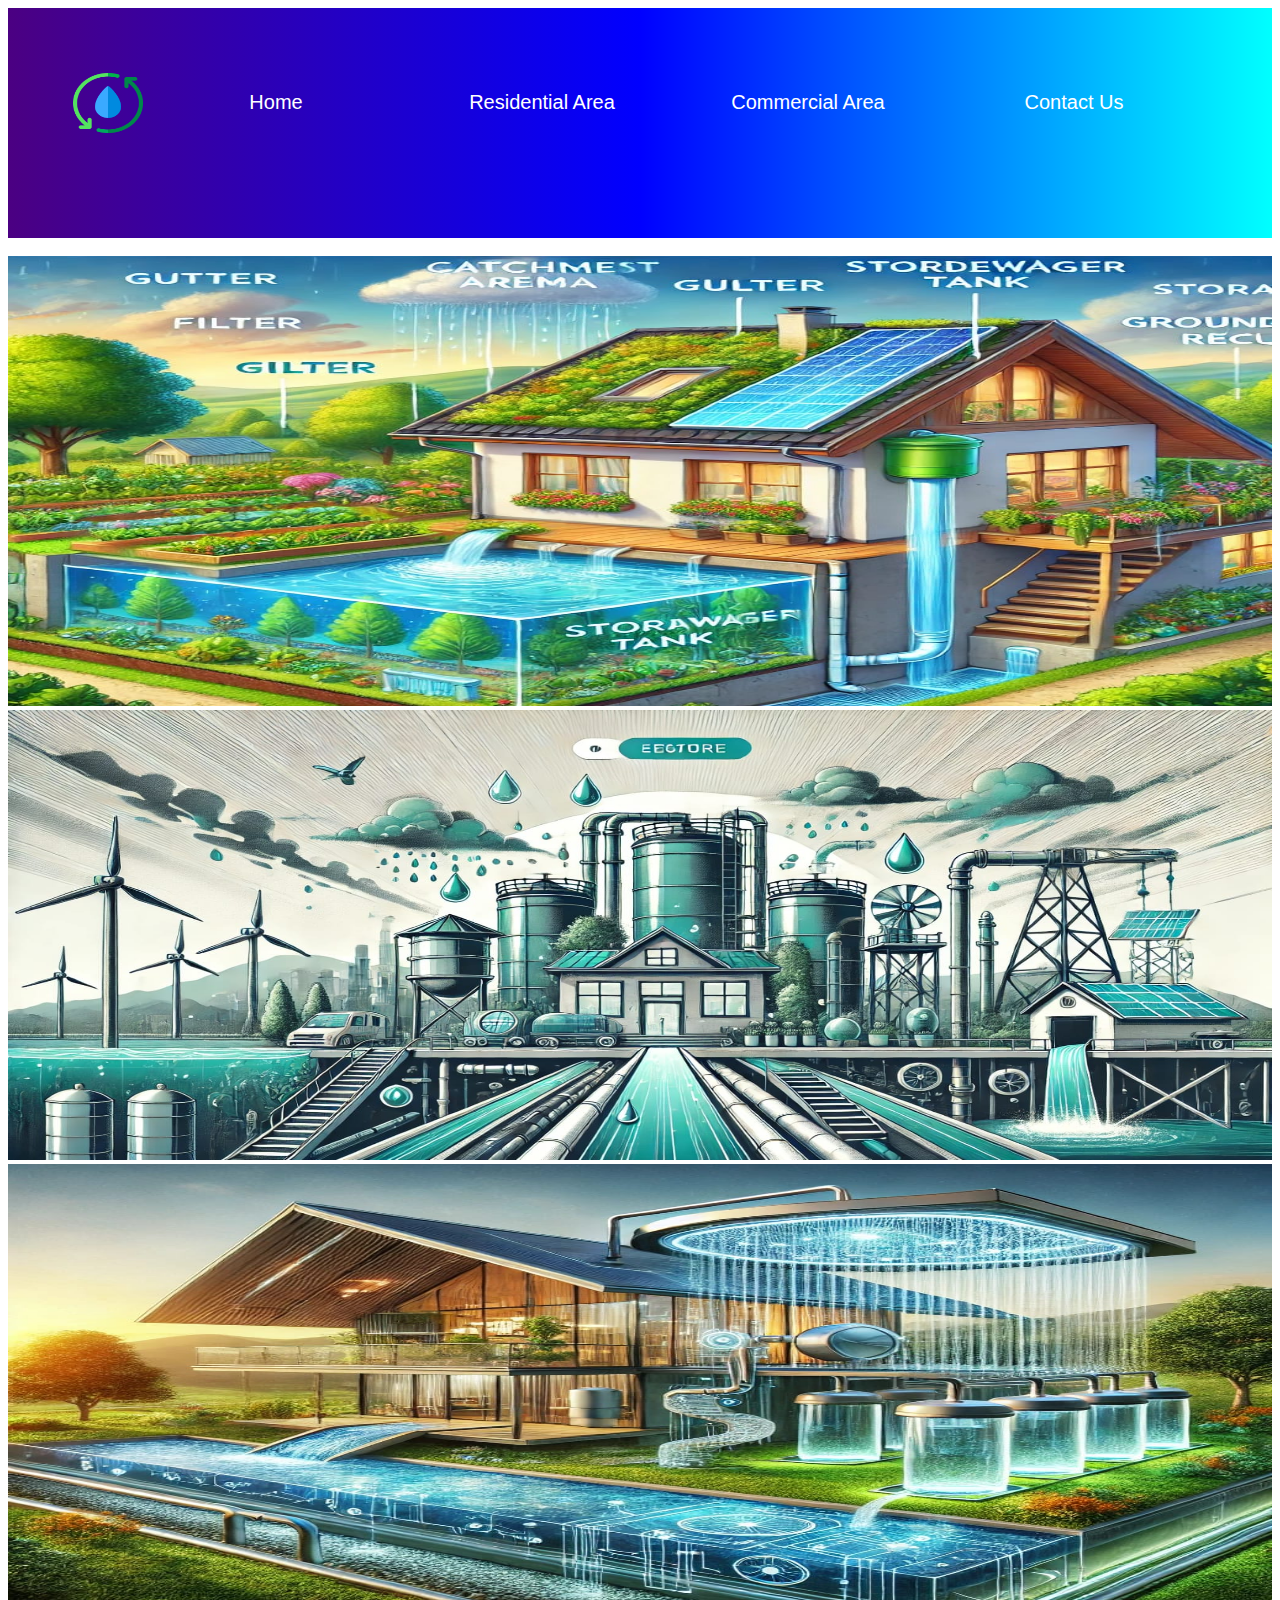
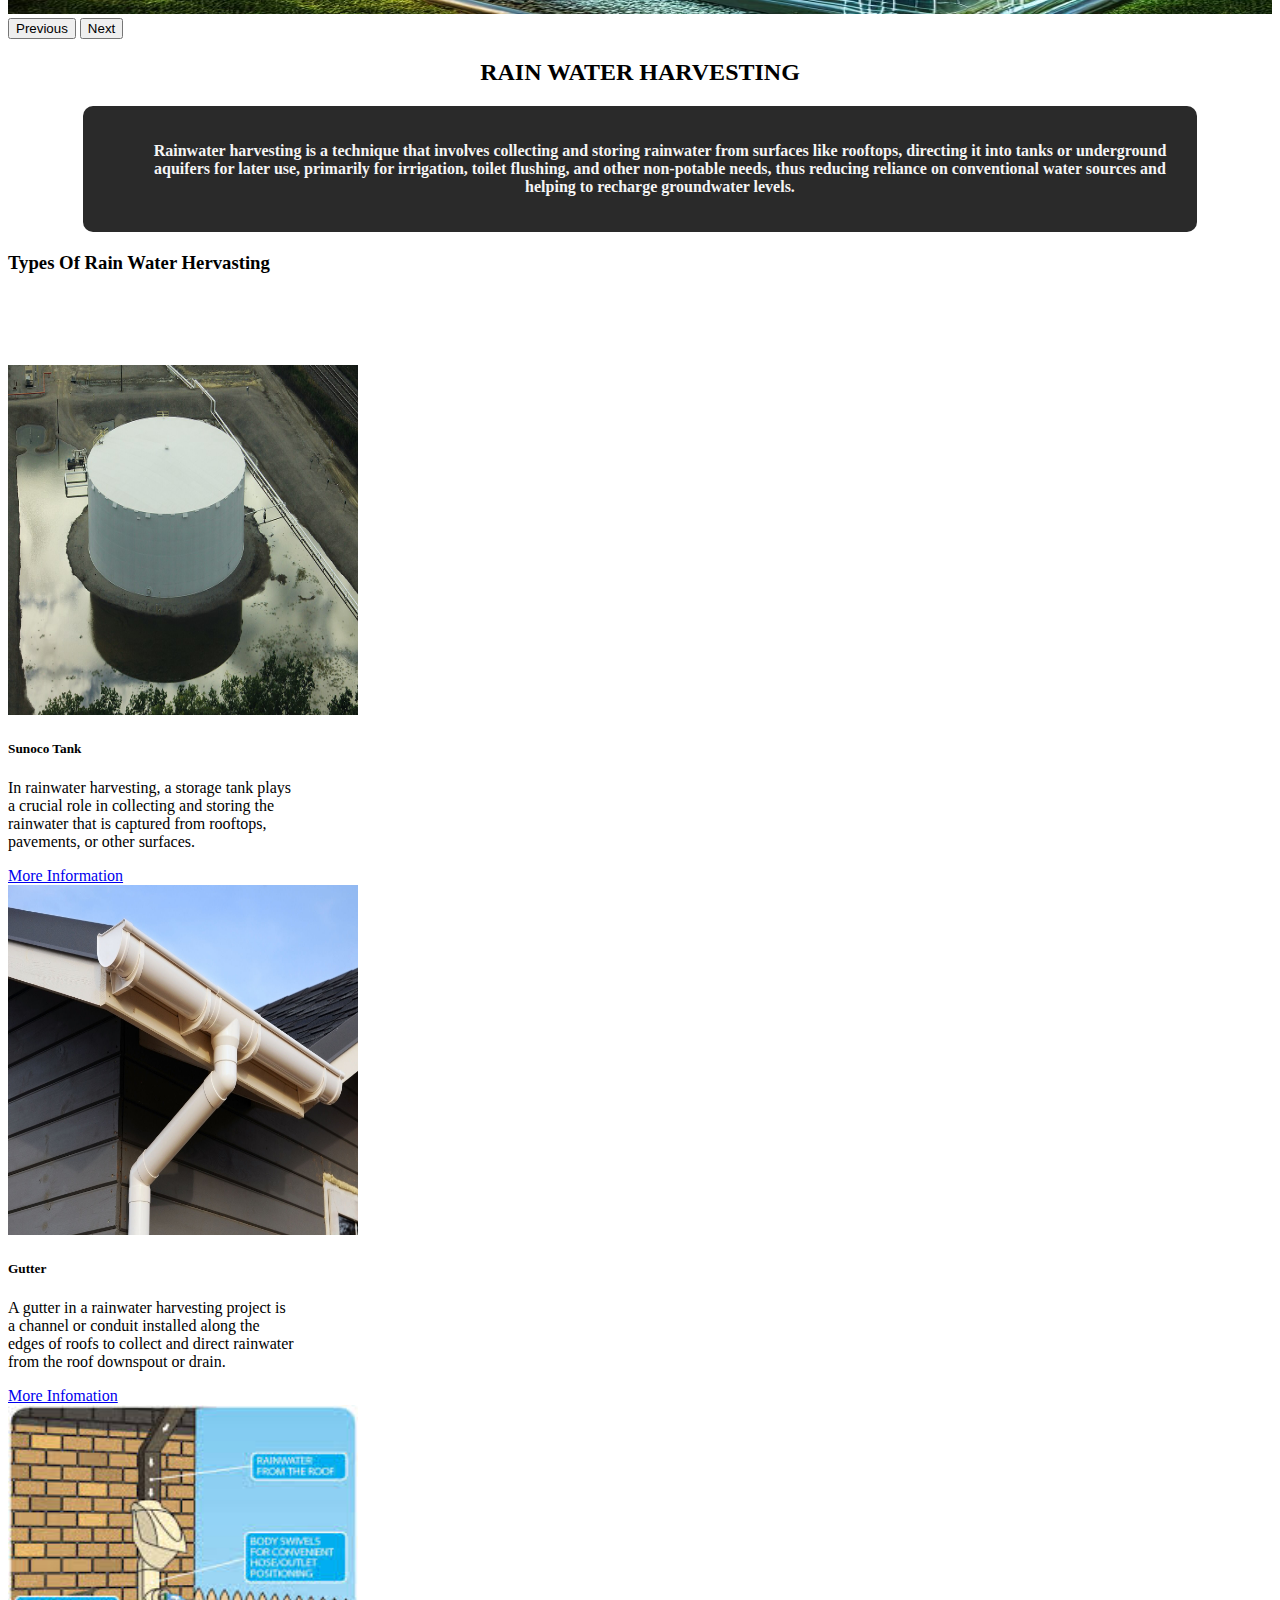
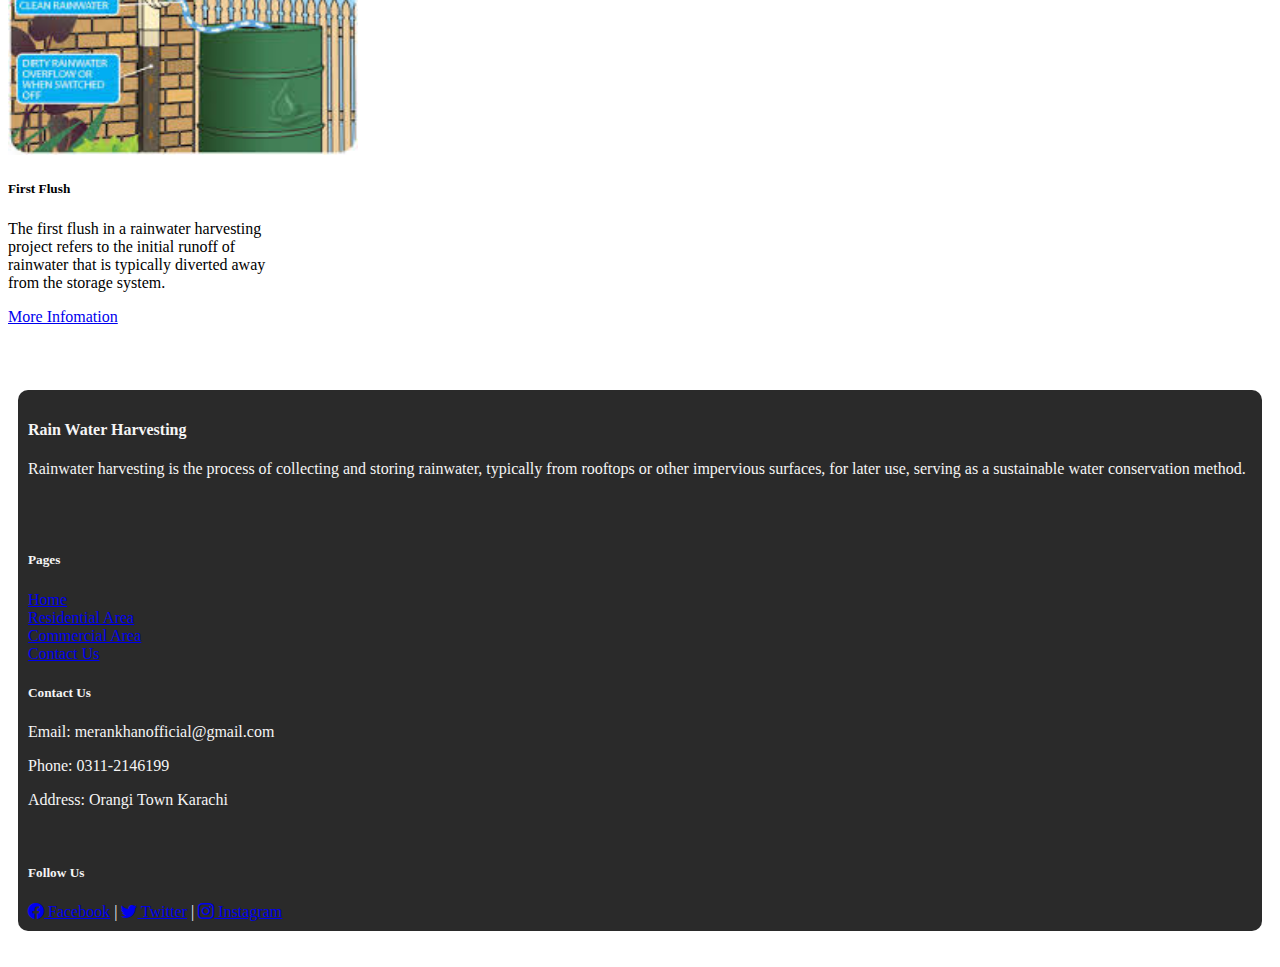
<file: index.html>
<!DOCTYPE html>
<html lang="en">
<head>
    <meta charset="UTF-8">
    <meta name="viewport" content="width=device-width, initial-scale=1.0">
    <title>HOME</title>
    <link rel="stylesheet" href="style.css"> <!-- Linked the external CSS file -->
    <link href="https://cdn.jsdelivr.net/npm/bootstrap@5.0.2/dist/css/bootstrap.min.css" rel="stylesheet" integrity="sha384-EVSTQN3/azprG1Anm3QDgpJLIm9Nao0Yz1ztcQTwFspd3yD65VohhpuuCOmLASjC" crossorigin="anonymous">
    <link rel="icon" href="Icon/icon 1.png" type="image/x-icon">
    <link rel="stylesheet" href="https://cdn.jsdelivr.net/npm/bootstrap-icons@1.11.3/font/bootstrap-icons.min.css">

</head>
<body>
<div class="navbar"><img src="Icon/icon 2.png" class="i1">
    <a href="index.html">Home</a>
    <a href="residential.html">Residential Area</a>
    <a href="commercial.html">Commercial Area</a>
    <a href="contact.html">Contact Us</a>
</div>
<br>

<div id="carouselExampleControls" class="carousel slide" data-bs-ride="carousel">
    <div class="carousel-inner">
      <div class="carousel-item active">
        <img src="pictures/carsoul 4.jfif" class="d-block w-100 c5" alt="...">
      </div>
      <div class="carousel-item">
        <img src="pictures/WhatsApp Image 2025-03-12 at 1.35.55 AM (1).jpeg" class="d-block w-100 c5" alt="...">
      </div>
      <div class="carousel-item">
        <img src="pictures/carsoul 3.jfif" class="d-block w-100 c5" alt="...">
      </div>
    </div>
    <button class="carousel-control-prev" type="button" data-bs-target="#carouselExampleControls" data-bs-slide="prev">
      <span class="carousel-control-prev-icon" aria-hidden="true"></span>
      <span class="visually-hidden">Previous</span>
    </button>
    <button class="carousel-control-next" type="button" data-bs-target="#carouselExampleControls" data-bs-slide="next">
      <span class="carousel-control-next-icon" aria-hidden="true"></span>
      <span class="visually-hidden">Next</span>
    </button>
  </div>
<h2 style="text-align: center; font-weight: bold; text-align: center;">RAIN WATER HARVESTING</h2>
<h4 class="borders"> <UL>Rainwater harvesting is a technique that involves collecting and storing rainwater from surfaces like rooftops, directing it into tanks or underground aquifers for later use, primarily for irrigation, toilet flushing, and other non-potable needs, 
    thus reducing reliance on conventional water sources and helping to recharge groundwater levels.</UL></h4>
    
       <h3>Types Of Rain Water Hervasting</h3>
       <br>
       <br>
    <div class="container-fluid">
    <div class="row mt-3">
    <br>
    <br>
    
    <div class="col-xl-4 col-lg-6 col-md-6 col-sm-6 col-xs-12">
    <div class="card" style="width: 18rem;">
      <img src="pictures/t1.jpg" class="card-img-top b1" alt="...">
      <div class="card-body">
        <h5 class="card-title">Sunoco Tank</h5>
        <p class="card-text">In rainwater harvesting, a storage tank plays a crucial role in collecting and storing the rainwater that is captured from rooftops, pavements, or other surfaces. </p>
        <a href="Sunocotank.html" class="btn btn-primary">More Information</a>
      </div>
    </div>
    </div>

    <div class="col-xl-4 col-lg-6 col-md-6 col-sm-6 col-xs-12">
    <div class="card" style="width: 18rem;">
      <img src="pictures/t4.jfif" class="card-img-top b1" alt="...">
      <div class="card-body">
        <h5 class="card-title">Gutter</h5>
        <p class="card-text">A gutter in a rainwater harvesting project is a channel or conduit installed along the edges of roofs to collect and direct rainwater from the roof downspout or drain.</p>
        <a href="Gutter.html" class="btn btn-primary">More Infomation</a>
      </div>
    </div>
    </div>

    <div class="col-xl-4 col-lg-6 col-md-6 col-sm-6 col-xs-12">
    <div class="card" style="width: 18rem;">
      <img src="pictures/f6.jfif" class="card-img-top b1" alt="...">
      <div class="card-body">
        <h5 class="card-title">First Flush</h5>
        <p class="card-text">The first flush in a rainwater harvesting project refers to the initial runoff of rainwater that is typically diverted away from the storage system.  </p>
        <a href="Firstflush.html" class="btn btn-primary">More Infomation</a>
      </div>
    </div>
    </div>



<!-- <div class="card"> -->
  <div class="row mt-3">
  </div>
  <br>
  <br>
  <br>

   
  <footer>
    <div class="footer-container">
        <div class="row">
            <div class="col-md-4">
                <h4>Rain Water Harvesting</h4>
                <p>Rainwater harvesting is the process of collecting and storing rainwater, typically from rooftops or other impervious surfaces, for later use, serving as a sustainable water conservation method.</p>
            </div>
            <br>
            <br>
            <div class="col-md-4">
                <h5>Pages</h5>
                <div class="row" class="footer-row">
                    <div class="col-6">
                        <a href="index.html">Home</a><br>
                        <a href="residential.html">Residential Area</a><br>
                        <a href="commercial.html">Commercial Area</a><br>
                        <a href="contact.html">Contact Us</a><br>
                    </div>
                </div>
            </div>
            <div class="col-md-4 text-center">
                                <h5>Contact Us</h5>
                <p>Email: merankhanofficial@gmail.com</p>
                <p>Phone: 0311-2146199</p>
                <p>Address: Orangi Town Karachi</p>
       <br>
                <h5>Follow Us</h5>
                <a href="https://www.facebook.com" target="_blank"><i class="bi bi-facebook"></i> Facebook</a> |
                <a href="https://www.twitter.com" target="_blank"><i class="bi bi-twitter"></i> Twitter</a> |
                <a href="https://www.instagram.com" target="_blank"><i class="bi bi-instagram"></i> Instagram</a>
            </div>
        </div>
    </div>
</footer>
<br>
</div>
<script src="https://cdn.jsdelivr.net/npm/bootstrap@5.0.2/dist/js/bootstrap.bundle.min.js" integrity="sha384-MrcW6ZMFYlzcLA8Nl+NtUVF0sA7MsXsP1UyJoMp4YLEuNSfAP+JcXn/tWtIaxVXM" crossorigin="anonymous"></script>
</body>
</html>
</file>
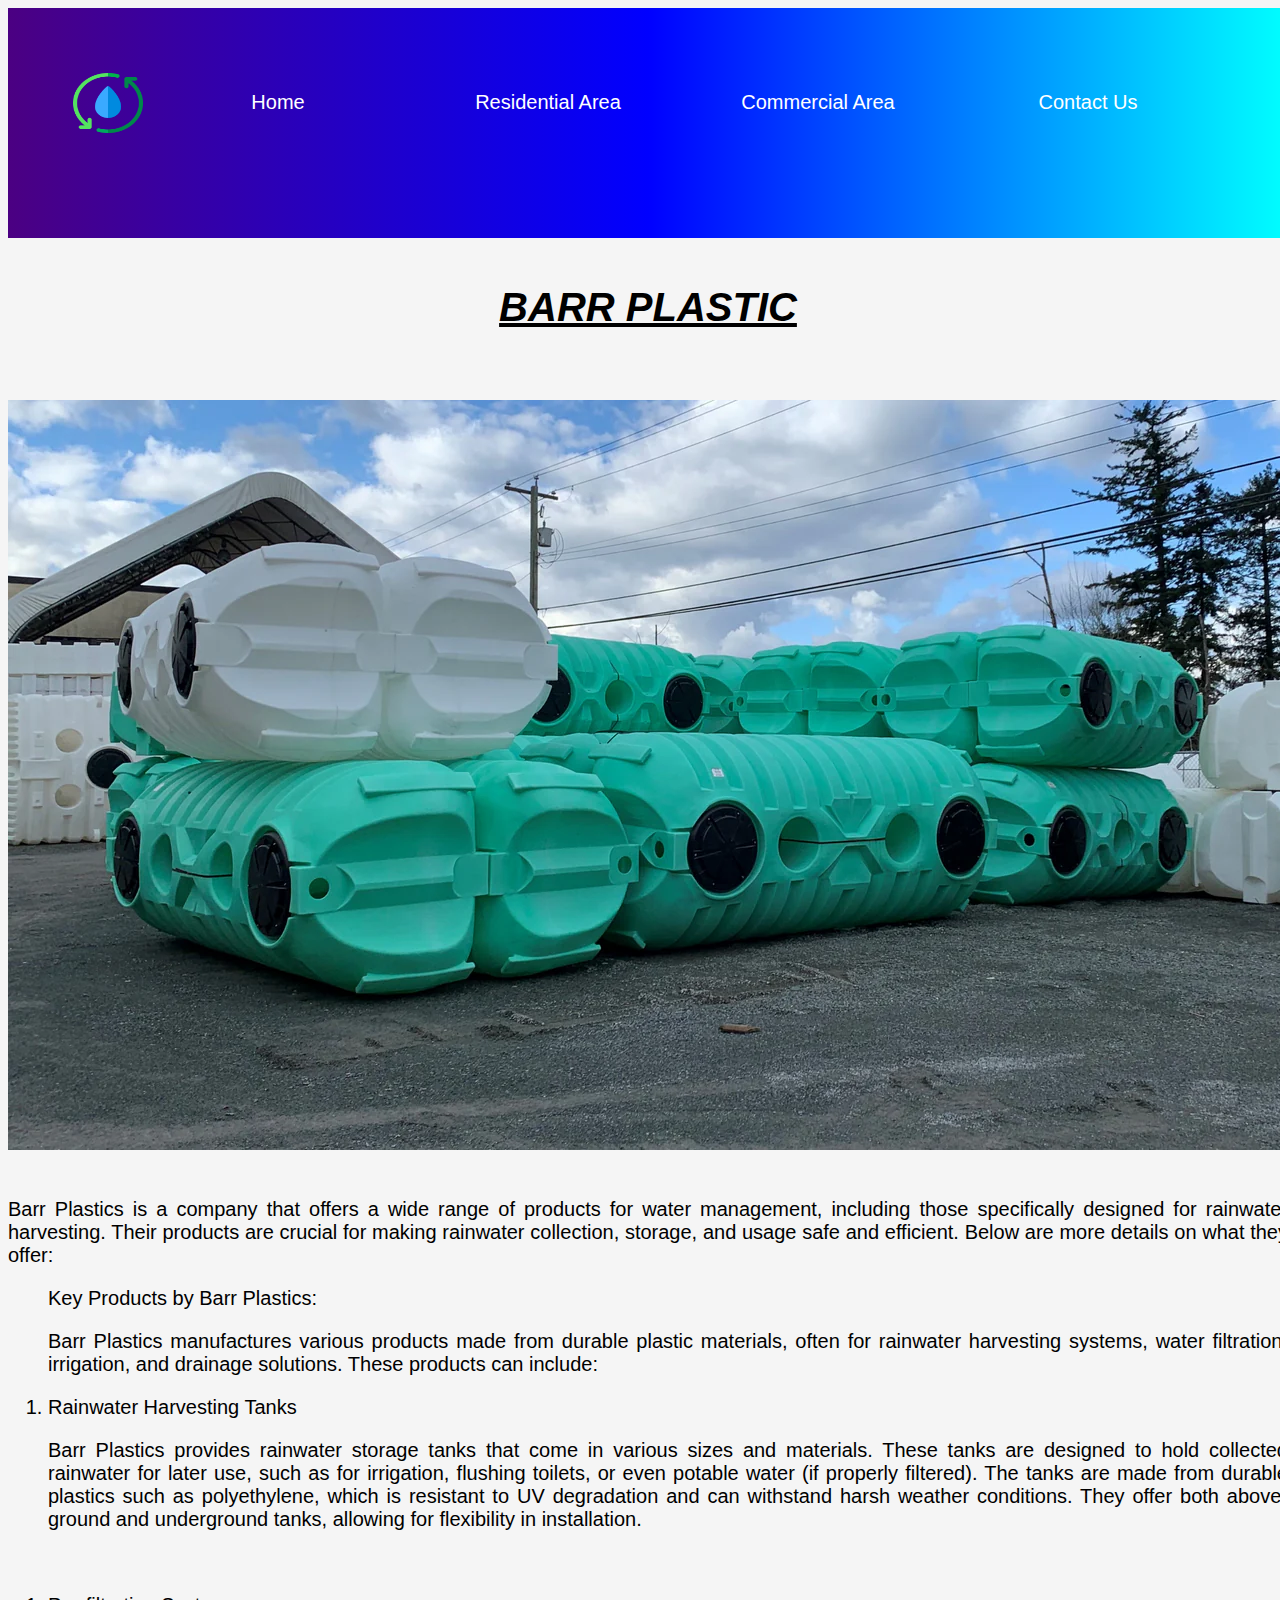
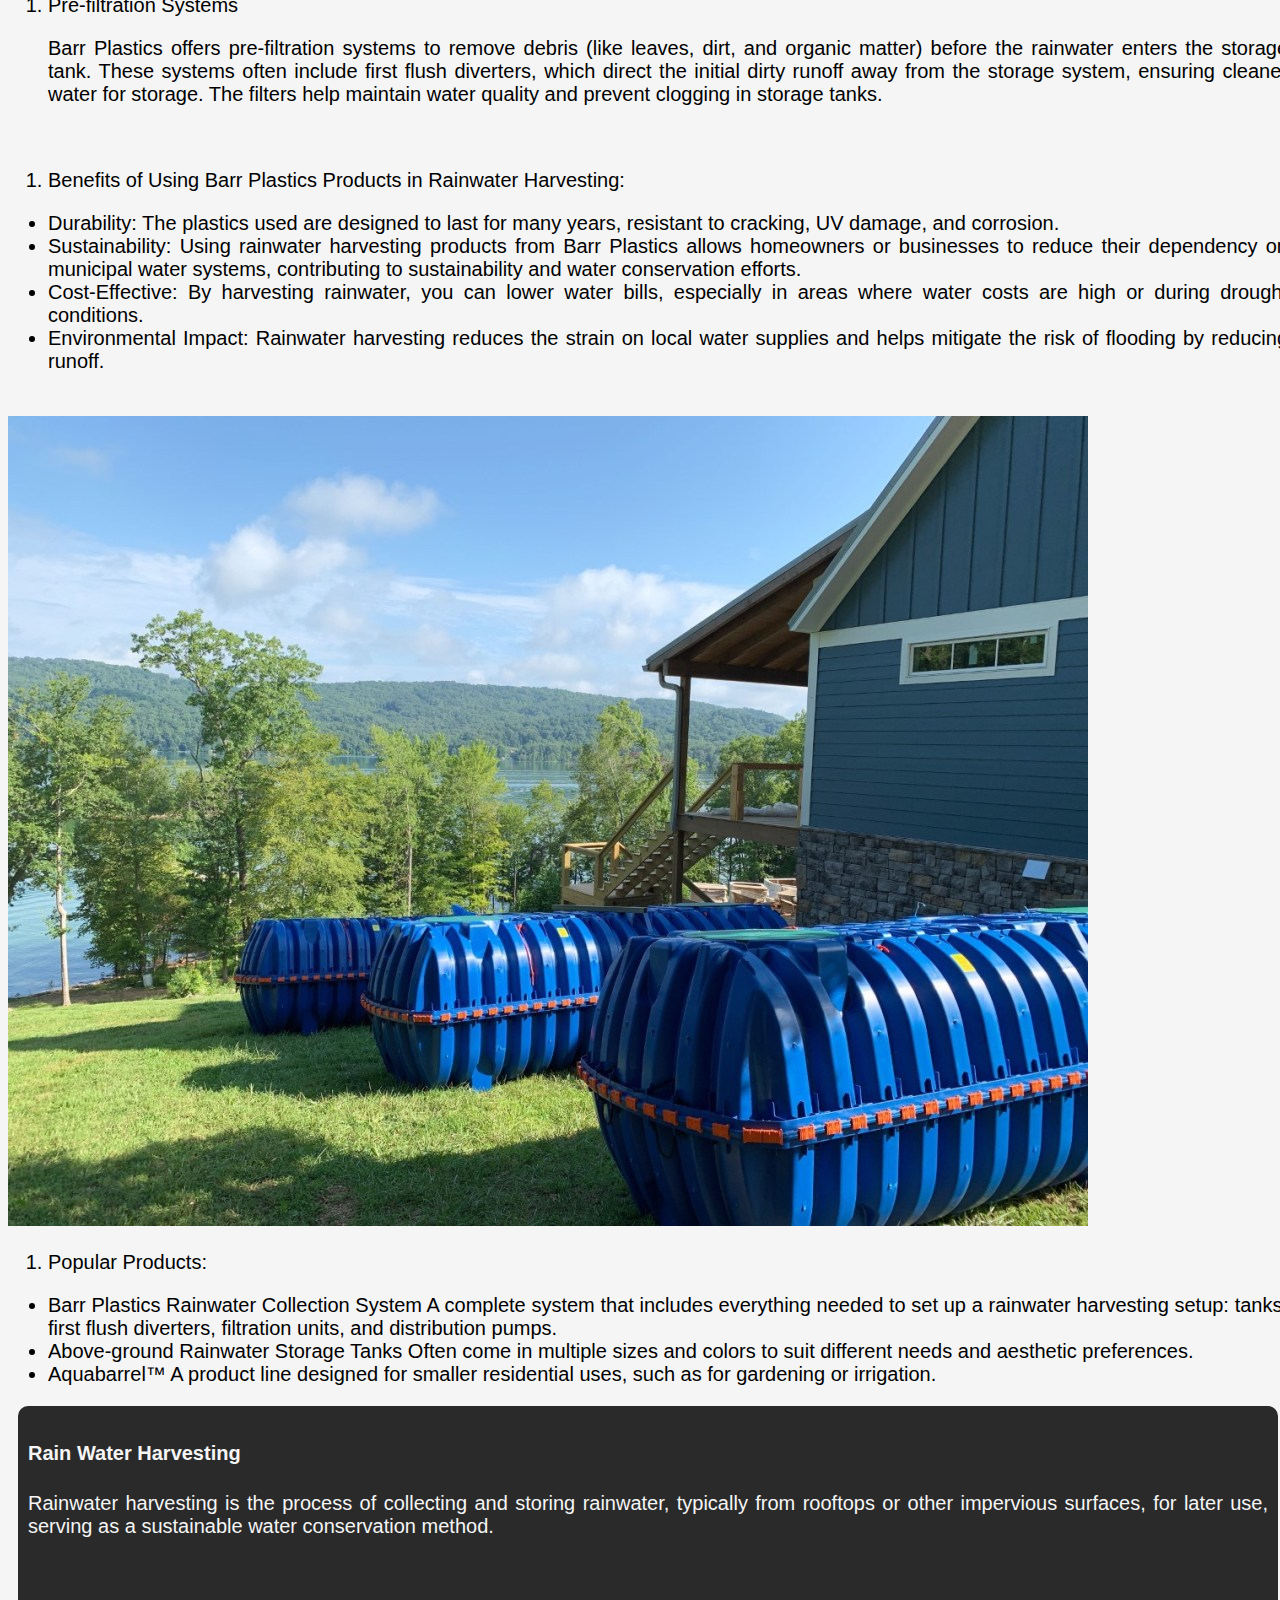
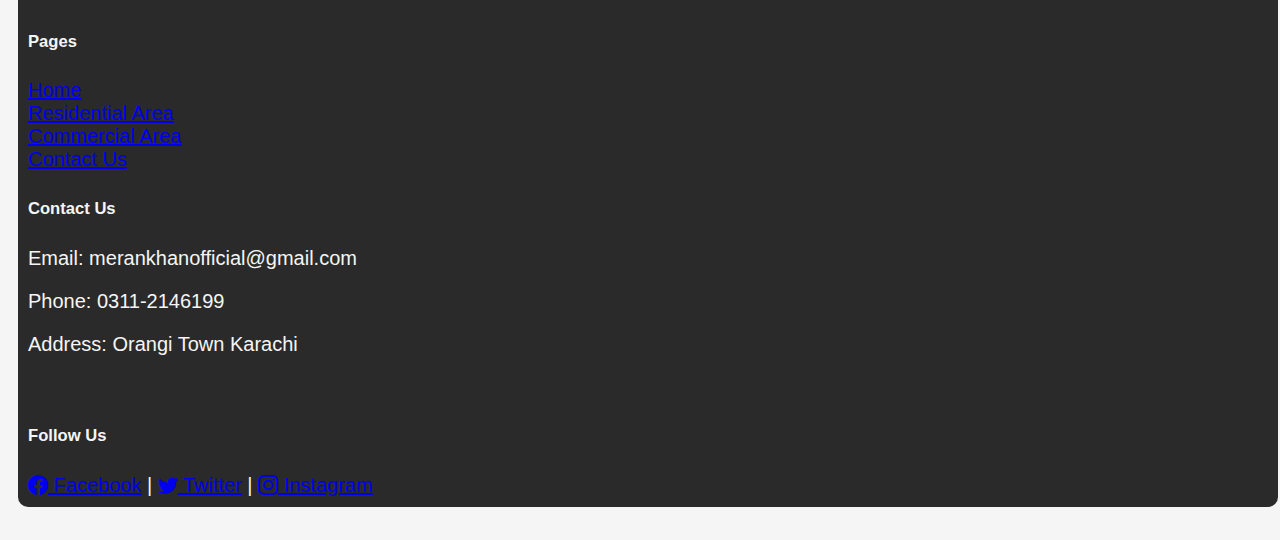
<file: barrplastic.html>
<!DOCTYPE html>
<html lang="en">
<head>
    <meta charset="UTF-8">
    <meta name="viewport" content="width=device-width, initial-scale=1.0">
    <title>Barr Plastic</title>
    <link rel="stylesheet" href="style.css">
    <link href="https://cdn.jsdelivr.net/npm/bootstrap@5.0.2/dist/css/bootstrap.min.css" rel="stylesheet" integrity="sha384-EVSTQN3/azprG1Anm3QDgpJLIm9Nao0Yz1ztcQTwFspd3yD65VohhpuuCOmLASjC" crossorigin="anonymous">
    <link rel="icon" href="Icon/icon 1.png" type="image/x-icon">
    <link rel="stylesheet" href="https://cdn.jsdelivr.net/npm/bootstrap-icons@1.11.3/font/bootstrap-icons.min.css">

</head>
<body class="o12">
    <div class="navbar"><img src="Icon/icon 2.png" class="i1">
        <a href="index.html">Home</a>
        <a href="residential.html">Residential Area</a>
        <a href="commercial.html">Commercial Area</a>
        <a href="contact.html">Contact Us</a>
    </div>
  <div class="z12"><h1><i><u>BARR PLASTIC</u></i></h1></div>
    <br>
    <img src="pictures/b2.webp" class="ts1">
    <br>
    <br>
    <p><li>Barr Plastics is a company that offers a wide range of products for water management, 
        including those specifically designed for rainwater harvesting. Their products are crucial for making rainwater collection, storage, and usage safe and efficient. Below are more details on what they offer:</p></li>
    <p><ul>Key Products by Barr Plastics:</ul></p>
    <p><ul>Barr Plastics manufactures various products made from durable plastic materials, often for rainwater harvesting systems, water filtration, irrigation, and drainage solutions. These products can include:</ul></p>
    <ol><li> Rainwater Harvesting Tanks</li></ol>

         <p><ul>Barr Plastics provides rainwater storage tanks that come in various sizes and materials. These tanks are designed to hold collected rainwater for later use, such as for irrigation, flushing toilets, or even potable water (if properly filtered). The tanks are made from durable plastics such as polyethylene, which is resistant to UV degradation and can withstand harsh weather conditions. They offer both above-ground and underground tanks, allowing for flexibility in installation.</ul></p>
</ul></p></i>

    <br>
    <ol><li>  Pre-filtration Systems
    </li></ol>
    <p><ul>Barr Plastics offers pre-filtration systems to remove debris (like leaves, dirt, and organic matter) before the rainwater enters the storage tank. These systems often include first flush diverters, which direct the initial dirty runoff away from the storage system, ensuring cleaner water for storage. The filters help maintain water quality and prevent clogging in storage tanks.</ul></p></i></h5>
</ul></p>
<br>
<ol><li>  Benefits of Using Barr Plastics Products in Rainwater Harvesting:
</li></ol>
    <ul>
        <li>Durability: The plastics used are designed to last for many years, resistant to cracking, UV damage, and corrosion.

        </li>
        <li>Sustainability: Using rainwater harvesting products from Barr Plastics allows homeowners or businesses to reduce their dependency on municipal water systems, contributing to sustainability and water conservation efforts.

        </li>
        <li>Cost-Effective: By harvesting rainwater, you can lower water bills, especially in areas where water costs are high or during drought conditions.</li>
        <li>Environmental Impact: Rainwater harvesting reduces the strain on local water supplies and helps mitigate the risk of flooding by reducing runoff.</li>
    </ul>
    <br>
    <img src="pictures/b3.jpeg" class="ts1">
    <br>
    <ol><li> Popular Products:
    </li></ol>
    <ul>
        <li>Barr Plastics Rainwater Collection System A complete system that includes everything needed to set up a rainwater harvesting setup: tanks, first flush diverters, filtration units, and distribution pumps.</li>
    <li>Above-ground Rainwater Storage Tanks Often come in multiple sizes and colors to suit different needs and aesthetic preferences.</li>
    <li>Aquabarrel™ A product line designed for smaller residential uses, such as for gardening or irrigation.</li>
</ul>
</div>
<footer>
    <div class="footer-container">
        <div class="row">
            <div class="col-md-4">
                <h4>Rain Water Harvesting</h4>
                <p>Rainwater harvesting is the process of collecting and storing rainwater, typically from rooftops or other impervious surfaces, for later use, serving as a sustainable water conservation method.</p>
            </div>
            <br>
            <br>
            <div class="col-md-4">
                <h5>Pages</h5>
                <div class="row" class="footer-row">
                    <div class="col-6">
                        <a href="index.html">Home</a><br>
                        <a href="residential.html">Residential Area</a><br>
                        <a href="commercial.html">Commercial Area</a><br>
                        <a href="contact.html">Contact Us</a><br>
                    </div>
                </div>
            </div>
            <div class="col-md-4 text-center">
                                <h5>Contact Us</h5>
                <p>Email: merankhanofficial@gmail.com</p>
                <p>Phone: 0311-2146199</p>
                <p>Address: Orangi Town Karachi</p>
       <br>
                <h5>Follow Us</h5>
                <a href="https://www.facebook.com" target="_blank"><i class="bi bi-facebook"></i> Facebook</a> |
                <a href="https://www.twitter.com" target="_blank"><i class="bi bi-twitter"></i> Twitter</a> |
                <a href="https://www.instagram.com" target="_blank"><i class="bi bi-instagram"></i> Instagram</a>
            </div>
        </div>
    </div>
</footer>
<br>
    <script src="https://cdn.jsdelivr.net/npm/bootstrap@5.0.2/dist/js/bootstrap.bundle.min.js" integrity="sha384-MrcW6ZMFYlzcLA8Nl+NtUVF0sA7MsXsP1UyJoMp4YLEuNSfAP+JcXn/tWtIaxVXM" crossorigin="anonymous"></script>
 
</body>
</html>
</file>
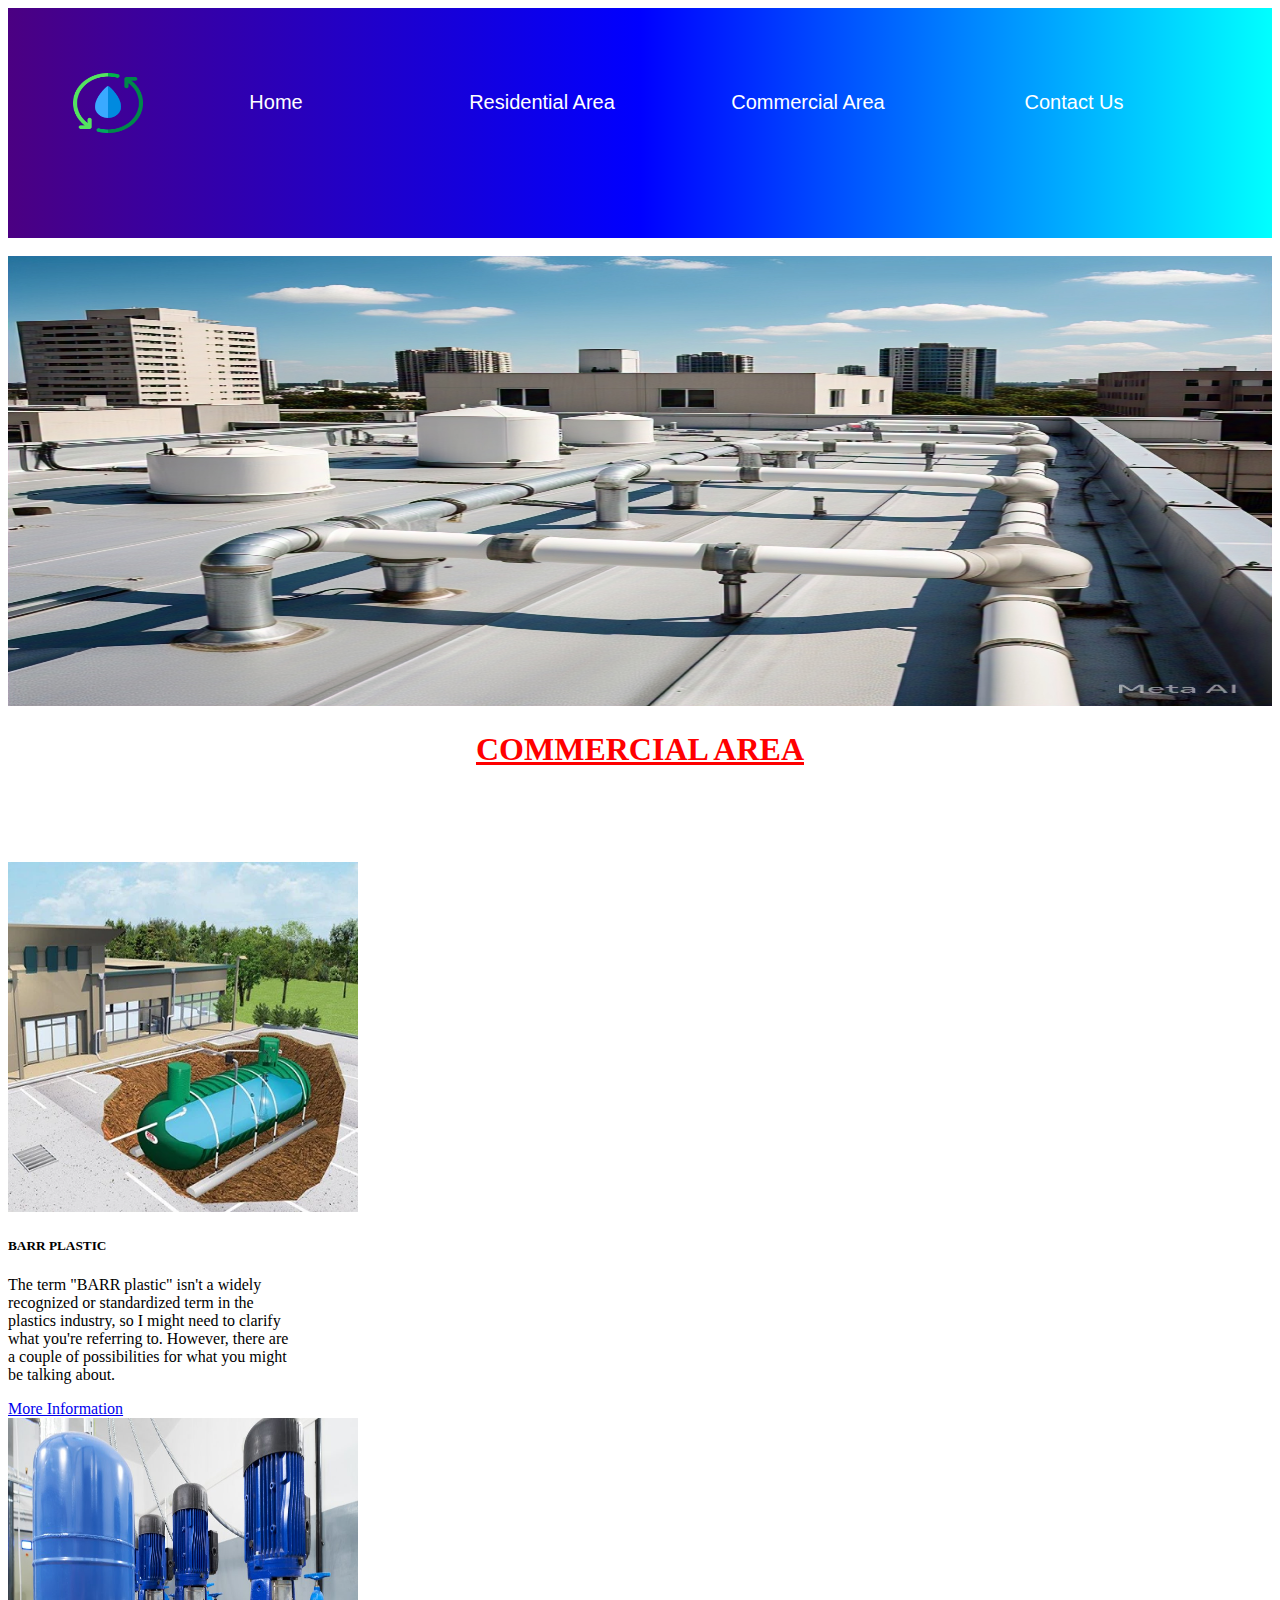
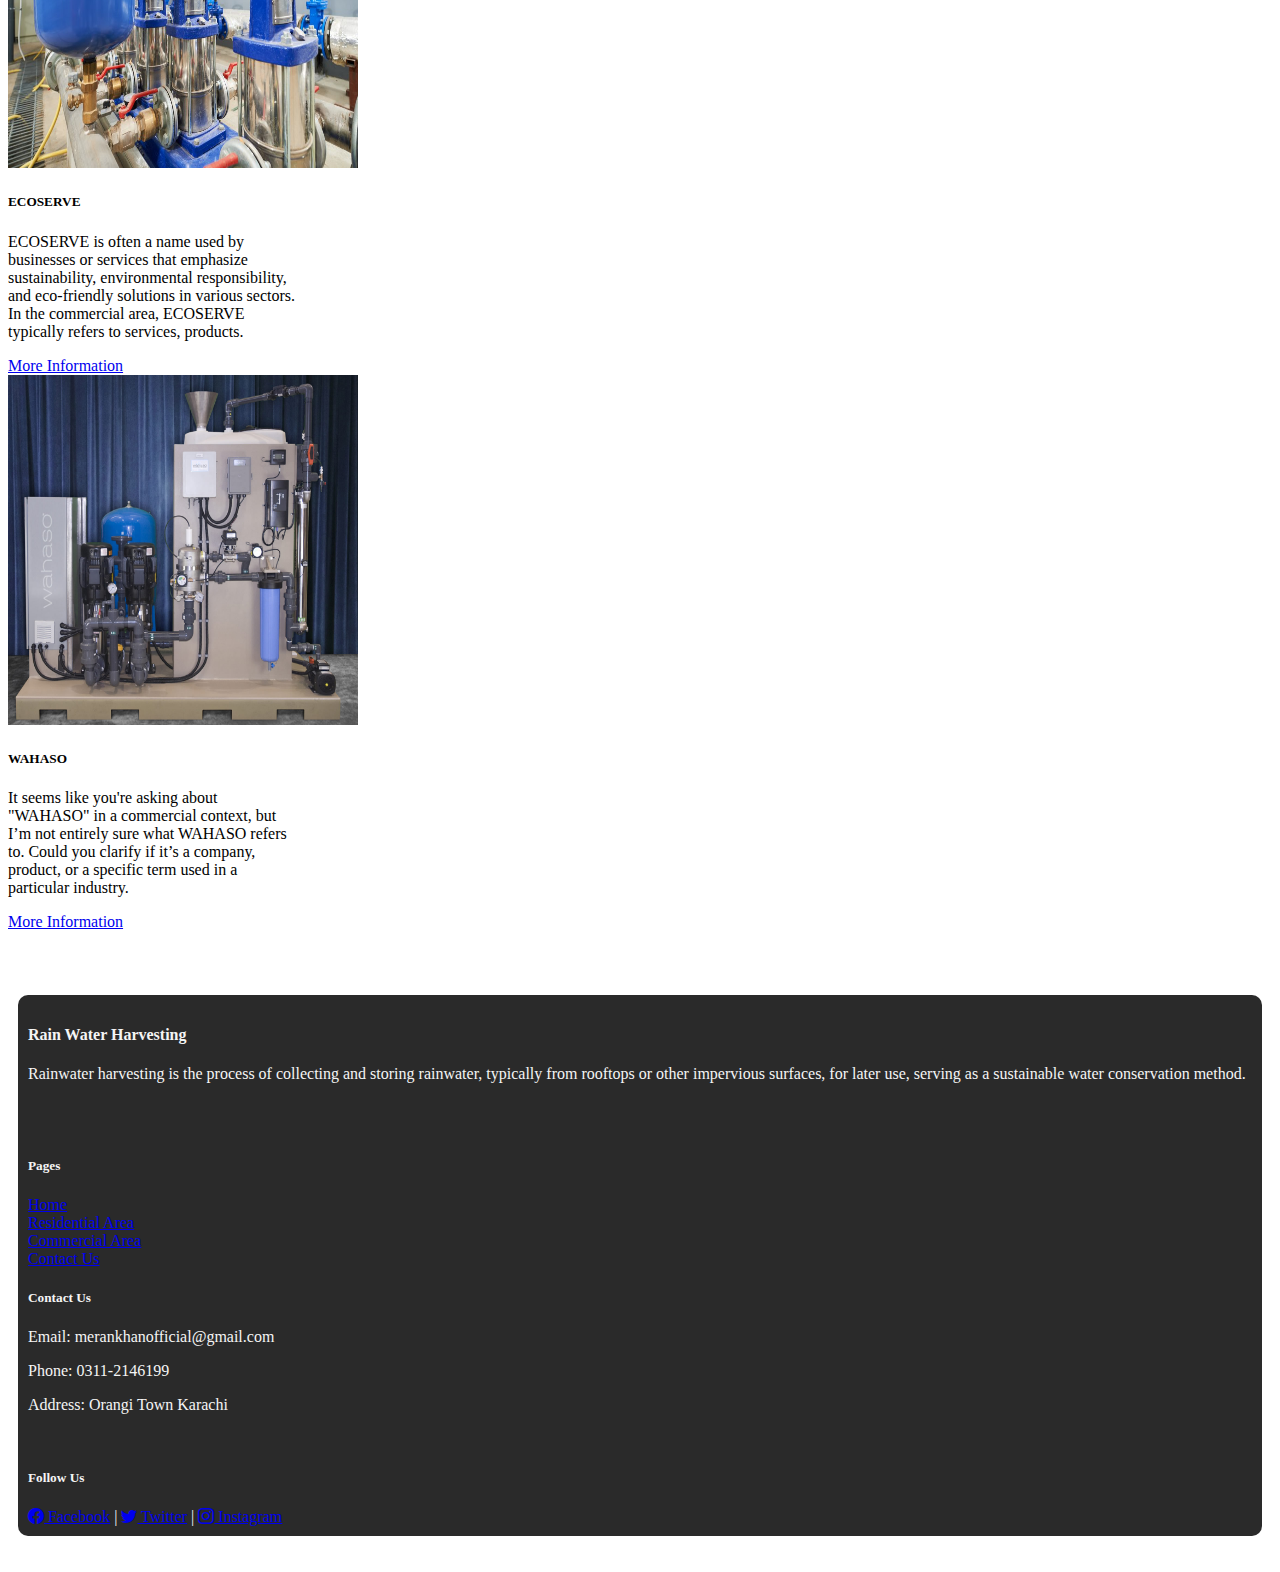
<file: commercial.html>
<!DOCTYPE html>
<html lang="en">
<head>
    <meta charset="UTF-8">
    <meta name="viewport" content="width=device-width, initial-scale=1.0">
    <title>Commercial Area</title>
    <link rel="stylesheet" href="style.css">
    <link href="https://cdn.jsdelivr.net/npm/bootstrap@5.0.2/dist/css/bootstrap.min.css" rel="stylesheet" integrity="sha384-EVSTQN3/azprG1Anm3QDgpJLIm9Nao0Yz1ztcQTwFspd3yD65VohhpuuCOmLASjC" crossorigin="anonymous">
    <link rel="icon" href="Icon/icon 1.png" type="image/x-icon">
    <link rel="stylesheet" href="https://cdn.jsdelivr.net/npm/bootstrap-icons@1.11.3/font/bootstrap-icons.min.css">

</head>
<body>
    <div class="navbar"><img src="Icon/icon 2.png" class="i1">
        <a href="index.html">Home</a>
        <a href="residential.html">Residential Area</a>
        <a href="commercial.html">Commercial Area</a>
        <a href="contact.html">Contact Us</a>
    </div>
    <br>
    <img src="pictures/cemmarcial.jfif" class="ce1">
<h1 style="color: red; font-weight: bold; text-decoration: underline; text-align: center;">COMMERCIAL AREA</h1>

            <br><br>

            <div class="container-fluid">
                <div class="row mt-3">
                <br>
                <br>
                
                <div class="col-xl-4 col-lg-6 col-md-6 col-sm-6 col-xs-12">
                <div class="card" style="width: 18rem;">
                  <img src="pictures/c1.webp" class="card-img-top b3" alt="...">
                  <div class="card-body">
                    <h5 class="card-title">BARR PLASTIC</h5>
                    <p class="card-text">The term "BARR plastic" isn't a widely recognized or standardized term in the plastics industry, so I might need to clarify what you're referring to. However, there are a couple of possibilities for what you might be talking about.</p>
                    <a href="barrplastic.html" class="btn btn-primary">More Information</a>
                  </div>
                </div>
                </div>

                <div class="col-xl-4 col-lg-6 col-md-6 col-sm-6 col-xs-12">
                    <div class="card" style="width: 18rem;">
                      <img src="pictures/c2.jpg" class="card-img-top b3" alt="...">
                      <div class="card-body">
                        <h5 class="card-title">ECOSERVE</h5>
                        <p class="card-text">ECOSERVE is often a name used by businesses or services that emphasize sustainability, environmental responsibility, and eco-friendly solutions in various sectors. In the commercial area, ECOSERVE typically refers to services, products.</p>
                        <a href="ecoserve.html" class="btn btn-primary">More Information</a>
                      </div>
                    </div>
                    </div>

                    <div class="col-xl-4 col-lg-6 col-md-6 col-sm-6 col-xs-12">
                        <div class="card" style="width: 18rem;">
                          <img src="pictures/c4.jpg" class="card-img-top b3" alt="...">
                          <div class="card-body">
                            <h5 class="card-title">WAHASO</h5>
                            <p class="card-text">It seems like you're asking about "WAHASO" in a commercial context, but I’m not entirely sure what WAHASO refers to. Could you clarify if it’s a company, product, or a specific term used in a particular industry.</p>
                            <a href="wahaso.html" class="btn btn-primary">More Information</a>
                          </div>
                        </div>
                        </div>
                        <br>
                        <br>
                        <br>
    


                </div>
                </div>
                <footer>
                  <div class="footer-container">
                      <div class="row">
                          <div class="col-md-4">
                              <h4>Rain Water Harvesting</h4>
                              <p>Rainwater harvesting is the process of collecting and storing rainwater, typically from rooftops or other impervious surfaces, for later use, serving as a sustainable water conservation method.</p>
                          </div>
                          <br>
                          <br>
                          <div class="col-md-4">
                              <h5>Pages</h5>
                              <div class="row" class="footer-row">
                                  <div class="col-6">
                                      <a href="index.html">Home</a><br>
                                      <a href="residential.html">Residential Area</a><br>
                                      <a href="commercial.html">Commercial Area</a><br>
                                      <a href="contact.html">Contact Us</a><br>
                                  </div>
                              </div>
                          </div>
                          <div class="col-md-4 text-center">
                                              <h5>Contact Us</h5>
                              <p>Email: merankhanofficial@gmail.com</p>
                              <p>Phone: 0311-2146199</p>
                              <p>Address: Orangi Town Karachi</p>
                     <br>
                              <h5>Follow Us</h5>
                              <a href="https://www.facebook.com" target="_blank"><i class="bi bi-facebook"></i> Facebook</a> |
                              <a href="https://www.twitter.com" target="_blank"><i class="bi bi-twitter"></i> Twitter</a> |
                              <a href="https://www.instagram.com" target="_blank"><i class="bi bi-instagram"></i> Instagram</a>
                          </div>
                      </div>
                  </div>
              </footer>
              <br>
              </div>
              
          
            <script src="https://cdn.jsdelivr.net/npm/bootstrap@5.0.2/dist/js/bootstrap.bundle.min.js" integrity="sha384-MrcW6ZMFYlzcLA8Nl+NtUVF0sA7MsXsP1UyJoMp4YLEuNSfAP+JcXn/tWtIaxVXM" crossorigin="anonymous"></script>

        
</body>
</html>
</file>
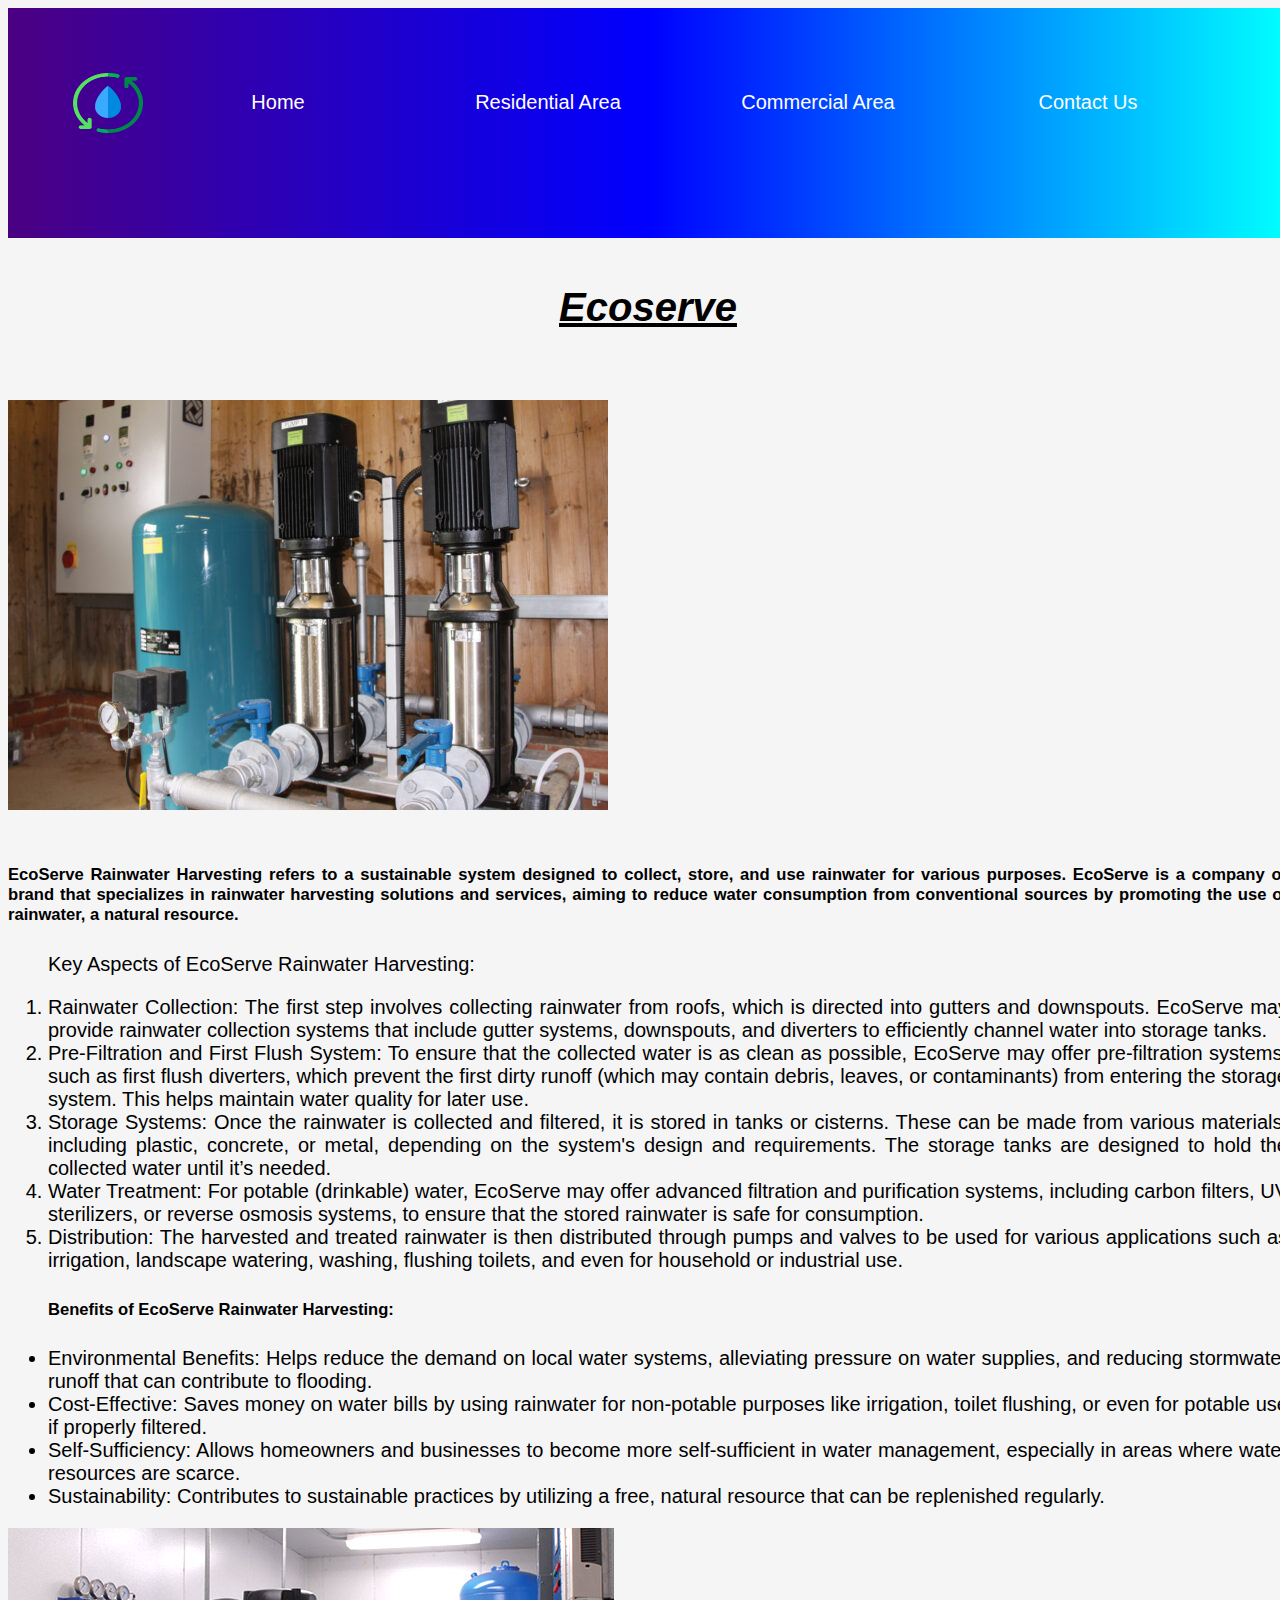
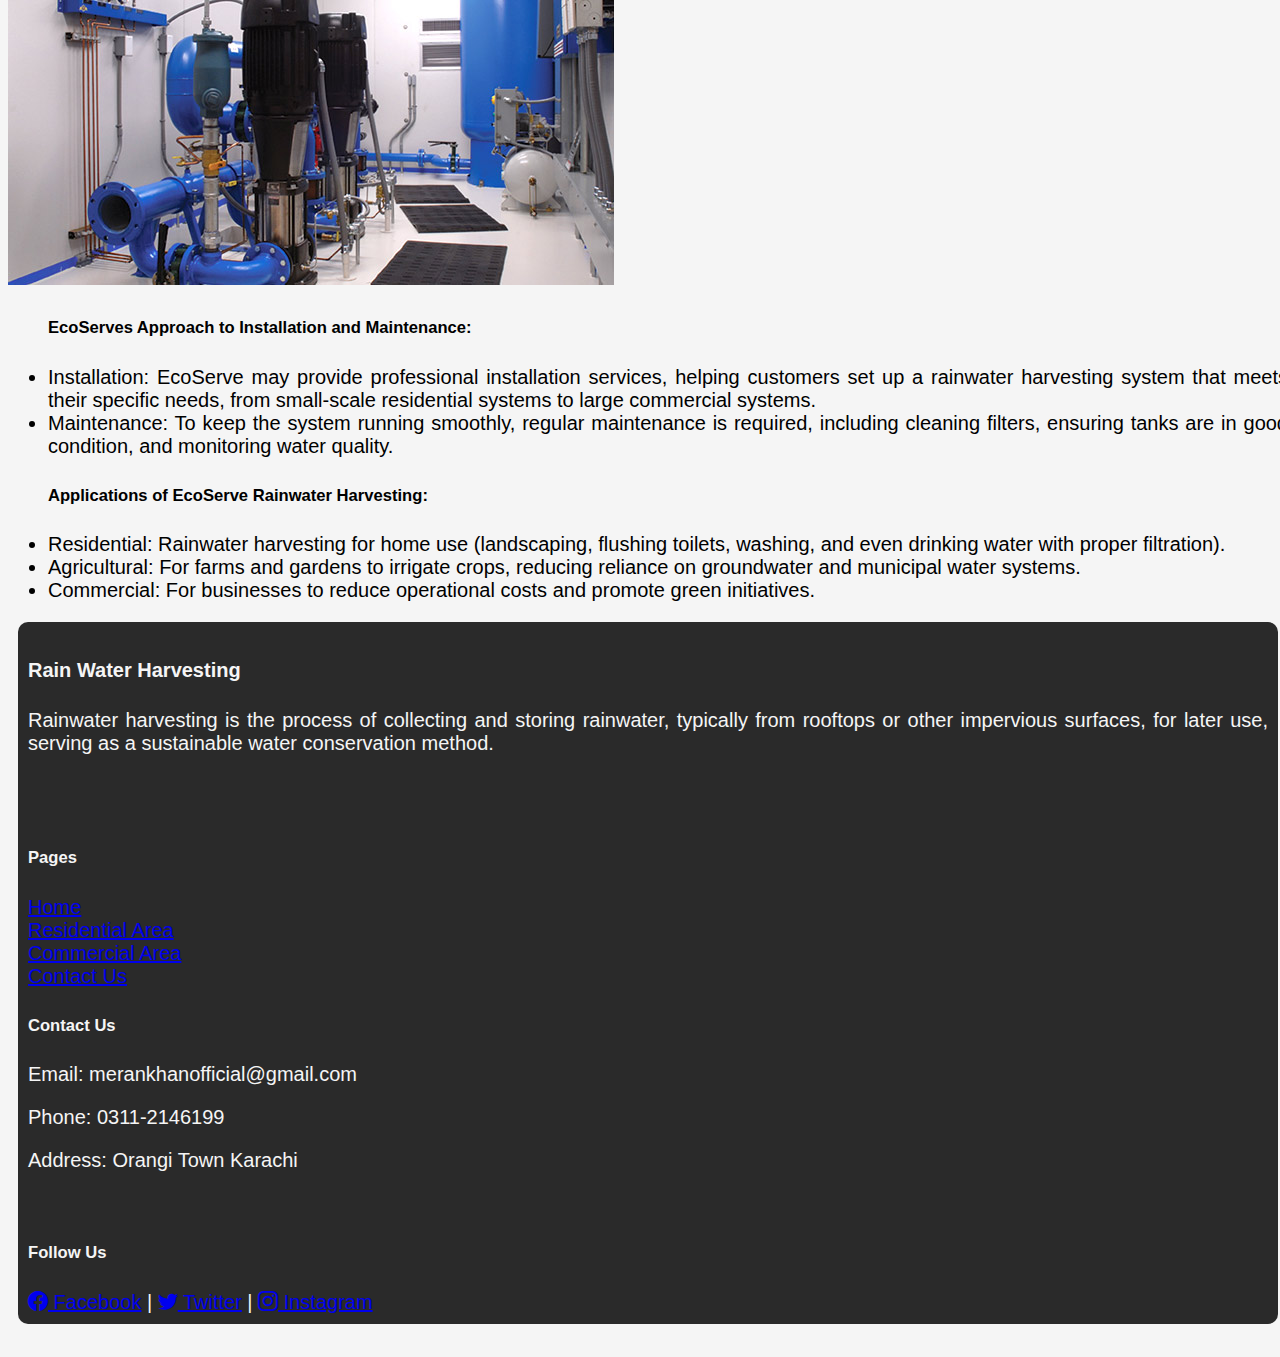
<file: ecoserve.html>
<!DOCTYPE html>
<html lang="en">
<head>
    <meta charset="UTF-8">
    <meta name="viewport" content="width=device-width, initial-scale=1.0">
    <title>Ecoserve</title>
    <link rel="stylesheet" href="style.css">
    <link href="https://cdn.jsdelivr.net/npm/bootstrap@5.0.2/dist/css/bootstrap.min.css" rel="stylesheet" integrity="sha384-EVSTQN3/azprG1Anm3QDgpJLIm9Nao0Yz1ztcQTwFspd3yD65VohhpuuCOmLASjC" crossorigin="anonymous">
    <link rel="icon" href="Icon/icon 1.png" type="image/x-icon">
    <link rel="stylesheet" href="https://cdn.jsdelivr.net/npm/bootstrap-icons@1.11.3/font/bootstrap-icons.min.css">

</head>
<body class="o12">
    <div class="navbar"><img src="Icon/icon 2.png" class="i1">
        <a href="index.html">Home</a>
        <a href="residential.html">Residential Area</a>
        <a href="commercial.html">Commercial Area</a>
        <a href="contact.html">Contact Us</a>
    </div>
 <div class="z12"><h1><i><u>Ecoserve</u></i></h1></div>
    <br>
    <img src="pictures/e1.jpg" class="ts1">
    <br>
    <br>
    <p><h5>EcoServe Rainwater Harvesting refers to a sustainable system designed to collect, store, and use rainwater for various purposes. EcoServe is a company or brand that specializes in rainwater harvesting solutions and services, aiming to reduce water consumption from conventional sources by promoting the use of rainwater, a natural resource.</h5></p>
    <p><ul>Key Aspects of EcoServe Rainwater Harvesting:</ul></p>
    <ol>
        <li>Rainwater Collection: The first step involves collecting rainwater from roofs, which is directed into gutters and downspouts. EcoServe may provide rainwater collection systems that include gutter systems, downspouts, and diverters to efficiently channel water into storage tanks.</li>
    <li>Pre-Filtration and First Flush System: To ensure that the collected water is as clean as possible, EcoServe may offer pre-filtration systems, such as first flush diverters, which prevent the first dirty runoff (which may contain debris, leaves, or contaminants) from entering the storage system. This helps maintain water quality for later use.</li>
    <li>Storage Systems: Once the rainwater is collected and filtered, it is stored in tanks or cisterns. These can be made from various materials, including plastic, concrete, or metal, depending on the system's design and requirements. The storage tanks are designed to hold the collected water until it’s needed.</li>
    <li>Water Treatment: For potable (drinkable) water, EcoServe may offer advanced filtration and purification systems, including carbon filters, UV sterilizers, or reverse osmosis systems, to ensure that the stored rainwater is safe for consumption.
    </li>
    <li>Distribution: The harvested and treated rainwater is then distributed through pumps and valves to be used for various applications such as irrigation, landscape watering, washing, flushing toilets, and even for household or industrial use.

    </li>
    </ol>
    <p><ul><h5>Benefits of EcoServe Rainwater Harvesting:</h5>
    </ul></p>
    <ul>
        <li>Environmental Benefits: Helps reduce the demand on local water systems, alleviating pressure on water supplies, and reducing stormwater runoff that can contribute to flooding.
        </li>
        <li>Cost-Effective: Saves money on water bills by using rainwater for non-potable purposes like irrigation, toilet flushing, or even for potable use if properly filtered.
        </li>
        <li>Self-Sufficiency: Allows homeowners and businesses to become more self-sufficient in water management, especially in areas where water resources are scarce.
        </li>
        <li>Sustainability: Contributes to sustainable practices by utilizing a free, natural resource that can be replenished regularly.
        </li>

    </ul>
    <img src="pictures/e4.jpg" class="ts1">
    <br>
    <p><ul><h5>EcoServes Approach to Installation and Maintenance:</h5>
</ul></p>
<ul>
    <li>Installation: EcoServe may provide professional installation services, helping customers set up a rainwater harvesting system that meets their specific needs, from small-scale residential systems to large commercial systems.
    </li>
    <li>Maintenance: To keep the system running smoothly, regular maintenance is required, including cleaning filters, ensuring tanks are in good condition, and monitoring water quality.
    </li>
</ul>
<p><ul><h5>Applications of EcoServe Rainwater Harvesting:</h5>
</ul></p>
<ul>
    <li>Residential: Rainwater harvesting for home use (landscaping, flushing toilets, washing, and even drinking water with proper filtration).
    </li>
    <li>Agricultural: For farms and gardens to irrigate crops, reducing reliance on groundwater and municipal water systems.
    </li>
    <li>Commercial: For businesses to reduce operational costs and promote green initiatives.
    </li>
</ul>
<footer>
    <div class="footer-container">
        <div class="row">
            <div class="col-md-4">
                <h4>Rain Water Harvesting</h4>
                <p>Rainwater harvesting is the process of collecting and storing rainwater, typically from rooftops or other impervious surfaces, for later use, serving as a sustainable water conservation method.</p>
            </div>
            <br>
            <br>
            <div class="col-md-4">
                <h5>Pages</h5>
                <div class="row" class="footer-row">
                    <div class="col-6">
                        <a href="index.html">Home</a><br>
                        <a href="residential.html">Residential Area</a><br>
                        <a href="commercial.html">Commercial Area</a><br>
                        <a href="contact.html">Contact Us</a><br>
                    </div>
                </div>
            </div>
            <div class="col-md-4 text-center">
                                <h5>Contact Us</h5>
                <p>Email: merankhanofficial@gmail.com</p>
                <p>Phone: 0311-2146199</p>
                <p>Address: Orangi Town Karachi</p>
       <br>
                <h5>Follow Us</h5>
                <a href="https://www.facebook.com" target="_blank"><i class="bi bi-facebook"></i> Facebook</a> |
                <a href="https://www.twitter.com" target="_blank"><i class="bi bi-twitter"></i> Twitter</a> |
                <a href="https://www.instagram.com" target="_blank"><i class="bi bi-instagram"></i> Instagram</a>
            </div>
        </div>
    </div>
</footer>
<br>
</div>

    <script src="https://cdn.jsdelivr.net/npm/bootstrap@5.0.2/dist/js/bootstrap.bundle.min.js" integrity="sha384-MrcW6ZMFYlzcLA8Nl+NtUVF0sA7MsXsP1UyJoMp4YLEuNSfAP+JcXn/tWtIaxVXM" crossorigin="anonymous"></script>

</body>
</html>
</file>
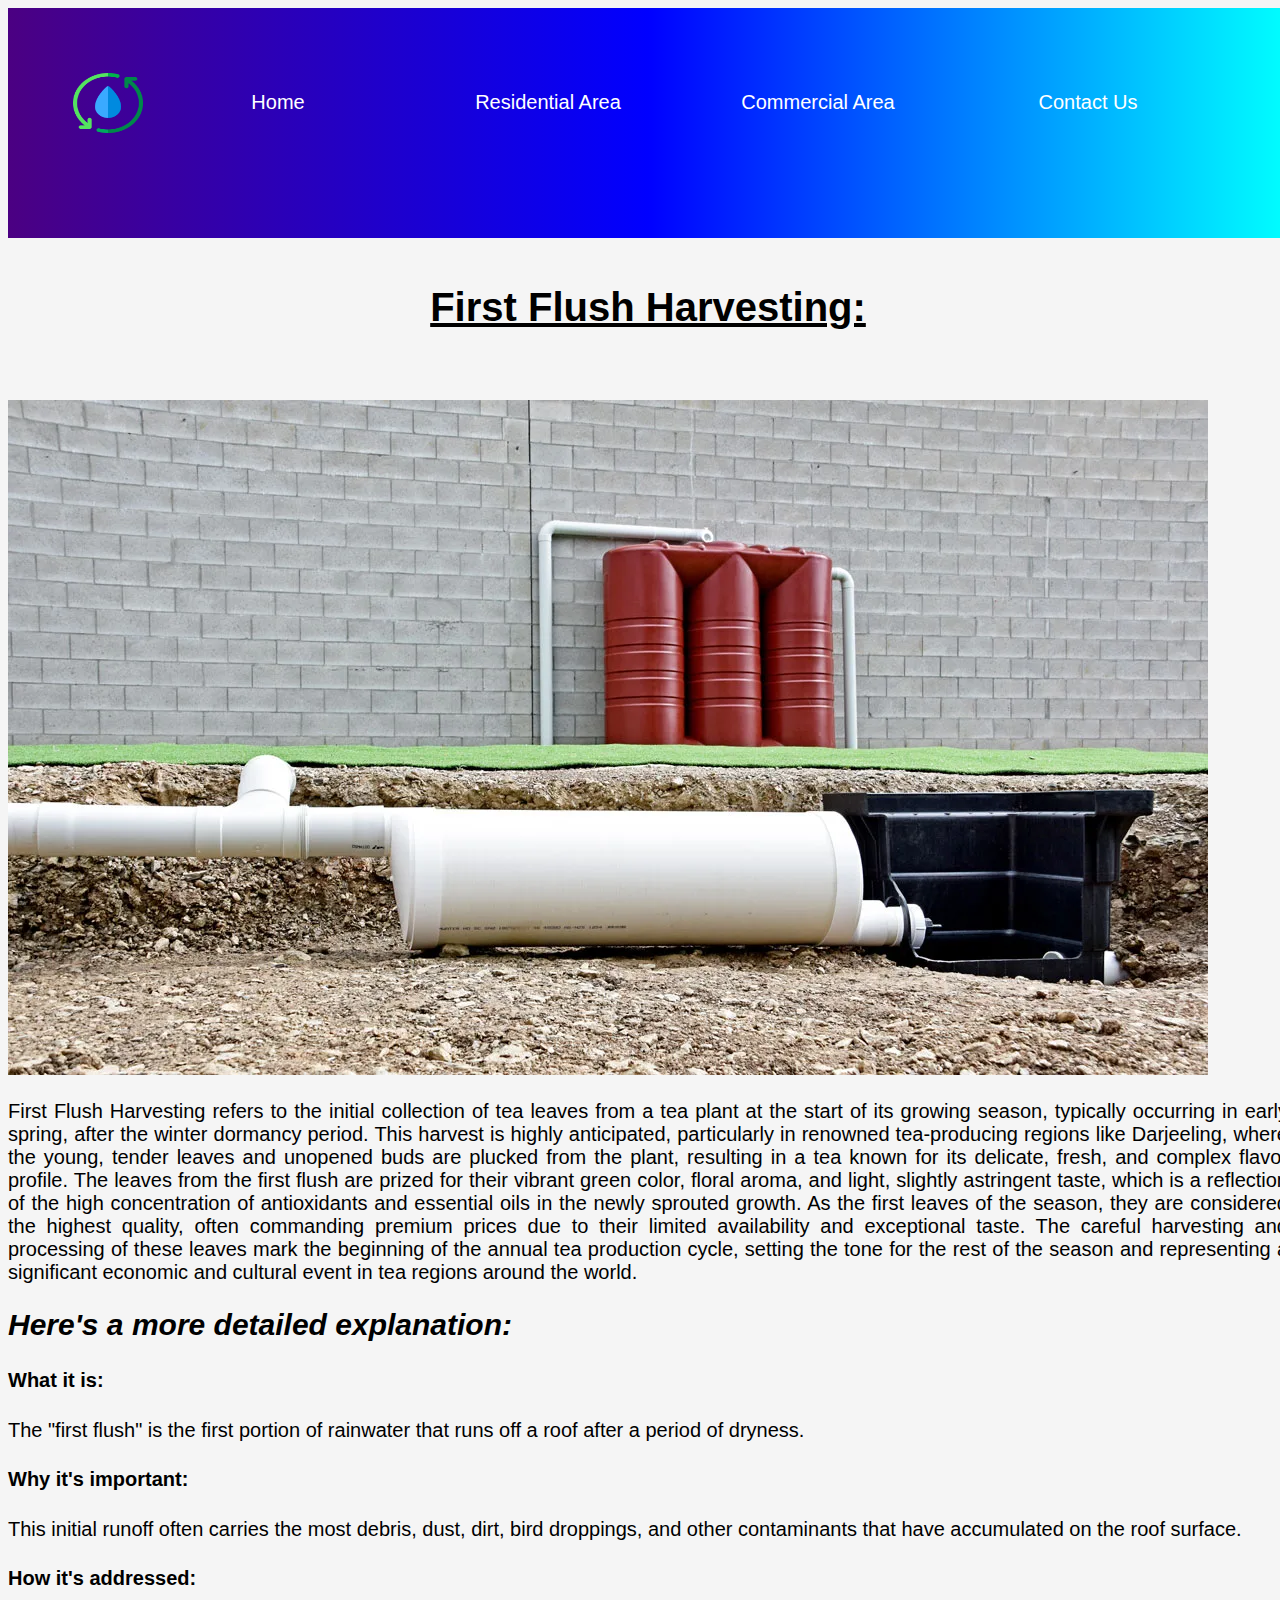
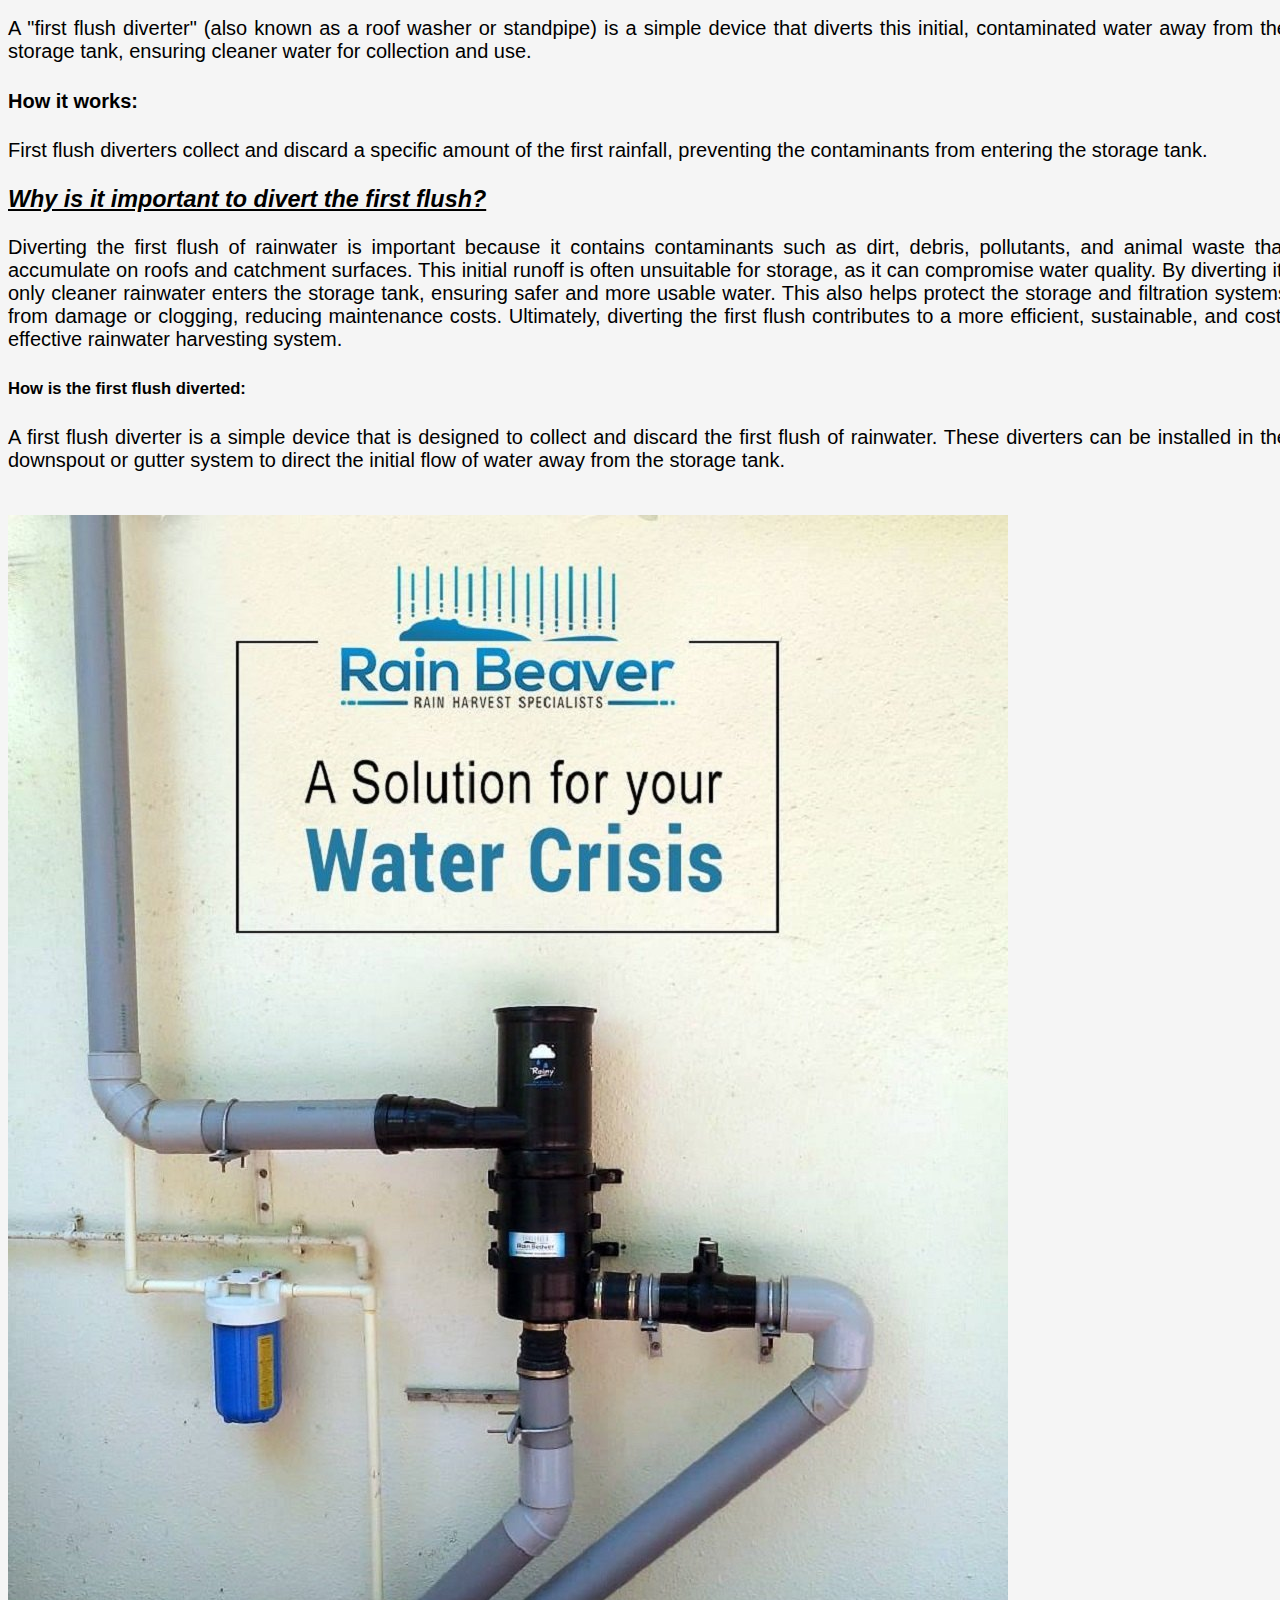
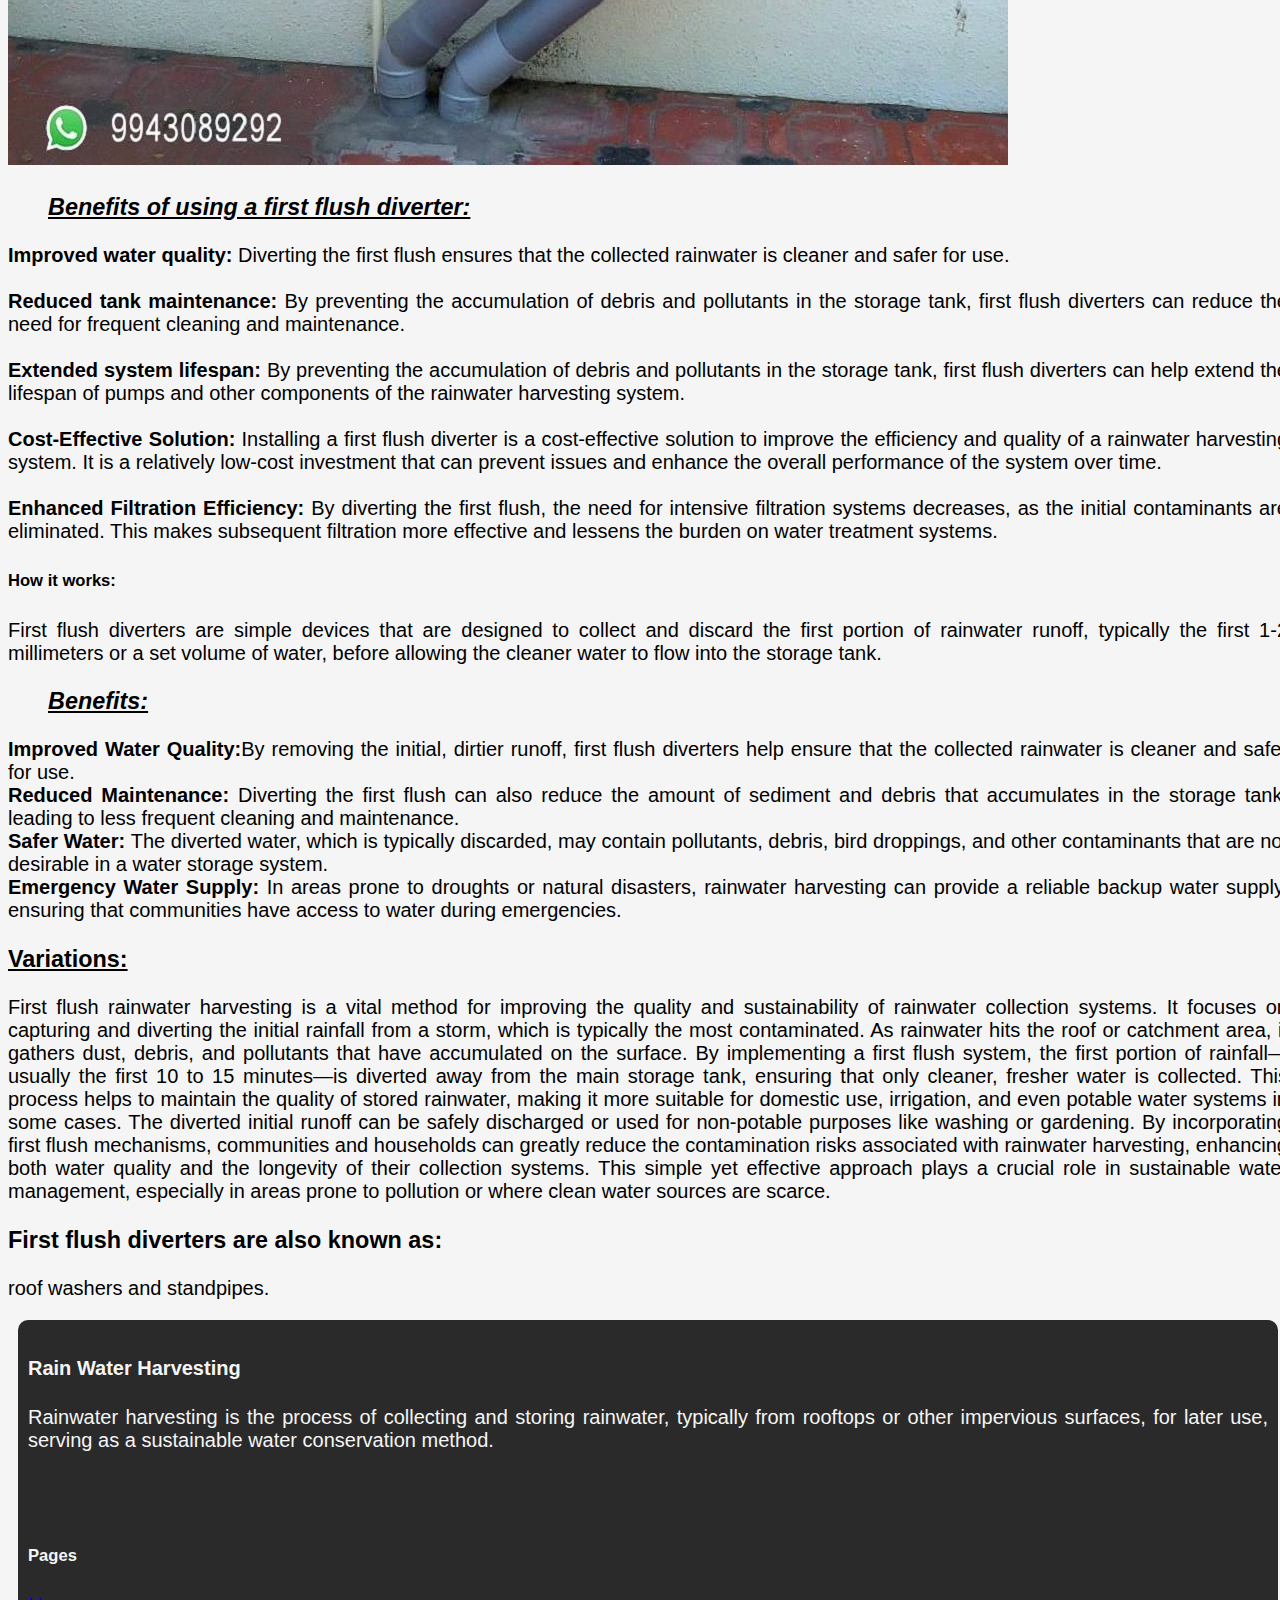
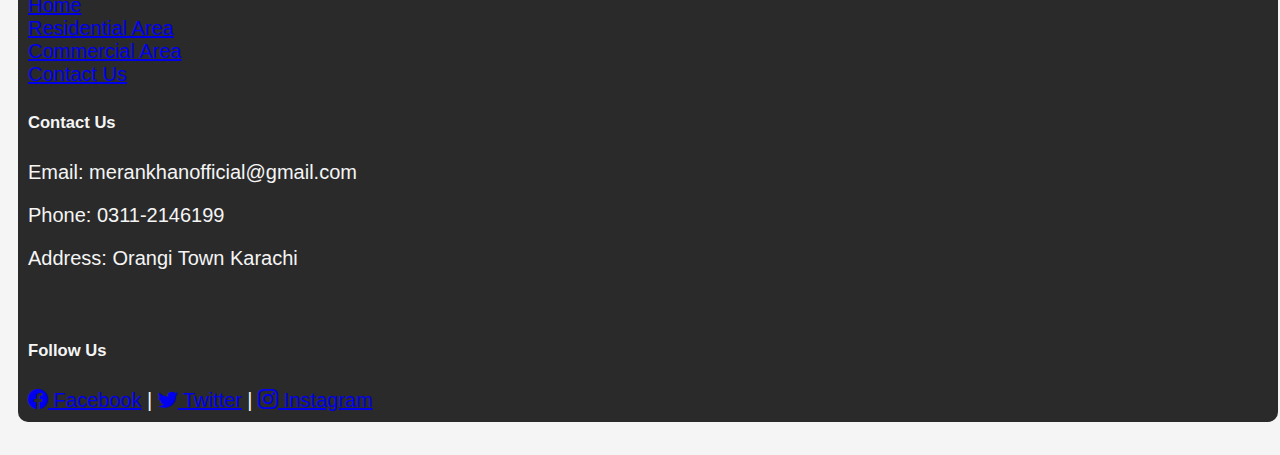
<file: Firstflush.html>
<!DOCTYPE html>
<html lang="en">
<head>
    <meta charset="UTF-8">
    <meta name="viewport" content="width=device-width, initial-scale=1.0">
    <title>First Flush</title>
    <link rel="stylesheet" href="style.css">
    <link href="https://cdn.jsdelivr.net/npm/bootstrap@5.0.2/dist/css/bootstrap.min.css" rel="stylesheet" integrity="sha384-EVSTQN3/azprG1Anm3QDgpJLIm9Nao0Yz1ztcQTwFspd3yD65VohhpuuCOmLASjC" crossorigin="anonymous">
    <link rel="icon" href="Icon/icon 1.png" type="image/x-icon">
    <link rel="stylesheet" href="https://cdn.jsdelivr.net/npm/bootstrap-icons@1.11.3/font/bootstrap-icons.min.css">

</head>
<body class="o12">
    <div class="navbar"><img src="Icon/icon 2.png" class="i1">
        <a href="index.html">Home</a>
        <a href="residential.html">Residential Area</a>
        <a href="commercial.html">Commercial Area</a>
        <a href="contact.html">Contact Us</a>
    </div>
    
<div class="z12"><h1><u>First Flush Harvesting:</u></h1></div>
    <br>
    <img src="pictures/f5.webp" class="ts1">
    <br>
    <p>First Flush Harvesting refers to the initial collection of tea leaves from a tea plant at the start of its growing season, typically occurring in early spring, after the winter dormancy period. This harvest is highly anticipated, particularly in renowned tea-producing regions like Darjeeling, where the young, tender leaves and unopened buds are plucked from the plant, resulting in a tea known for its delicate, fresh, and complex flavor profile. The leaves from the first flush are prized for their vibrant green color, floral aroma, and light, slightly astringent taste, which is a reflection of the high concentration of antioxidants and essential oils in the newly sprouted growth. As the first leaves of the season, they are considered the highest quality, often commanding premium prices due to their limited availability and exceptional taste. The careful harvesting and processing of these leaves mark the beginning of the annual tea production cycle, setting the tone for the rest of the season and representing a significant economic and cultural event in tea regions around the world.</p>
    

    <h2><i>Here's a more detailed explanation:</i></h2>

    <h4>What it is:</h4>
    <p>The "first flush" is the first portion of rainwater that runs off a roof after a period of dryness.</p>

    <h4>Why it's important:</h4>
    <p>This initial runoff often carries the most debris, dust, dirt, bird droppings, and other contaminants that have accumulated on the roof surface.</p>

    <h4>How it's addressed:</h4>
    <p>A "first flush diverter" (also known as a roof washer or standpipe) is a simple device that diverts this initial, contaminated water away from the storage tank, ensuring cleaner water for collection and use.</p>

    <h4>How it works:</h4>
    <p>First flush diverters collect and discard a specific amount of the first rainfall, preventing the contaminants from entering the storage tank.</p>

    

    <h3><u><i>Why is it important to divert the first flush?</i></u></h3>
    <p>Diverting the first flush of rainwater is important because it contains contaminants such as dirt, debris, pollutants, and animal waste that accumulate on roofs and catchment surfaces. This initial runoff is often unsuitable for storage, as it can compromise water quality. By diverting it, only cleaner rainwater enters the storage tank, ensuring safer and more usable water. This also helps protect the storage and filtration systems from damage or clogging, reducing maintenance costs. Ultimately, diverting the first flush contributes to a more efficient, sustainable, and cost-effective rainwater harvesting system.</p>
   
    <h5>How is the first flush diverted:</h5>
    
    <p>A first flush diverter is a simple device that is designed to collect and discard the first flush of rainwater. These diverters can be installed in the downspout or gutter system to direct the initial flow of water away from the storage tank.</p>
    <br>
    <img src="pictures/f7.jpg" class="ts1">
    <br>
    <h3><ol><u><i>Benefits of using a first flush diverter:</i></u></ol></h3>
    <li><b>Improved water quality:</b> Diverting the first flush ensures that the collected rainwater is cleaner and safer for use.</li>
    <br>
    <li><b>Reduced tank maintenance:</b> By preventing the accumulation of debris and pollutants in the storage tank, first flush diverters can reduce the need for frequent cleaning and maintenance. </li>
    <br>
    <li><b>Extended system lifespan:</b> By preventing the accumulation of debris and pollutants in the storage tank, first flush diverters can help extend the lifespan of pumps and other components of the rainwater harvesting system. </li>
    <br>
    <li><b>Cost-Effective Solution:</b> Installing a first flush diverter is a cost-effective solution to improve the efficiency and quality of a rainwater harvesting system. It is a relatively low-cost investment that can prevent issues and enhance the overall performance of the system over time.</li>
    <br>
    <li><b>Enhanced Filtration Efficiency:</b> By diverting the first flush, the need for intensive filtration systems decreases, as the initial contaminants are eliminated. This makes subsequent filtration more effective and lessens the burden on water treatment systems.</li>


    <h5>How it works:</h5>
    <p>First flush diverters are simple devices that are designed to collect and discard the first portion of rainwater runoff, typically the first 1-2 millimeters or a set volume of water, before allowing the cleaner water to flow into the storage tank.</p>

    <h3><ol><u><i>Benefits:</i></u></ol></h3>
    <li><b>Improved Water Quality:</b>By removing the initial, dirtier runoff, first flush diverters help ensure that the collected rainwater is cleaner and safer for use. </li>
    <li><b>Reduced Maintenance:</b> Diverting the first flush can also reduce the amount of sediment and debris that accumulates in the storage tank, leading to less frequent cleaning and maintenance. </li>
    <li><b>Safer Water: </b>The diverted water, which is typically discarded, may contain pollutants, debris, bird droppings, and other contaminants that are not desirable in a water storage system. </li>
    <li><b>Emergency Water Supply:</b> In areas prone to droughts or natural disasters, rainwater harvesting can provide a reliable backup water supply, ensuring that communities have access to water during emergencies.</li>

    <h3><u>Variations:</u></h3>
    <p>First flush rainwater harvesting is a vital method for improving the quality and sustainability of rainwater collection systems. It focuses on capturing and diverting the initial rainfall from a storm, which is typically the most contaminated. As rainwater hits the roof or catchment area, it gathers dust, debris, and pollutants that have accumulated on the surface. By implementing a first flush system, the first portion of rainfall—usually the first 10 to 15 minutes—is diverted away from the main storage tank, ensuring that only cleaner, fresher water is collected. This process helps to maintain the quality of stored rainwater, making it more suitable for domestic use, irrigation, and even potable water systems in some cases. The diverted initial runoff can be safely discharged or used for non-potable purposes like washing or gardening. By incorporating first flush mechanisms, communities and households can greatly reduce the contamination risks associated with rainwater harvesting, enhancing both water quality and the longevity of their collection systems. This simple yet effective approach plays a crucial role in sustainable water management, especially in areas prone to pollution or where clean water sources are scarce.</p>

    <h3>First flush diverters are also known as:</h3>
    <p>roof washers and standpipes.</p>
    <footer>
        <div class="footer-container">
            <div class="row">
                <div class="col-md-4">
                    <h4>Rain Water Harvesting</h4>
                    <p>Rainwater harvesting is the process of collecting and storing rainwater, typically from rooftops or other impervious surfaces, for later use, serving as a sustainable water conservation method.</p>
                </div>
                <br>
                <br>
                <div class="col-md-4">
                    <h5>Pages</h5>
                    <div class="row" class="footer-row">
                        <div class="col-6">
                            <a href="index.html">Home</a><br>
                            <a href="residential.html">Residential Area</a><br>
                            <a href="commercial.html">Commercial Area</a><br>
                            <a href="contact.html">Contact Us</a><br>
                           
                        </div>
                    </div>
                </div>
                <div class="col-md-4 text-center">
                    <h5>Contact Us</h5>
                    <p>Email: merankhanofficial@gmail.com</p>
                    <p>Phone: 0311-2146199</p>
                    <p>Address: Orangi Town Karachi</p>
           <br>
                    <h5>Follow Us</h5>
                    <a href="https://www.facebook.com" target="_blank"><i class="bi bi-facebook"></i> Facebook</a> |
                    <a href="https://www.twitter.com" target="_blank"><i class="bi bi-twitter"></i> Twitter</a> |
                    <a href="https://www.instagram.com" target="_blank"><i class="bi bi-instagram"></i> Instagram</a>
                </div>
            </div>
        </div>
    </footer>
    <br>
    </div>
    <script src="https://cdn.jsdelivr.net/npm/bootstrap@5.0.2/dist/js/bootstrap.bundle.min.js" integrity="sha384-MrcW6ZMFYlzcLA8Nl+NtUVF0sA7MsXsP1UyJoMp4YLEuNSfAP+JcXn/tWtIaxVXM" crossorigin="anonymous"></script>

    

</body>
</html>
</file>
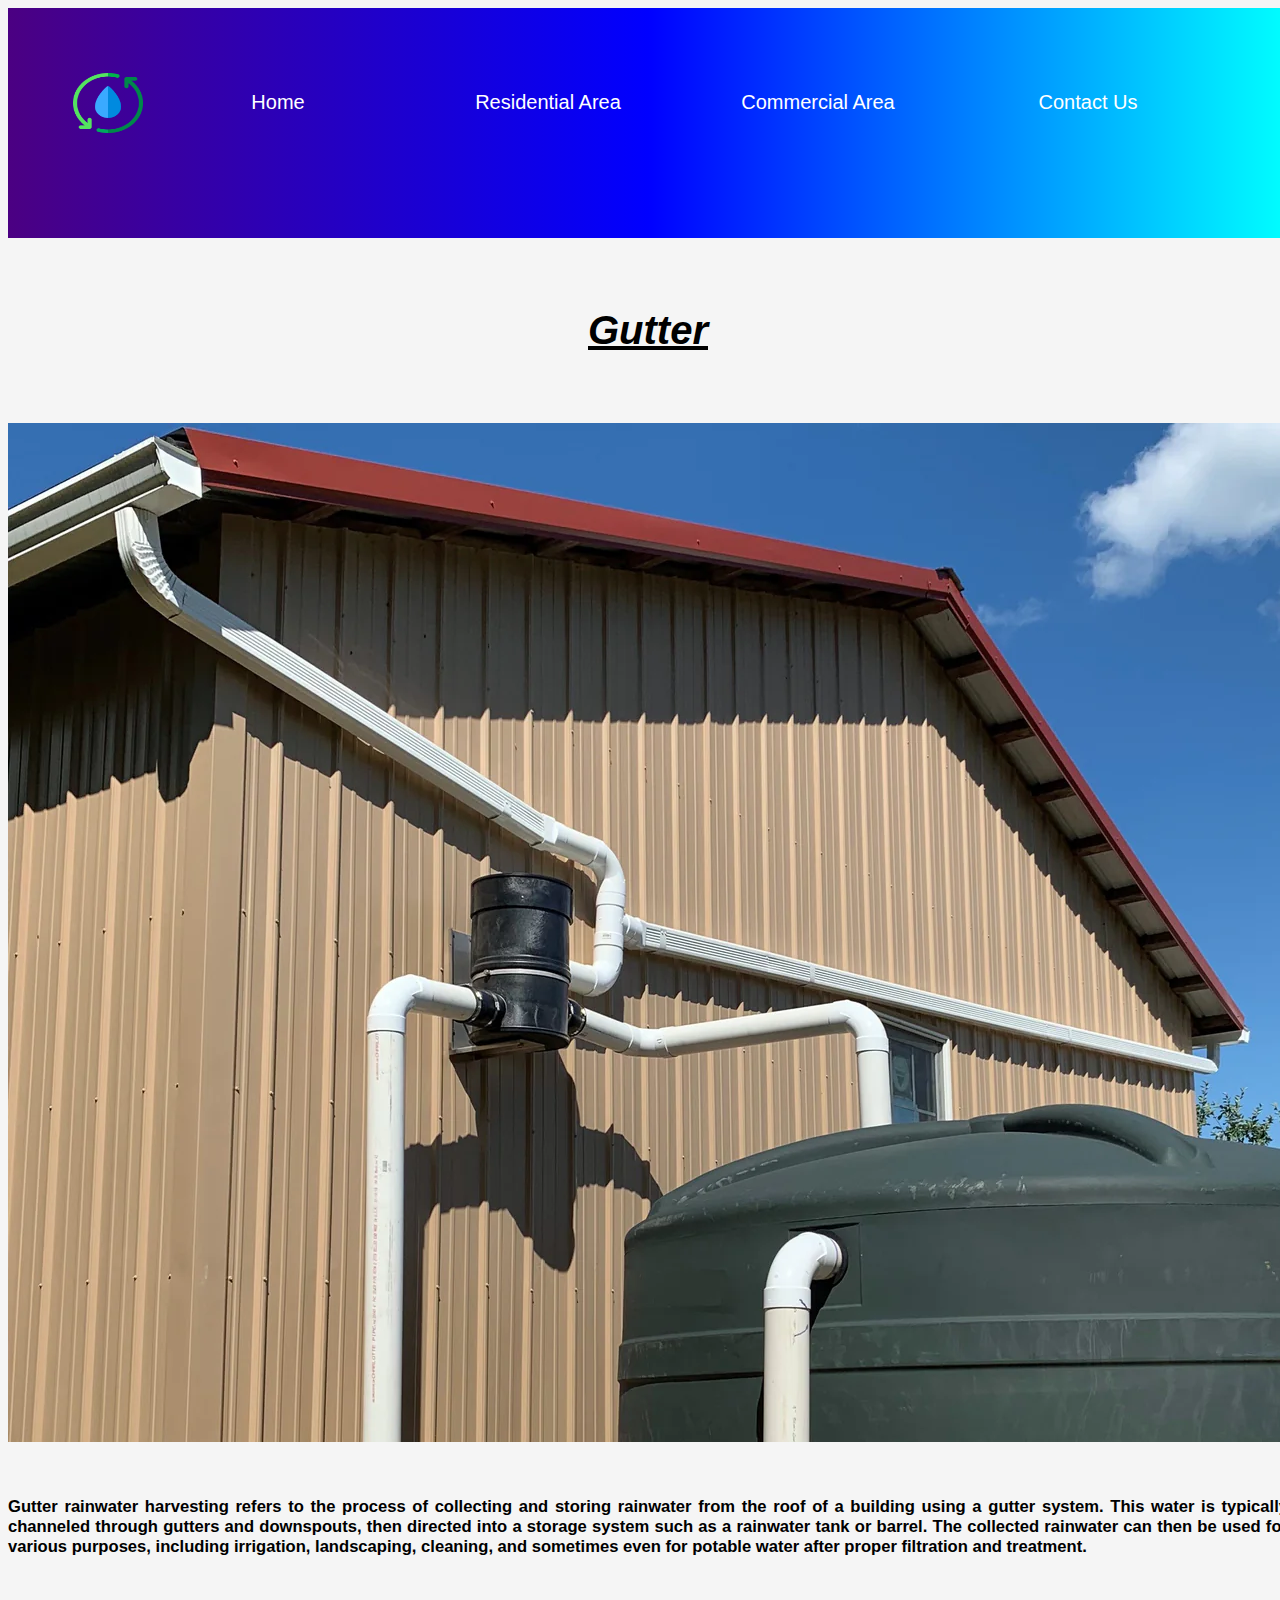
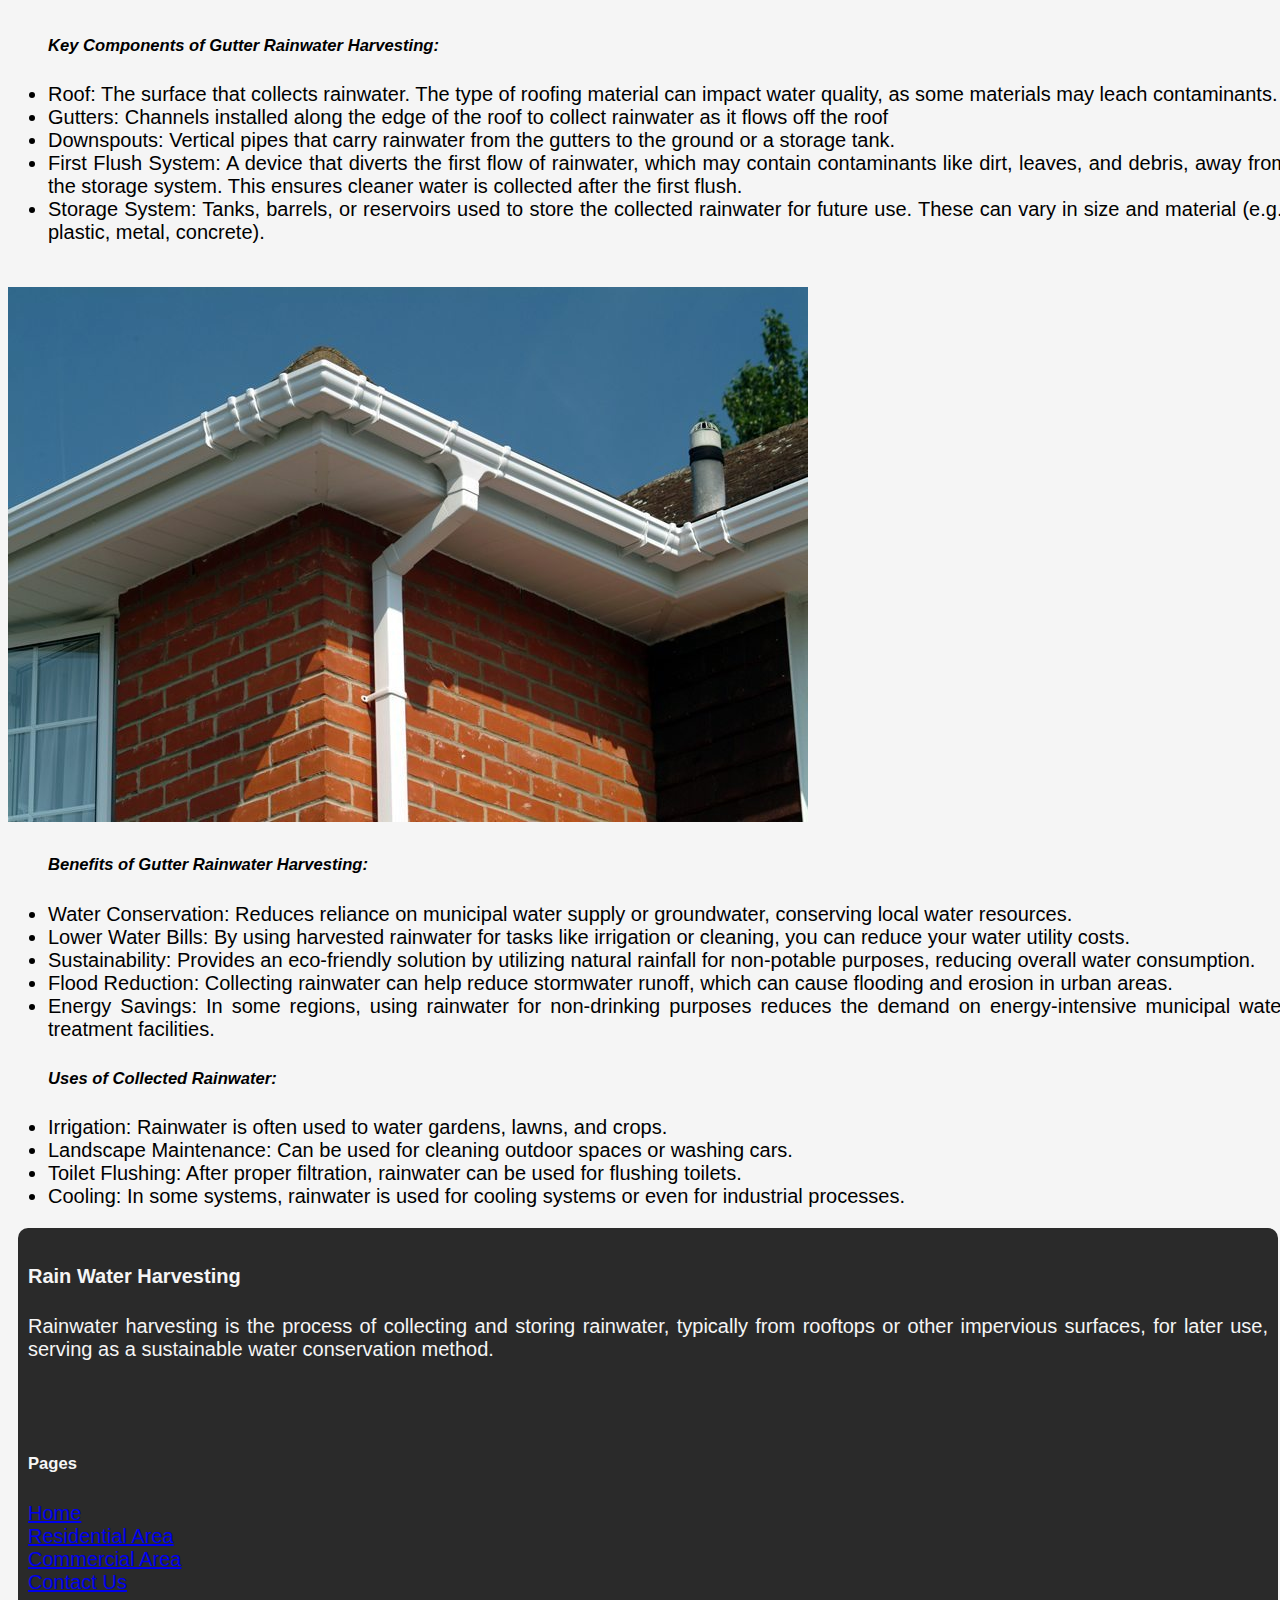
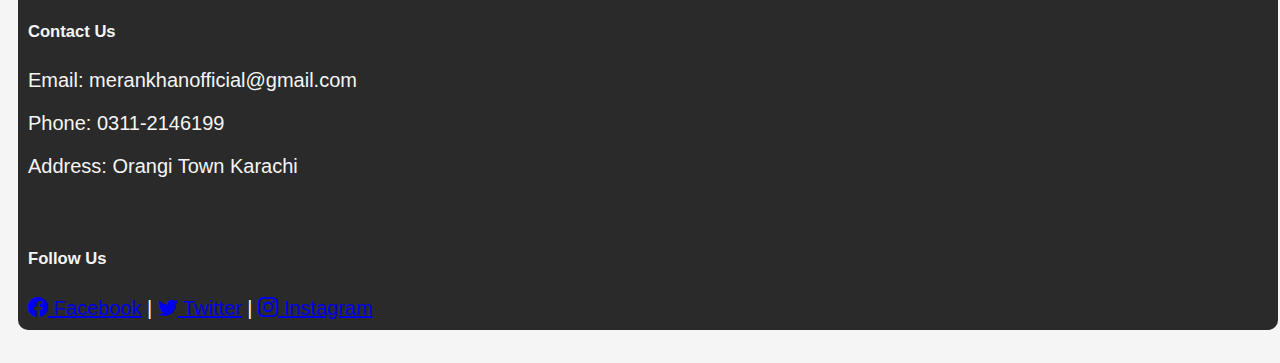
<file: Gutter.html>
<!DOCTYPE html>
<html lang="en">
<head>
    <meta charset="UTF-8">
    <meta name="viewport" content="width=device-width, initial-scale=1.0">
    <title>Gutter</title>
    <link rel="stylesheet" href="style.css">
    <link href="https://cdn.jsdelivr.net/npm/bootstrap@5.0.2/dist/css/bootstrap.min.css" rel="stylesheet" integrity="sha384-EVSTQN3/azprG1Anm3QDgpJLIm9Nao0Yz1ztcQTwFspd3yD65VohhpuuCOmLASjC" crossorigin="anonymous">
    <link rel="icon" href="Icon/icon 1.png" type="image/x-icon">
    <link rel="stylesheet" href="https://cdn.jsdelivr.net/npm/bootstrap-icons@1.11.3/font/bootstrap-icons.min.css">

</head>
<body class="o12">
    <div class="navbar"><img src="Icon/icon 2.png" class="i1">
        <a href="index.html">Home</a>
        <a href="residential.html">Residential Area</a>
        <a href="commercial.html">Commercial Area</a>
        <a href="contact.html">Contact Us</a>
    </div>
    <br>
  <div class="z12"><h1><i><u>Gutter</u></i></h1></div>
    <br>
<img src="pictures/g12.webp" class="ts1">
<br>
<br>
<h5><p>Gutter rainwater harvesting refers to the process of collecting and storing rainwater from the roof of a building using a gutter system. This water is typically channeled through gutters and downspouts, then directed into a storage system such as a rainwater tank or barrel. The collected rainwater can then be used for various purposes, including 
irrigation, landscaping, cleaning, and sometimes even for potable water after proper filtration and treatment.</p></h5>
<br>
<h5><i><p><ul>Key Components of Gutter Rainwater Harvesting:</ul></p></i></h5>
<ul>
    <li>Roof: The surface that collects rainwater. The type of roofing material can impact water quality, as some materials may leach contaminants.</li>
<li>Gutters: Channels installed along the edge of the roof to collect rainwater as it flows off the roof</li>
<li>Downspouts: Vertical pipes that carry rainwater from the gutters to the ground or a storage tank.</li>
<li>First Flush System: A device that diverts the first flow of rainwater, which may contain contaminants like dirt, leaves, and debris, away from the storage system. This ensures cleaner water is collected after the first flush.</li>
<li>Storage System: Tanks, barrels, or reservoirs used to store the collected rainwater for future use. These can vary in size and material (e.g., plastic, metal, concrete).</li>
</ul>
<br>
<img src="pictures/g6.jpg" class="ts1">
<br>
<h5><i><p><ul>Benefits of Gutter Rainwater Harvesting:</ul></p></i></h5>
<ul>
    <li>Water Conservation: Reduces reliance on municipal water supply or groundwater, conserving local water resources.</li>
    <li>Lower Water Bills: By using harvested rainwater for tasks like irrigation or cleaning, you can reduce your water utility costs.</li>
    <li>Sustainability: Provides an eco-friendly solution by utilizing natural rainfall for non-potable purposes, reducing overall water consumption.</li>
    <li>Flood Reduction: Collecting rainwater can help reduce stormwater runoff, which can cause flooding and erosion in urban areas.</li>
    <li>Energy Savings: In some regions, using rainwater for non-drinking purposes reduces the demand on energy-intensive municipal water treatment facilities.</li>

</ul>

<h5><i><p><ul>Uses of Collected Rainwater:</ul></p></i></h5>
<ul>
    <li>Irrigation: Rainwater is often used to water gardens, lawns, and crops.</li>
    <li>Landscape Maintenance: Can be used for cleaning outdoor spaces or washing cars.
    </li>
    <li>Toilet Flushing: After proper filtration, rainwater can be used for flushing toilets.
    </li>
    <li>Cooling: In some systems, rainwater is used for cooling systems or even for industrial processes.
    </li>
</ul>

 <footer>
    <div class="footer-container">
        <div class="row">
            <div class="col-md-4">
                <h4>Rain Water Harvesting</h4>
                <p>Rainwater harvesting is the process of collecting and storing rainwater, typically from rooftops or other impervious surfaces, for later use, serving as a sustainable water conservation method.</p>
            </div>
            <br>
            <br>
            <div class="col-md-4">
                <h5>Pages</h5>
                <div class="row" class="footer-row">
                    <div class="col-6">
                        <a href="index.html">Home</a><br>
                        <a href="residential.html">Residential Area</a><br>
                        <a href="commercial.html">Commercial Area</a><br>
                        <a href="contact.html">Contact Us</a><br>
                    </div>
                </div>
            </div>
            <div class="col-md-4 text-center">
                                <h5>Contact Us</h5>
                <p>Email: merankhanofficial@gmail.com</p>
                <p>Phone: 0311-2146199</p>
                <p>Address: Orangi Town Karachi</p>
       <br>
                <h5>Follow Us</h5>
                <a href="https://www.facebook.com" target="_blank"><i class="bi bi-facebook"></i> Facebook</a> |
                <a href="https://www.twitter.com" target="_blank"><i class="bi bi-twitter"></i> Twitter</a> |
                <a href="https://www.instagram.com" target="_blank"><i class="bi bi-instagram"></i> Instagram</a>
            </div>
        </div>
    </div>
</footer>
<br>
</div>



    
    <script src="https://cdn.jsdelivr.net/npm/bootstrap@5.0.2/dist/js/bootstrap.bundle.min.js" integrity="sha384-MrcW6ZMFYlzcLA8Nl+NtUVF0sA7MsXsP1UyJoMp4YLEuNSfAP+JcXn/tWtIaxVXM" crossorigin="anonymous"></script>

</body>
</html>
</file>
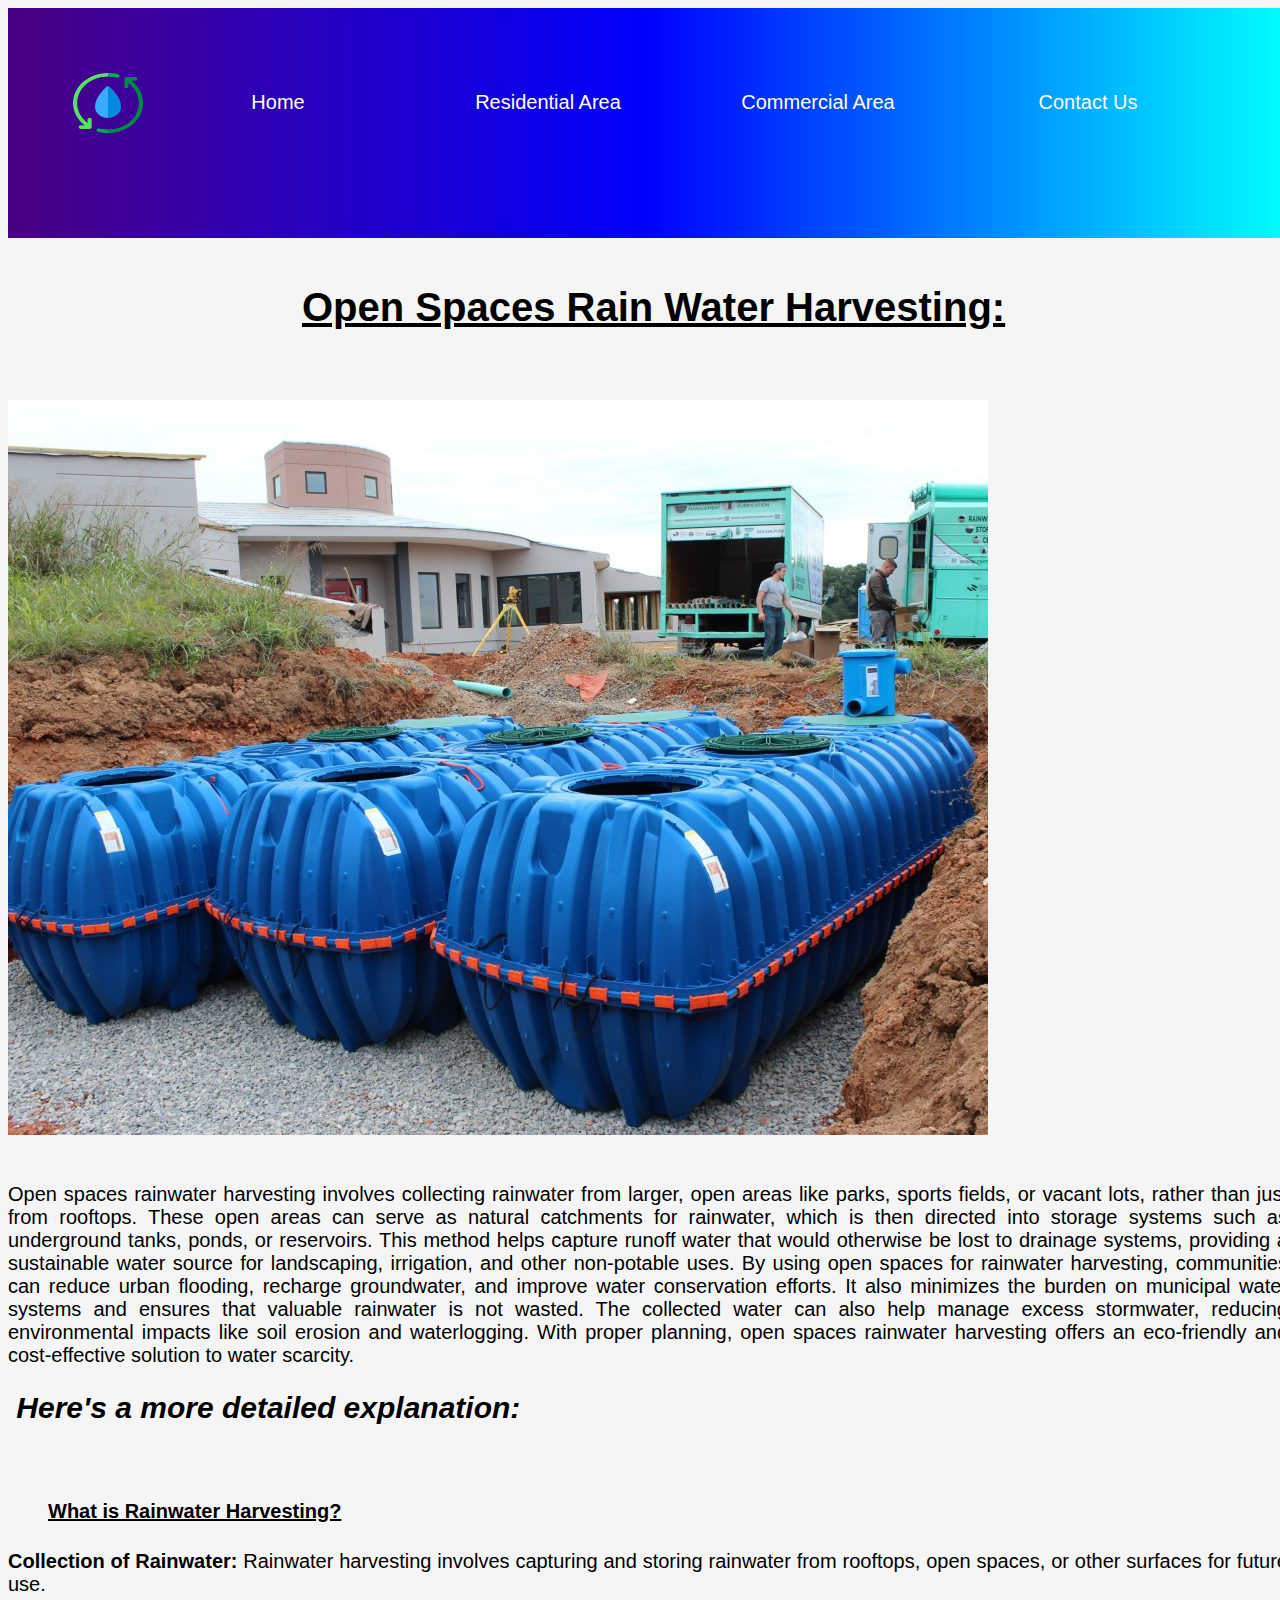
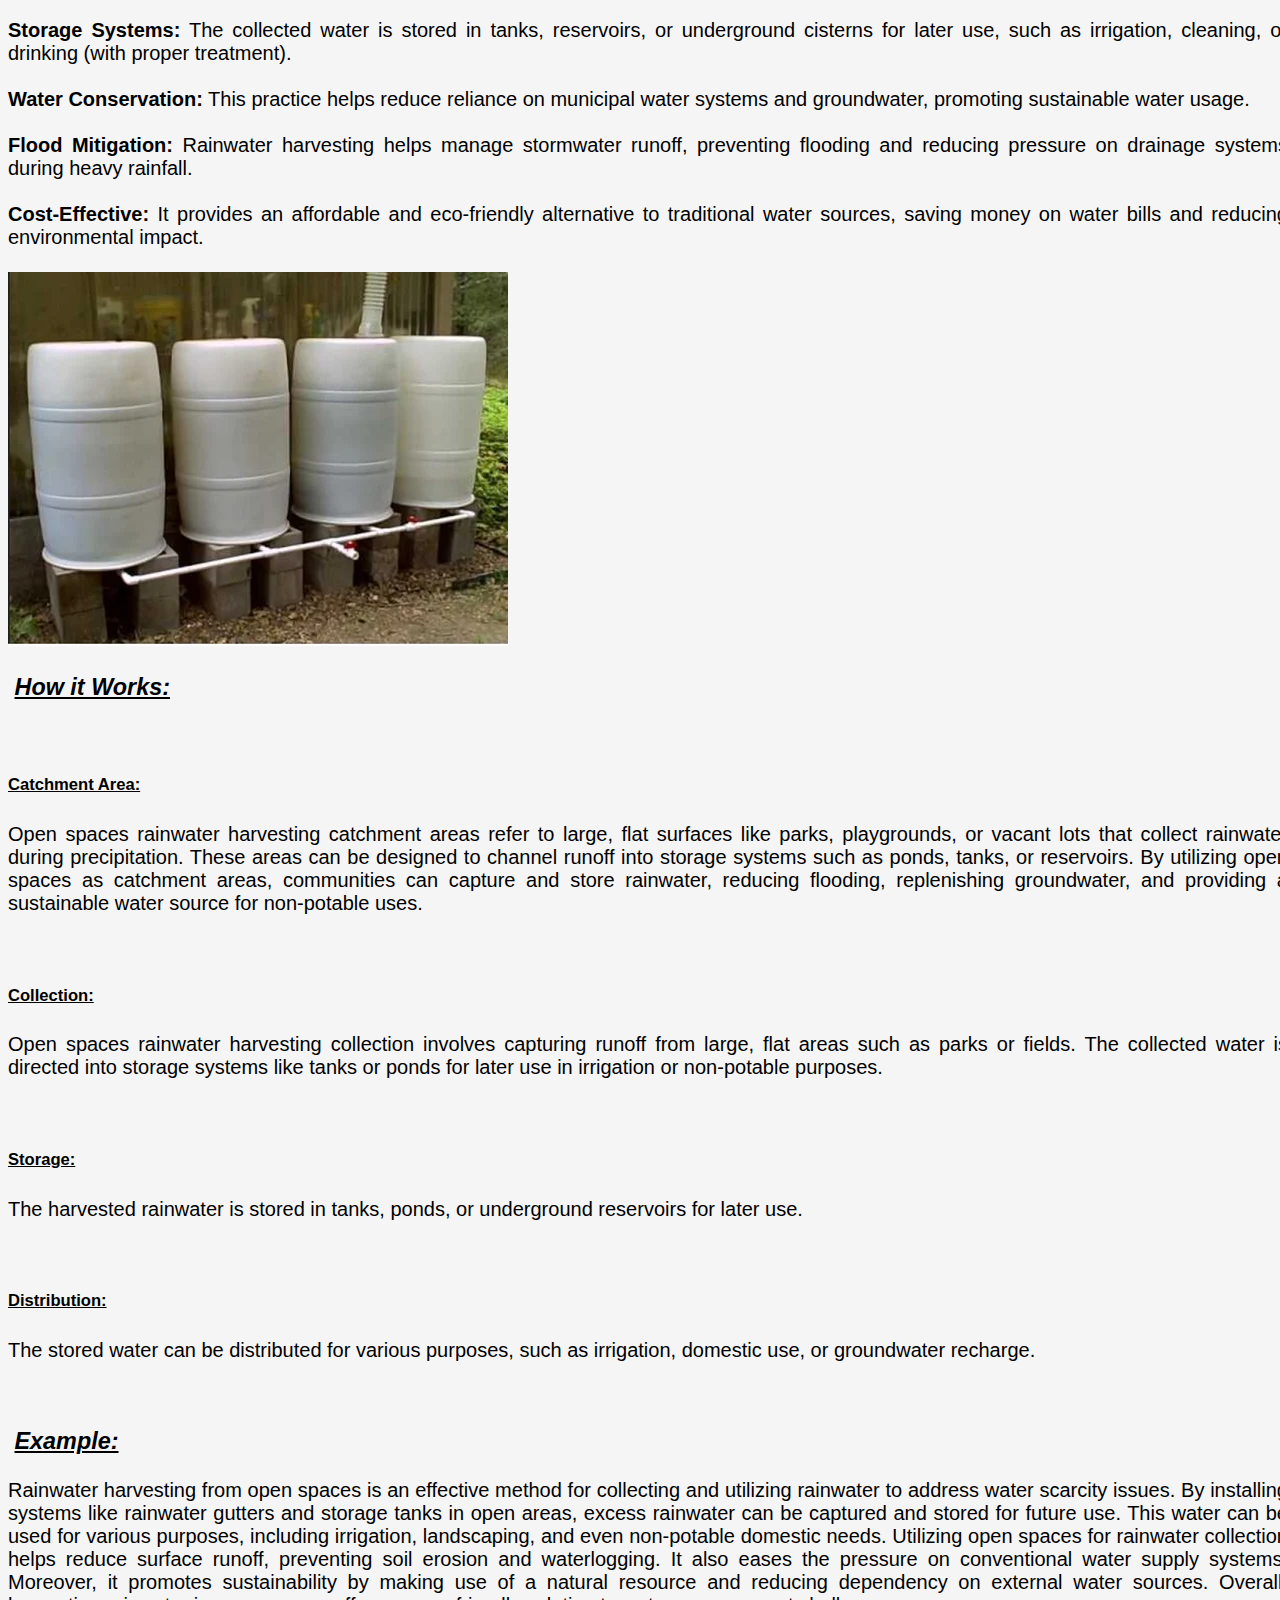
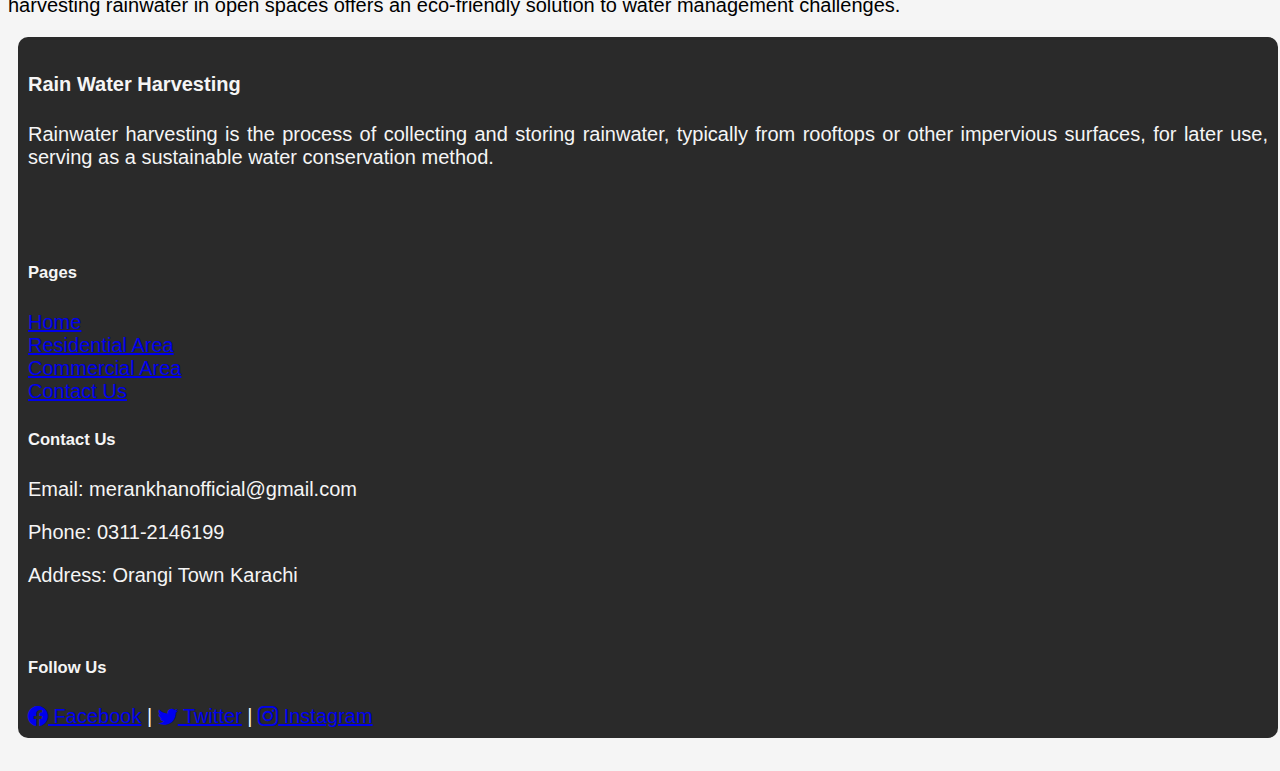
<file: openspaces.html>
<!DOCTYPE html>
<html lang="en">
<head>
    <meta charset="UTF-8">
    <meta name="viewport" content="width=device-width, initial-scale=1.0">
    <title>Open Spaces</title>
    <link rel="stylesheet" href="style.css">
    <link href="https://cdn.jsdelivr.net/npm/bootstrap@5.0.2/dist/css/bootstrap.min.css" rel="stylesheet" integrity="sha384-EVSTQN3/azprG1Anm3QDgpJLIm9Nao0Yz1ztcQTwFspd3yD65VohhpuuCOmLASjC" crossorigin="anonymous">
    <link rel="icon" href="Icon/icon 1.png" type="image/x-icon">
    <link rel="stylesheet" href="https://cdn.jsdelivr.net/npm/bootstrap-icons@1.11.3/font/bootstrap-icons.min.css">

</head>
<body class="o12">
    <div class="navbar"><img src="Icon/icon 2.png" class="i1">
        <a href="index.html">Home</a>
        <a href="residential.html">Residential Area</a>
        <a href="commercial.html">Commercial Area</a>
        <a href="contact.html">Contact Us</a>
    </div>

    <div class="z12"><h1>&nbsp;<u>Open Spaces Rain Water Harvesting:</u></h1></div>
    <br>
    <img src="pictures/o1.jpeg" class="ts1">
<br>
<br>
    <p>Open spaces rainwater harvesting involves collecting rainwater from larger, open areas like parks, sports fields, or vacant lots, rather than just from rooftops. These open areas can serve as natural catchments for rainwater, which is then directed into storage systems such as underground tanks, ponds, or reservoirs. This method helps capture runoff water that would otherwise be lost to drainage systems, providing a sustainable water source for landscaping, irrigation, and other non-potable uses. By using open spaces for rainwater harvesting, communities can reduce urban flooding, recharge groundwater, and improve water conservation efforts. It also minimizes the burden on municipal water systems and ensures that valuable rainwater is not wasted. The collected water can also help manage excess stormwater, reducing environmental impacts like soil erosion and waterlogging. With proper planning, open spaces rainwater harvesting offers an eco-friendly and cost-effective solution to water scarcity.</p>

    <h2>&nbsp;<i>Here's a more detailed explanation:</i></h2>
    <br>

    <h4><ol><u>What is Rainwater Harvesting?</u></ol></h4>
    <li><b>Collection of Rainwater:</b> Rainwater harvesting involves capturing and storing rainwater from rooftops, open spaces, or other surfaces for future use.</li>
    <br>

    <li><b>Storage Systems:</b> The collected water is stored in tanks, reservoirs, or underground cisterns for later use, such as irrigation, cleaning, or drinking (with proper treatment).</li>
    <br>

    <li><b>Water Conservation:</b> This practice helps reduce reliance on municipal water systems and groundwater, promoting sustainable water usage.</li>
    <br>

    <li><b>Flood Mitigation:</b> Rainwater harvesting helps manage stormwater runoff, preventing flooding and reducing pressure on drainage systems during heavy rainfall.</li>
    <br>

    <li><b>Cost-Effective:</b> It provides an affordable and eco-friendly alternative to traditional water sources, saving money on water bills and reducing environmental impact.</li>
    <br>
    <img src="pictures/o4.webp" class="ts1">

<br>
    <h3>&nbsp;<i><u>How it Works:</u></i></h3>
    <br>

    

    <h5><li><u>Catchment Area:</u></li></h5>
    <p>Open spaces rainwater harvesting catchment areas refer to large, flat surfaces like parks, playgrounds, or vacant lots that collect rainwater during precipitation. These areas can be designed to channel runoff into storage systems such as ponds, tanks, or reservoirs. By utilizing open spaces as catchment areas, communities can capture and store rainwater, reducing flooding, replenishing groundwater, and providing a sustainable water source for non-potable uses.</p>
    <br>

    <h5><li><u>Collection:</u></li></h5>
    <p>Open spaces rainwater harvesting collection involves capturing runoff from large, flat areas such as parks or fields. The collected water is directed into storage systems like tanks or ponds for later use in irrigation or non-potable purposes.</p>
    <br>

    <h5><li><u>Storage:</u></li></h5>
    <p>The harvested rainwater is stored in tanks, ponds, or underground reservoirs for later use.</p>
    <br>

    <h5><li><u>Distribution:</u></li></h5>
    <p>The stored water can be distributed for various purposes, such as irrigation, domestic use, or groundwater recharge.</p>
    <br>
    
    

    <h3>&nbsp;<u><i>Example:</i></u></h3>
    <p>Rainwater harvesting from open spaces is an effective method for collecting and utilizing rainwater to address water scarcity issues. By installing systems like rainwater gutters and storage tanks in open areas, excess rainwater can be captured and stored for future use. This water can be used for various purposes, including irrigation, landscaping, and even non-potable domestic needs. Utilizing open spaces for rainwater collection helps reduce surface runoff, preventing soil erosion and waterlogging. It also eases the pressure on conventional water supply systems. Moreover, it promotes sustainability by making use of a natural resource and reducing dependency on external water sources. Overall, harvesting rainwater in open spaces offers an eco-friendly solution to water management challenges.</p>

    <footer>
        <div class="footer-container">
            <div class="row">
                <div class="col-md-4">
                    <h4>Rain Water Harvesting</h4>
                    <p>Rainwater harvesting is the process of collecting and storing rainwater, typically from rooftops or other impervious surfaces, for later use, serving as a sustainable water conservation method.</p>
                </div>
                <br>
                <br>
                <div class="col-md-4">
                    <h5>Pages</h5>
                    <div class="row" class="footer-row">
                        <div class="col-6">
                            <a href="index.html">Home</a><br>
                            <a href="residential.html">Residential Area</a><br>
                            <a href="commercial.html">Commercial Area</a><br>
                            <a href="contact.html">Contact Us</a><br>
                        </div>
                    </div>
                </div>
                <div class="col-md-4 text-center">
                                    <h5>Contact Us</h5>
                    <p>Email: merankhanofficial@gmail.com</p>
                    <p>Phone: 0311-2146199</p>
                    <p>Address: Orangi Town Karachi</p>
           <br>
                    <h5>Follow Us</h5>
                    <a href="https://www.facebook.com" target="_blank"><i class="bi bi-facebook"></i> Facebook</a> |
                    <a href="https://www.twitter.com" target="_blank"><i class="bi bi-twitter"></i> Twitter</a> |
                    <a href="https://www.instagram.com" target="_blank"><i class="bi bi-instagram"></i> Instagram</a>
                </div>
            </div>
        </div>
    </footer>
    <br>
    </div>

    <script src="https://cdn.jsdelivr.net/npm/bootstrap@5.0.2/dist/js/bootstrap.bundle.min.js" integrity="sha384-MrcW6ZMFYlzcLA8Nl+NtUVF0sA7MsXsP1UyJoMp4YLEuNSfAP+JcXn/tWtIaxVXM" crossorigin="anonymous"></script>

</body>
</html>
</file>
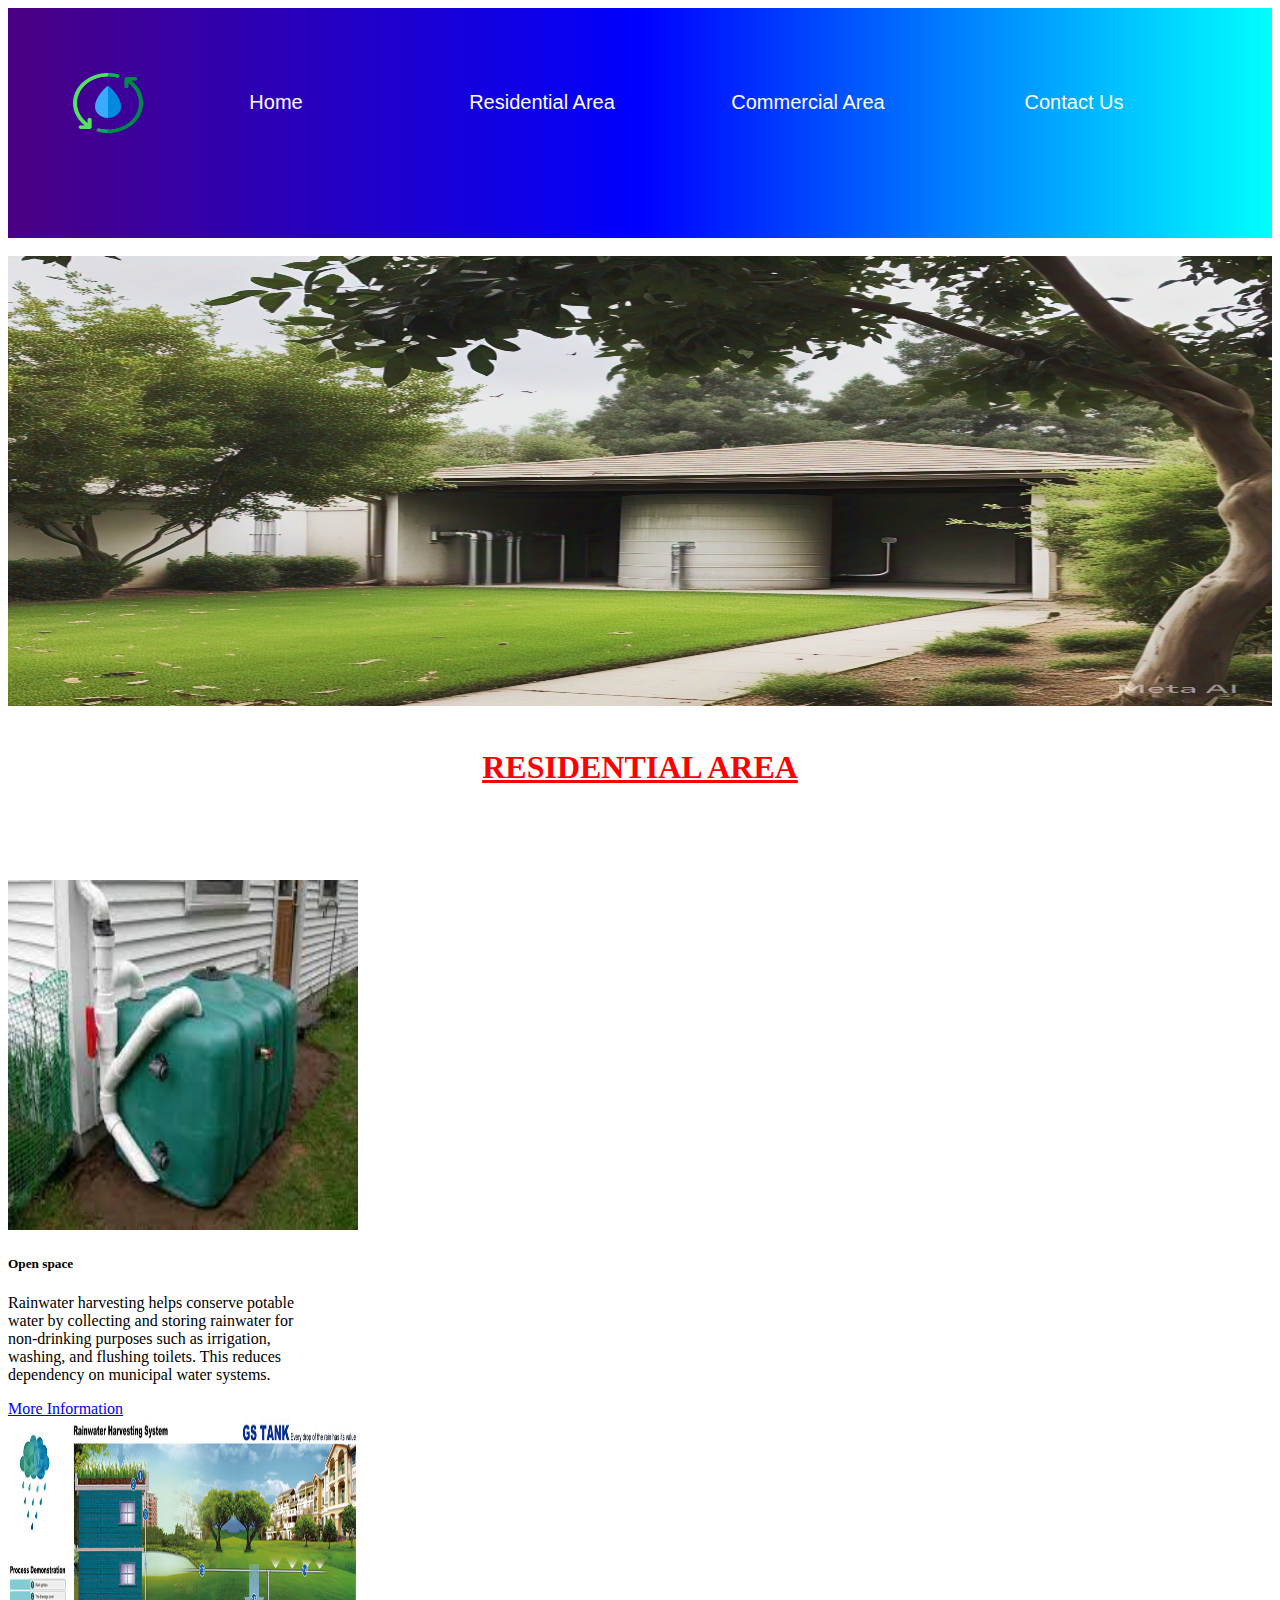
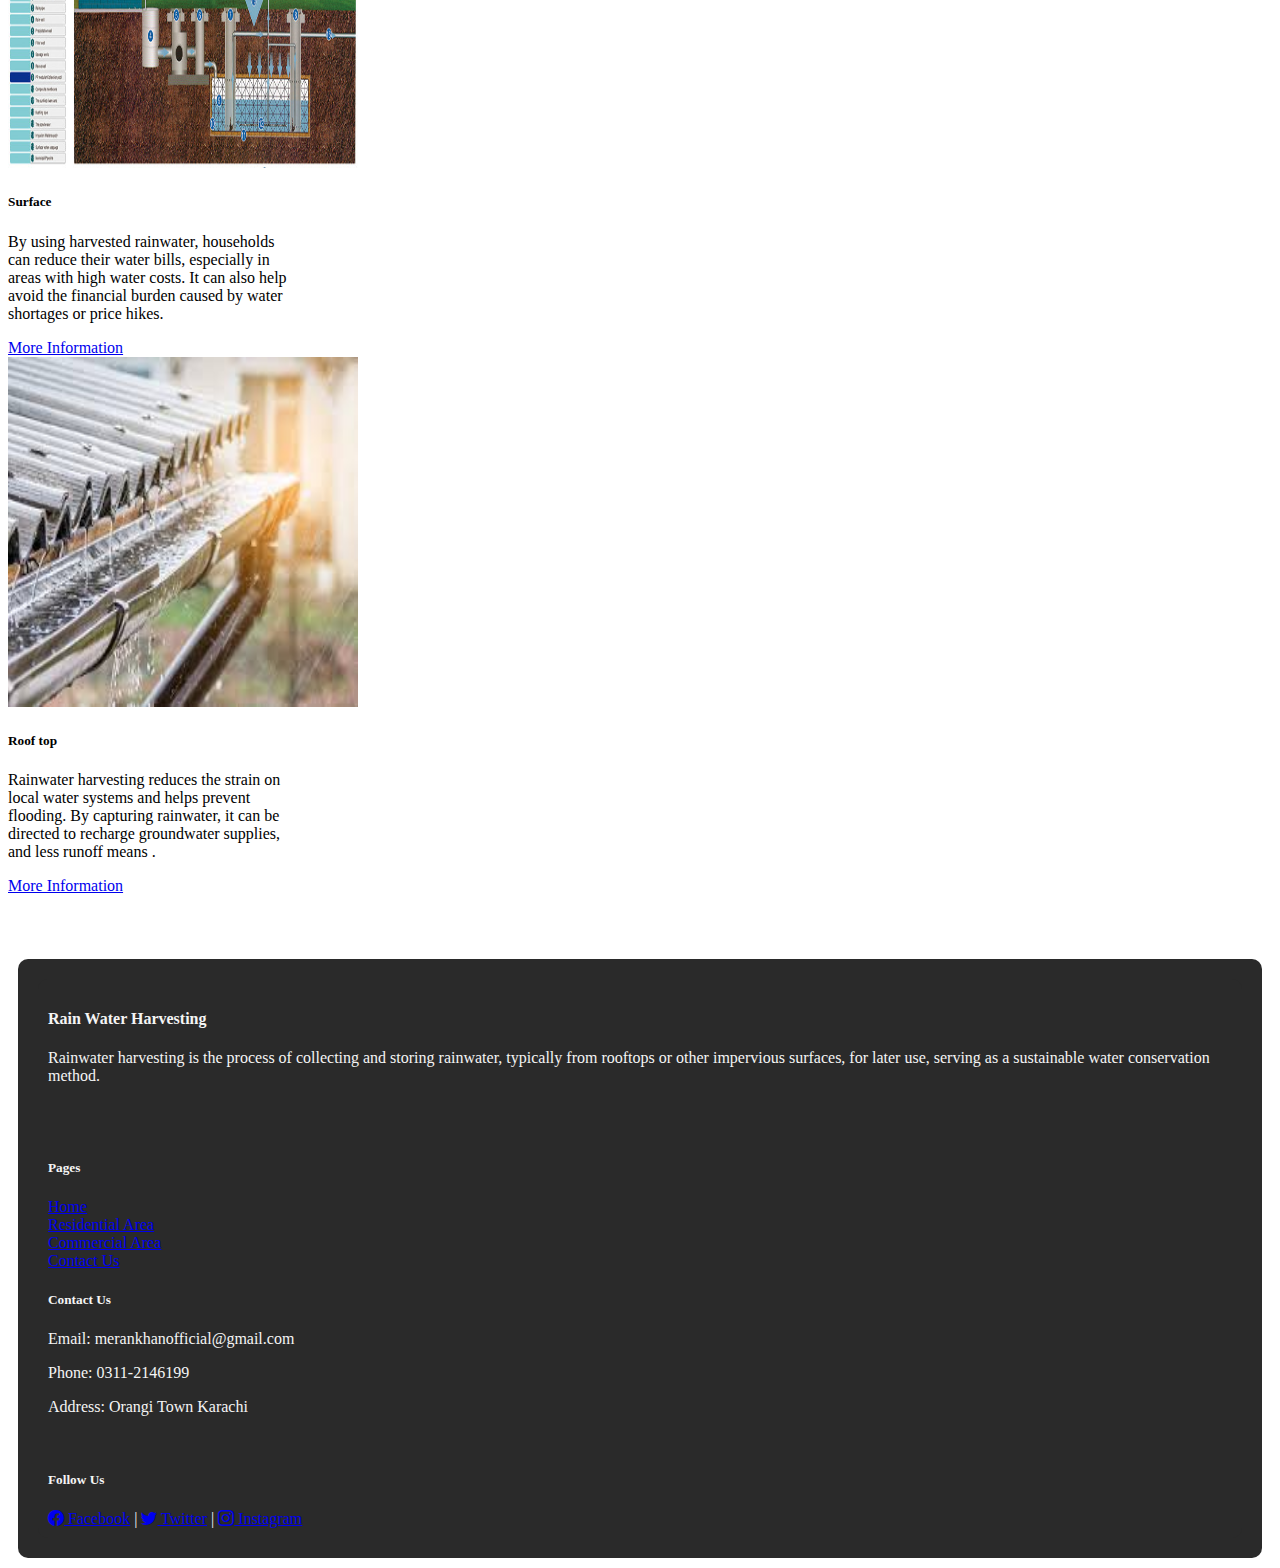
<file: residential.html>
<!DOCTYPE html>
<html lang="en">
<head>
    <meta charset="UTF-8">
    <meta name="viewport" content="width=device-width, initial-scale=1.0">
    <title>Residential Page</title>
    <link rel="stylesheet" href="style.css">
    <link href="https://cdn.jsdelivr.net/npm/bootstrap@5.0.2/dist/css/bootstrap.min.css" rel="stylesheet" integrity="sha384-EVSTQN3/azprG1Anm3QDgpJLIm9Nao0Yz1ztcQTwFspd3yD65VohhpuuCOmLASjC" crossorigin="anonymous">
    <link rel="icon" href="Icon/icon 1.png" type="image/x-icon">
    <link rel="stylesheet" href="https://cdn.jsdelivr.net/npm/bootstrap-icons@1.11.3/font/bootstrap-icons.min.css">

</head>
<body class="residential">
    <div class="navbar"><img src="Icon/icon 2.png" class="i1">
        <a href="index.html">Home</a>
        <a href="residential.html">Residential Area</a>
        <a href="commercial.html">Commercial Area</a>
        <a href="contact.html">Contact Us</a>
    </div>
    <br>
    <img src="pictures/resditancal.jfif" class="r1">
    <br>
<br>
<h1 style="color: red; font-weight: bold; text-decoration: underline; text-align: center;">RESIDENTIAL AREA</h1>


    <br>
    <br>
    <div class="container-fluid">
        <div class="row mt-3">
        <br>
        <br>
        <div class="col-xl-4 col-lg-6 col-md-6 col-sm-6 col-xs-12">
            <div class="card" style="width: 18rem;">
              <img src="pictures/o2.jfif" class="card-img-top b2" alt="...">
              <div class="card-body12">
                <h5 class="card-title">Open space</h5>
                <p class="card-text">Rainwater harvesting helps conserve potable water by collecting and storing rainwater for non-drinking purposes such as irrigation, washing, and flushing toilets. This reduces dependency on municipal water systems. </p>
                <a href="openspaces.html" class="btn btn-primary">More Information</a>
              </div>
            </div>
            </div>

            <div class="col-xl-4 col-lg-6 col-md-6 col-sm-6 col-xs-12">
                <div class="card" style="width: 18rem;">
                  <img src="pictures/s4.jpg" class="card-img-top b2" alt="...">
                  <div class="card-body12">
                    <h5 class="card-title">Surface</h5>
                    <p class="card-text">By using harvested rainwater, households can reduce their water bills, especially in areas with high water costs. It can also help avoid the financial burden caused by water shortages or price hikes. </p>
                    <a href="surface.html" class="btn btn-primary">More Information</a>
                  </div>
                </div>
                </div>

                <div class="card" style="width: 18rem;">
                    <img src="pictures/r5.jfif" class="card-img-top b2" alt="...">
                    <div class="card-body12">
                      <h5 class="card-title">Roof top</h5>
                      <p class="card-text">Rainwater harvesting reduces the strain on local water systems and helps prevent flooding. By capturing rainwater, it can be directed to recharge groundwater supplies, and less runoff means . </p>
                      <a href="Rooftop.html" class="btn btn-primary">More Information</a>
                    </div>
                  </div>
                  </div>
                  <br>
                  <br>
                  <br>
  


       
         
        
      

       
    
    
    
        </div>
    </div>
    <footer>
      <br>
      <footer>
        <div class="footer-container">
            <div class="row">
                <div class="col-md-4">
                    <h4>Rain Water Harvesting</h4>
                    <p>Rainwater harvesting is the process of collecting and storing rainwater, typically from rooftops or other impervious surfaces, for later use, serving as a sustainable water conservation method.</p>
                </div>
                <br>
                <br>
                <div class="col-md-4">
                    <h5>Pages</h5>
                    <div class="row" class="footer-row">
                        <div class="col-6">
                            <a href="index.html">Home</a><br>
                            <a href="residential.html">Residential Area</a><br>
                            <a href="commercial.html">Commercial Area</a><br>
                            <a href="contact.html">Contact Us</a><br>
                        </div>
                    </div>
                </div>
                <div class="col-md-4 text-center">
                                    <h5>Contact Us</h5>
                    <p>Email: merankhanofficial@gmail.com</p>
                    <p>Phone: 0311-2146199</p>
                    <p>Address: Orangi Town Karachi</p>
           <br>
                    <h5>Follow Us</h5>
                    <a href="https://www.facebook.com" target="_blank"><i class="bi bi-facebook"></i> Facebook</a> |
                    <a href="https://www.twitter.com" target="_blank"><i class="bi bi-twitter"></i> Twitter</a> |
                    <a href="https://www.instagram.com" target="_blank"><i class="bi bi-instagram"></i> Instagram</a>
                </div>
            </div>
        </div>
    </footer>
  
  <br>
    
    <script src="https://cdn.jsdelivr.net/npm/bootstrap@5.0.2/dist/js/bootstrap.bundle.min.js" integrity="sha384-MrcW6ZMFYlzcLA8Nl+NtUVF0sA7MsXsP1UyJoMp4YLEuNSfAP+JcXn/tWtIaxVXM" crossorigin="anonymous"></script>

</body>
</html>
</file>
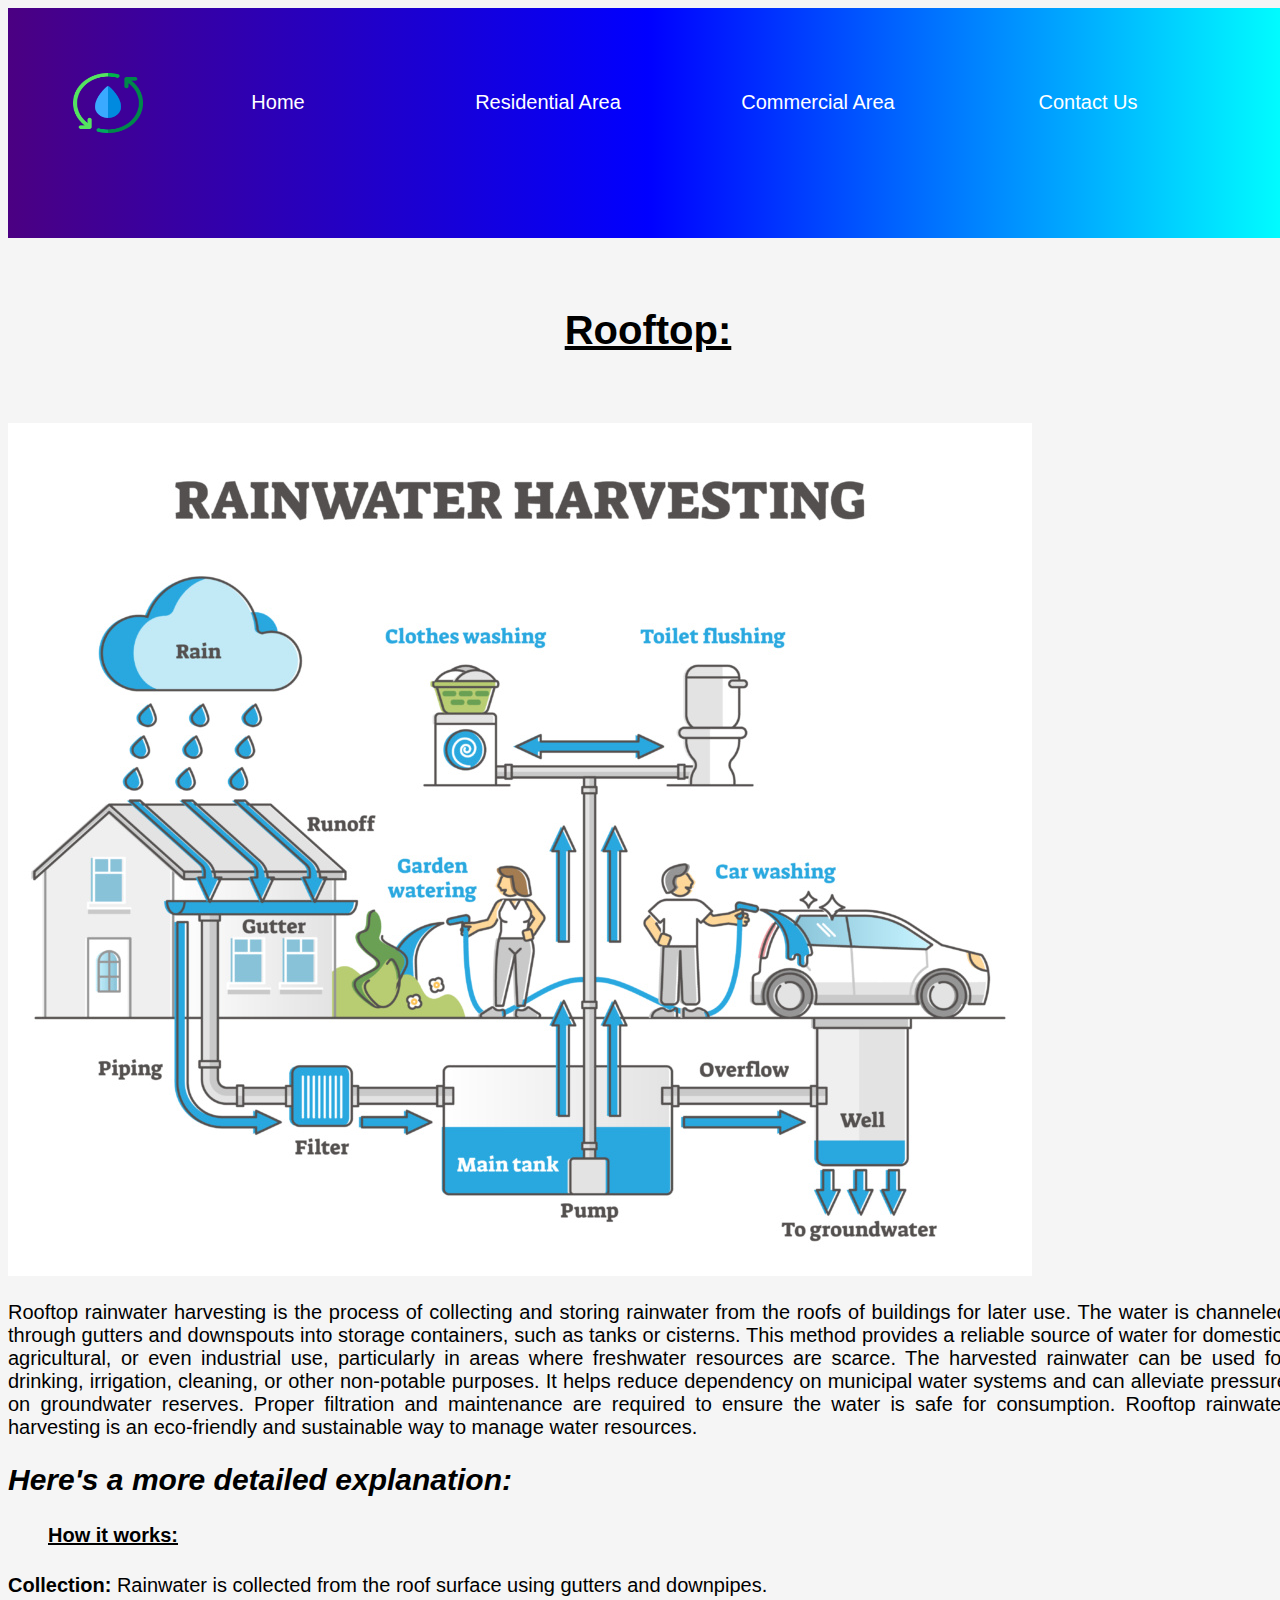
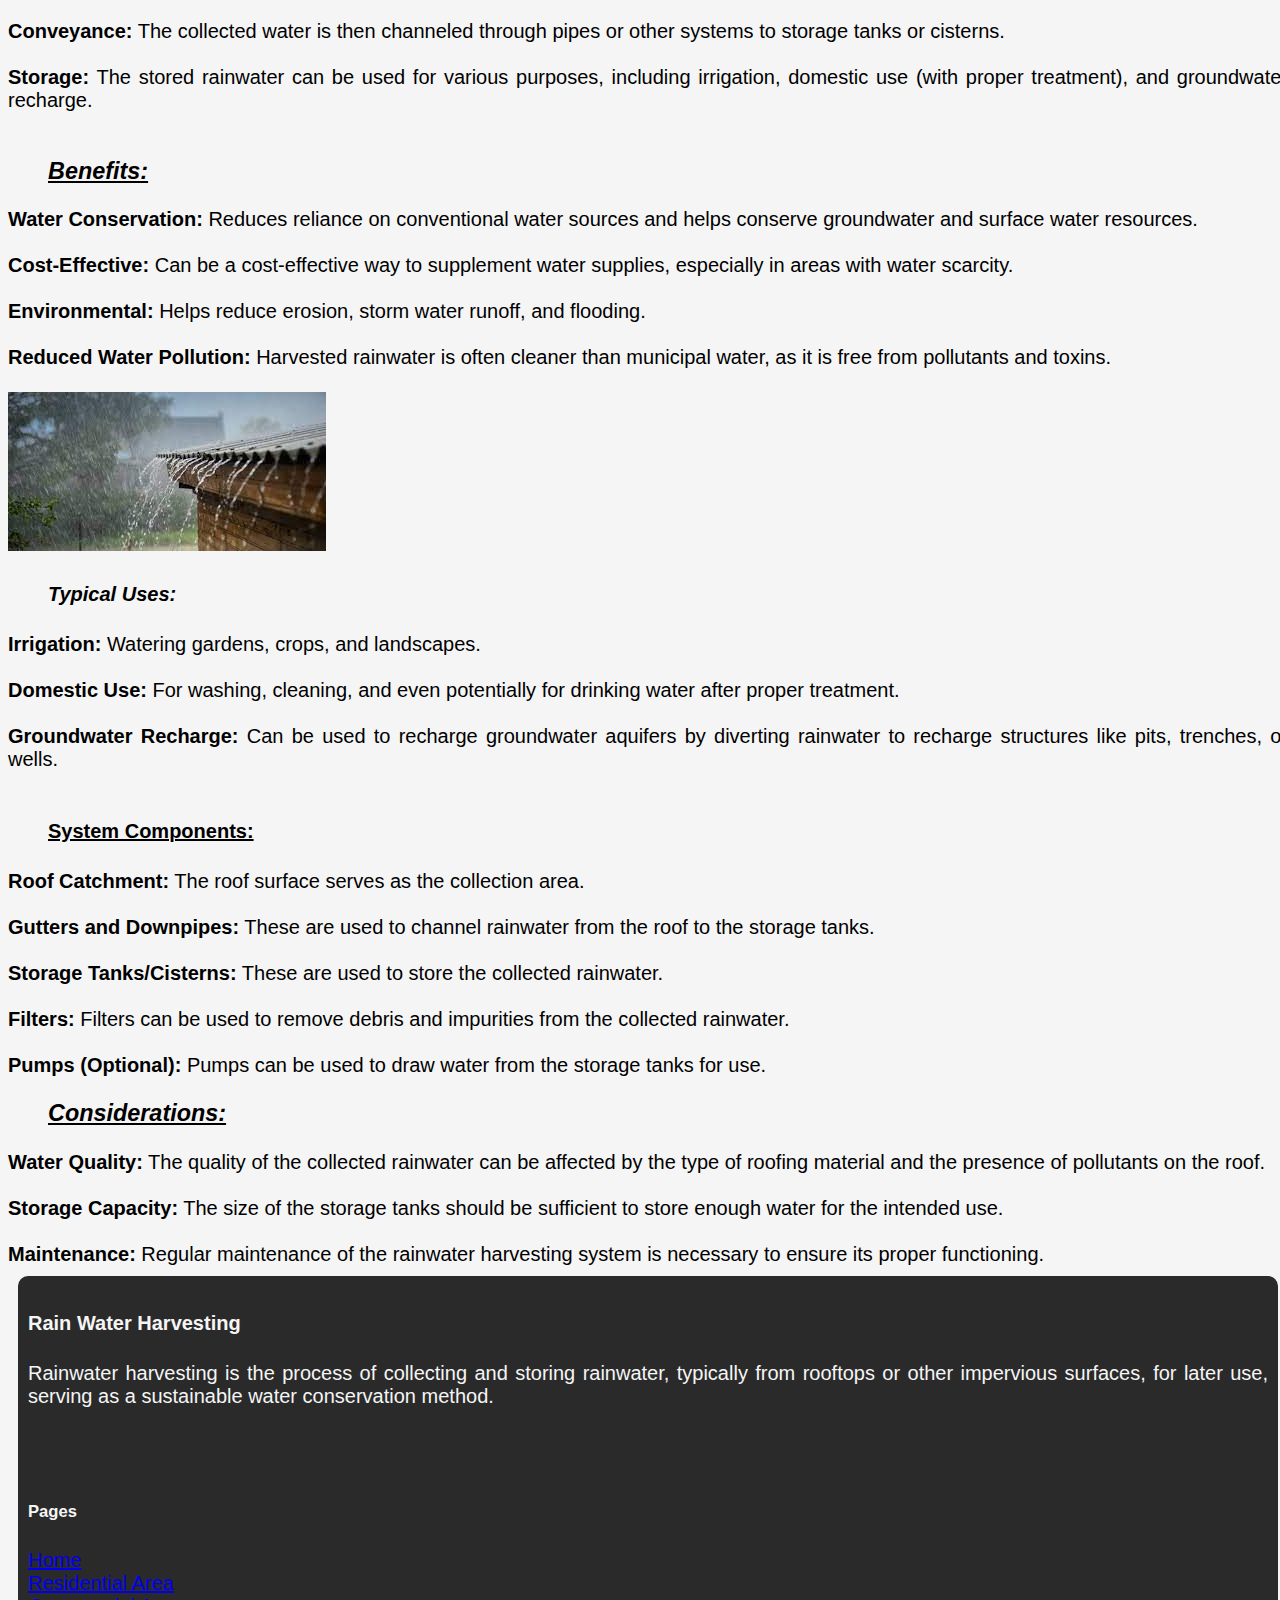
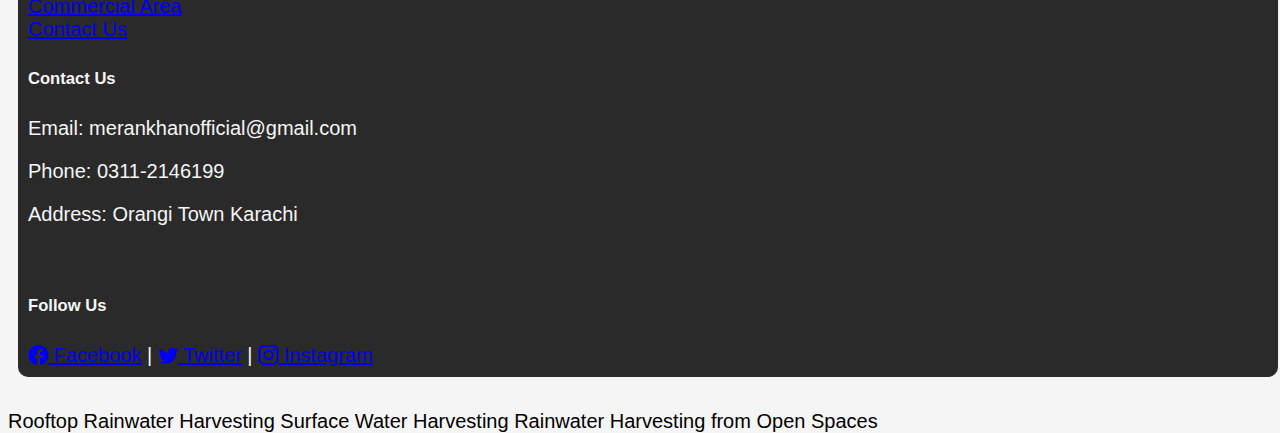
<file: Rooftop.html>
<!DOCTYPE html>
<html lang="en">
<head>
    <meta charset="UTF-8">
    <meta name="viewport" content="width=device-width, initial-scale=1.0">
    <title>Rooftop</title>
    <link rel="stylesheet" href="style.css">
    <link href="https://cdn.jsdelivr.net/npm/bootstrap@5.0.2/dist/css/bootstrap.min.css" rel="stylesheet" integrity="sha384-EVSTQN3/azprG1Anm3QDgpJLIm9Nao0Yz1ztcQTwFspd3yD65VohhpuuCOmLASjC" crossorigin="anonymous">
    <link rel="icon" href="Icon/icon 1.png" type="image/x-icon">
    <link rel="stylesheet" href="https://cdn.jsdelivr.net/npm/bootstrap-icons@1.11.3/font/bootstrap-icons.min.css">

</head>
<body class="o12">
    
        <div class="navbar"><img src="Icon/icon 2.png" class="i1">
            <a href="index.html">Home</a>
            <a href="residential.html">Residential Area</a>
            <a href="commercial.html">Commercial Area</a>
            <a href="contact.html">Contact Us</a>
        </div>
        <br>
 <div class="z12"><h1><u>Rooftop:</u></h1></div>
  <br>
    <img src="pictures/r7.jpg" class="ts1">
    <br>

    <p>Rooftop rainwater harvesting is the process of collecting and storing rainwater from the roofs of buildings for later use. The water is channeled through gutters and downspouts into storage containers, such as tanks or cisterns. This method provides a reliable source of water for domestic, agricultural, or even industrial use, particularly in areas where freshwater resources are scarce. The harvested rainwater can be used for drinking, irrigation, cleaning, or other non-potable purposes. It helps reduce dependency on municipal water systems and can alleviate pressure on groundwater reserves. Proper filtration and maintenance are required to ensure the water is safe for consumption. Rooftop rainwater harvesting is an eco-friendly and sustainable way to manage water resources.</p>

    <h2><i>Here's a more detailed explanation:</i></h2>

    <h4><ol><u>How it works:</u></ol></h4>
    <li><b>Collection:</b> Rainwater is collected from the roof surface using gutters and downpipes.</li>
    <br>
    <li><b>Conveyance:</b> The collected water is then channeled through pipes or other systems to storage tanks or cisterns.</li>
    <br>
    <li><b>Storage:</b> The stored rainwater can be used for various purposes, including irrigation, domestic use (with proper treatment), and groundwater recharge.</li>
    <br>

    <h3><ol><u><i>Benefits:</i></u></ol></h3>
    <li><b>Water Conservation:</b> Reduces reliance on conventional water sources and helps conserve groundwater and surface water resources.</li>
    <br>
    <li><b>Cost-Effective:</b> Can be a cost-effective way to supplement water supplies, especially in areas with water scarcity.</li>
    <br>
    <li><b>Environmental:</b> Helps reduce erosion, storm water runoff, and flooding.</li>
    <br>
    <li><b>Reduced Water Pollution:</b> Harvested rainwater is often cleaner than municipal water, as it is free from pollutants and toxins.</li>
    <br>
    <img src="pictures/r6.jfif" class="ts1">
<br>
    <h4><ol><i>Typical Uses:</i></ol></h4>
    <li><b>Irrigation:</b>  Watering gardens, crops, and landscapes.</li>
    <br>
    <li><b>Domestic Use:</b>  For washing, cleaning, and even potentially for drinking water after proper treatment.</li>
    <br>
    <li><b>Groundwater Recharge:</b> Can be used to recharge groundwater aquifers by diverting rainwater to recharge structures like pits, trenches, or wells.</li>
    <br>

    <h4><ol><u>System Components:</u></ol></h4>
    <li><b>Roof Catchment:</b>  The roof surface serves as the collection area.</li>
    <br>
    <li><b>Gutters and Downpipes:</b> These are used to channel rainwater from the roof to the storage tanks.</li>
    <br>
    <li><b>Storage Tanks/Cisterns:</b> These are used to store the collected rainwater.</li>
    <br>
    <li><b>Filters:</b>  Filters can be used to remove debris and impurities from the collected rainwater.</li>
    <br>
    <li><b>Pumps (Optional):</b>  Pumps can be used to draw water from the storage tanks for use.</li>

    <h3><ol><u><i>Considerations:</i></u></ol></h3>
    <li><b>Water Quality:</b>  The quality of the collected rainwater can be affected by the type of roofing material and the presence of pollutants on the roof.</li>
    <br>
    <li><b>Storage Capacity:</b> The size of the storage tanks should be sufficient to store enough water for the intended use.</li>
    <br>
    <li><b>Maintenance:</b>  Regular maintenance of the rainwater harvesting system is necessary to ensure its proper functioning.</li>

    <footer>
        <div class="footer-container">
            <div class="row">
                <div class="col-md-4">
                    <h4>Rain Water Harvesting</h4>
                    <p>Rainwater harvesting is the process of collecting and storing rainwater, typically from rooftops or other impervious surfaces, for later use, serving as a sustainable water conservation method.</p>
                </div>
                <br>
                <br>
                <div class="col-md-4">
                    <h5>Pages</h5>
                    <div class="row" class="footer-row">
                        <div class="col-6">
                            <a href="index.html">Home</a><br>
                            <a href="residential.html">Residential Area</a><br>
                            <a href="commercial.html">Commercial Area</a><br>
                            <a href="contact.html">Contact Us</a><br>
                        </div>
                    </div>
                </div>
                <div class="col-md-4 text-center">
                                    <h5>Contact Us</h5>
                    <p>Email: merankhanofficial@gmail.com</p>
                    <p>Phone: 0311-2146199</p>
                    <p>Address: Orangi Town Karachi</p>
           <br>
                    <h5>Follow Us</h5>
                    <a href="https://www.facebook.com" target="_blank"><i class="bi bi-facebook"></i> Facebook</a> |
                    <a href="https://www.twitter.com" target="_blank"><i class="bi bi-twitter"></i> Twitter</a> |
                    <a href="https://www.instagram.com" target="_blank"><i class="bi bi-instagram"></i> Instagram</a>
                </div>
            </div>
        </div>
    </footer>
    <br>
    </div>

    <script src="https://cdn.jsdelivr.net/npm/bootstrap@5.0.2/dist/js/bootstrap.bundle.min.js" integrity="sha384-MrcW6ZMFYlzcLA8Nl+NtUVF0sA7MsXsP1UyJoMp4YLEuNSfAP+JcXn/tWtIaxVXM" crossorigin="anonymous"></script>

</body>
</html>





Rooftop Rainwater Harvesting
Surface Water Harvesting
Rainwater Harvesting from Open Spaces
</file>
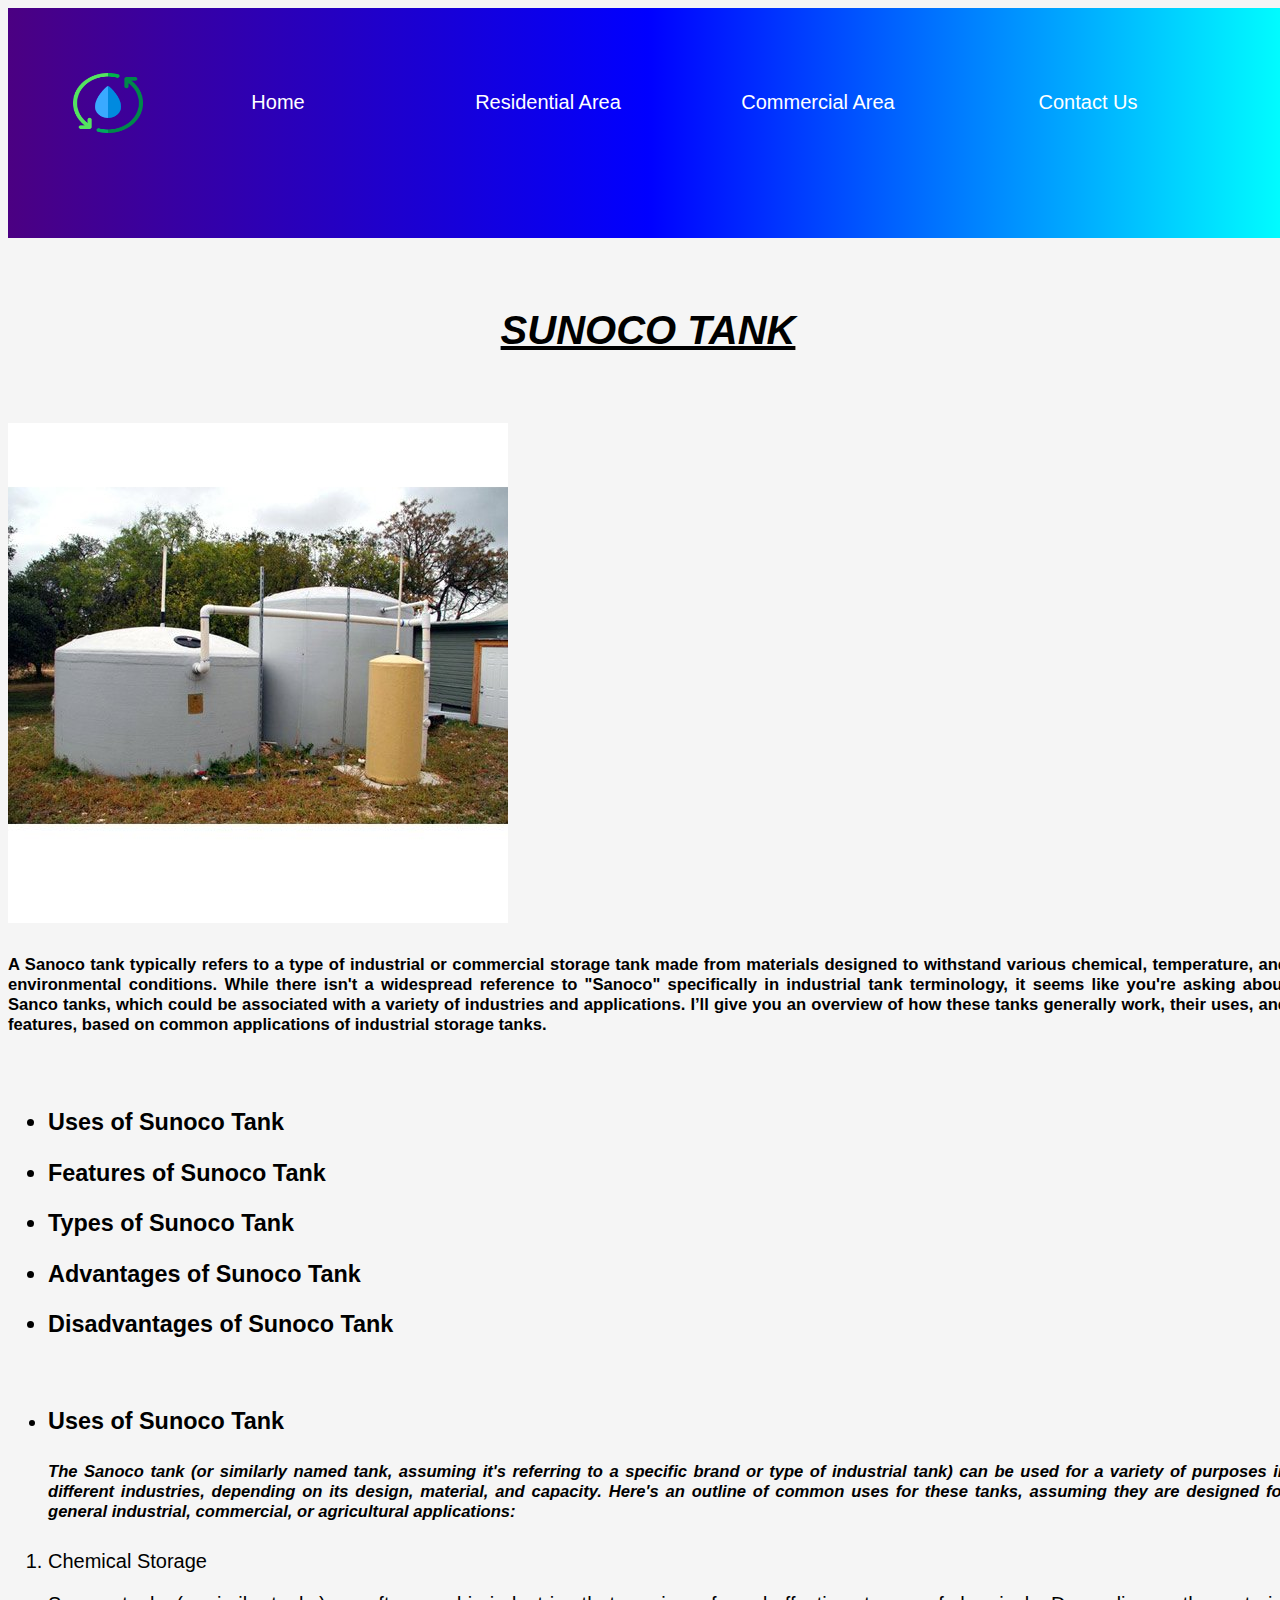
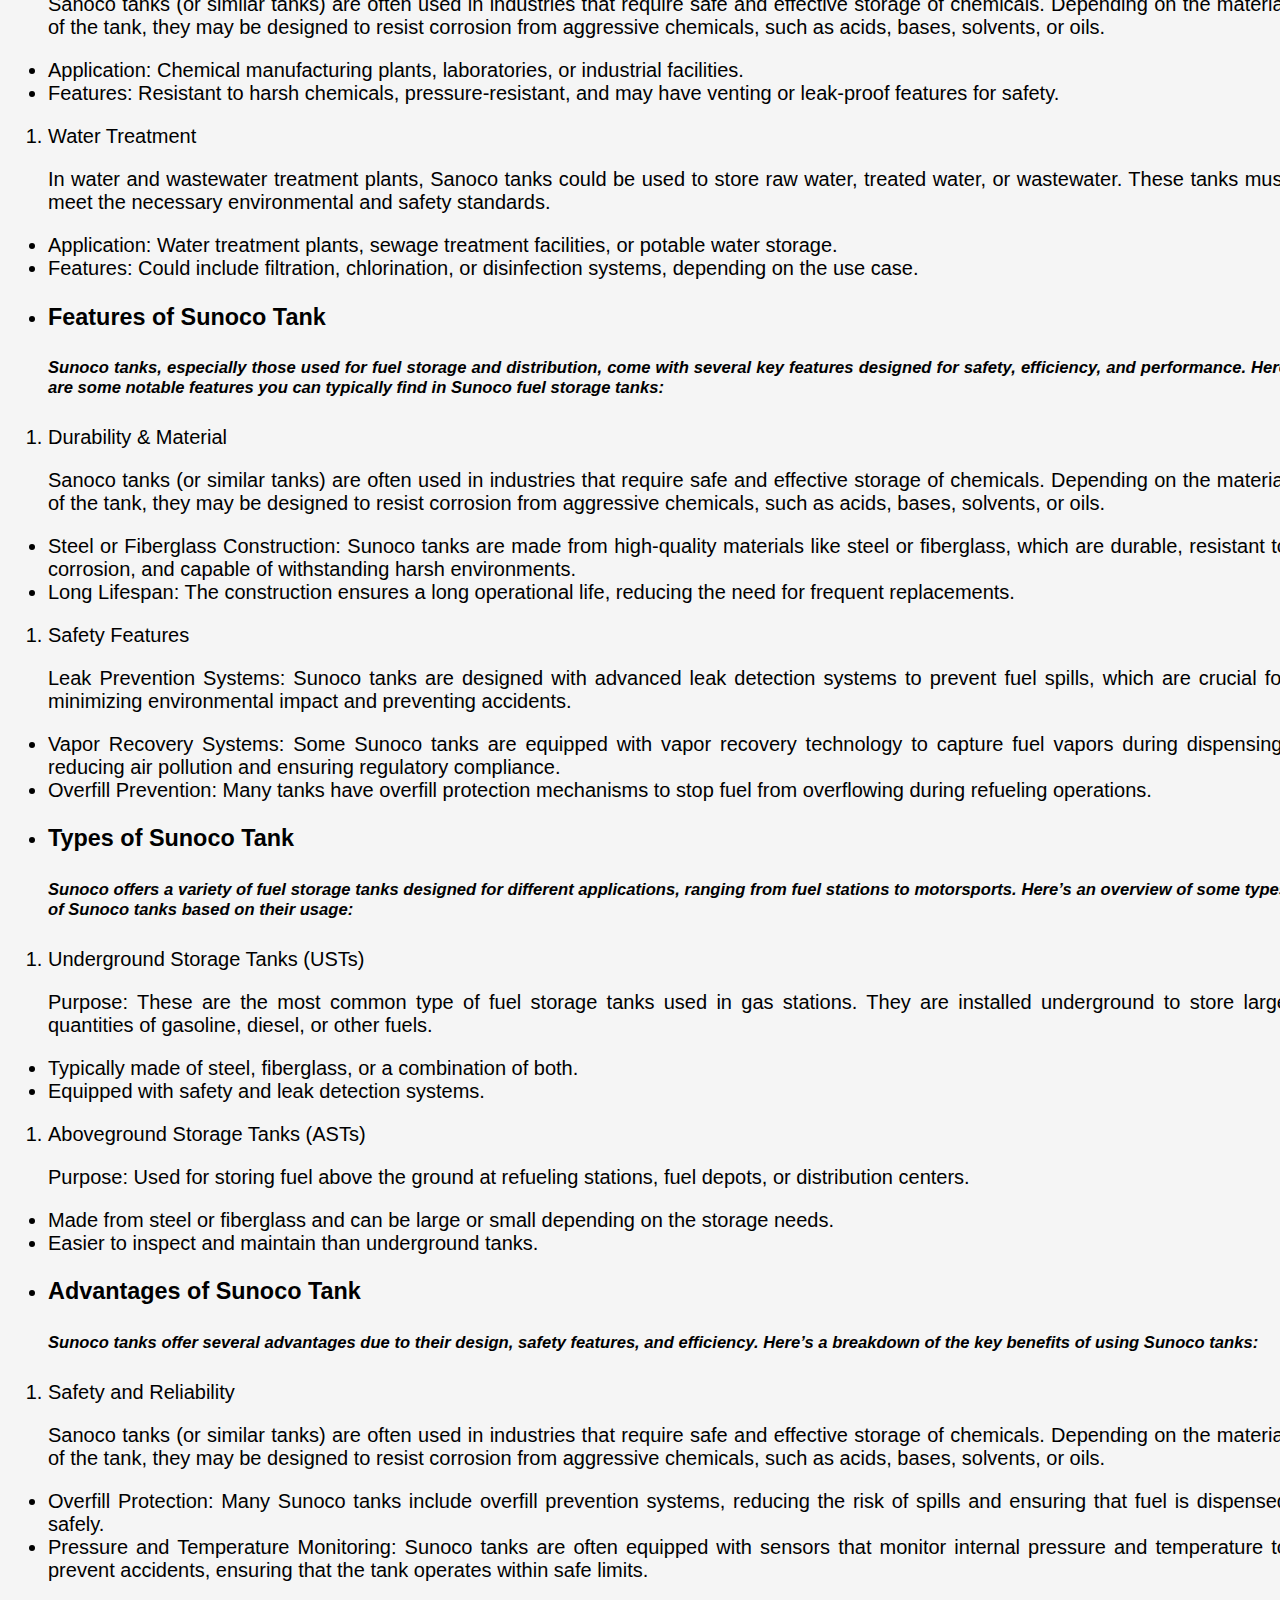
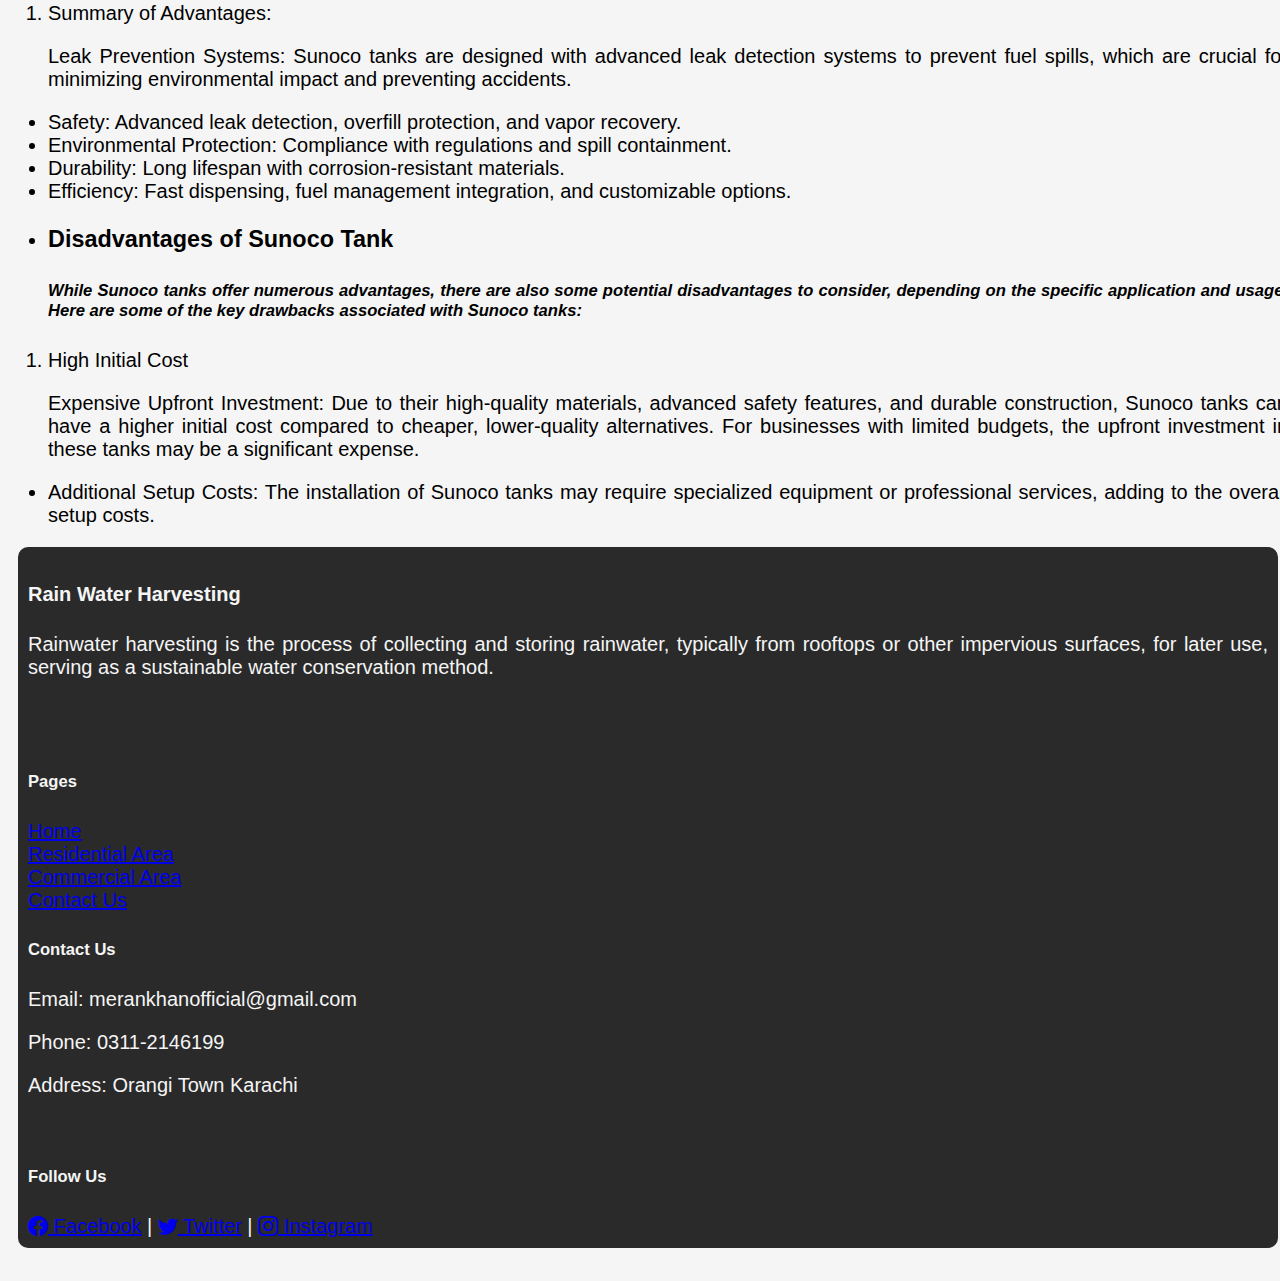
<file: Sunocotank.html>
<!DOCTYPE html>
<html lang="en">
<head>
    <meta charset="UTF-8">
    <meta name="viewport" content="width=device-width, initial-scale=1.0">
    <title>Sunoco Tank</title>
    <link rel="stylesheet" href="style.css">
    <link href="https://cdn.jsdelivr.net/npm/bootstrap@5.0.2/dist/css/bootstrap.min.css" rel="stylesheet" integrity="sha384-EVSTQN3/azprG1Anm3QDgpJLIm9Nao0Yz1ztcQTwFspd3yD65VohhpuuCOmLASjC" crossorigin="anonymous">
    <link rel="stylesheet" href="https://cdn.jsdelivr.net/npm/bootstrap-icons@1.11.3/font/bootstrap-icons.min.css">

<link rel="icon" href="Icon/icon 1.png" type="image/x-icon">

</head>
<body class="o12">
    
        <div class="navbar"><img src="Icon/icon 2.png" class="i1">
            <a href="index.html">Home</a>
            <a href="residential.html">Residential Area</a>
            <a href="commercial.html">Commercial Area</a>
            <a href="contact.html">Contact Us</a>
        </div>
        <br>

<div class="z12"><h1><i><u>SUNOCO TANK</u></i></h1></div>
<br>
<img src="pictures/ts2.jpg" class="ts1">
<br>
<h5><p>A Sanoco tank typically refers to a type of industrial or commercial storage tank made from materials designed to withstand various chemical, temperature, and environmental conditions. While there isn't a widespread reference to "Sanoco" specifically in industrial tank terminology, it seems like you're asking about Sanco tanks, which could be associated with a variety of industries and applications. I’ll give you an overview of how these 
    tanks generally work, their uses, and features, based on common applications of industrial storage tanks.</p></h5>
<br>
<h3>
    <ul><li>Uses of Sunoco Tank</li></ul>
    <ul><li>Features of Sunoco Tank</li></ul>
    <ul><li>Types of Sunoco Tank</li></ul>
    <ul><li>Advantages of Sunoco Tank</li></ul>
    <ul><li>Disadvantages of Sunoco Tank</li></ul>
</h3>
<br>

<ul><li><h3>Uses of Sunoco Tank</h3></li></ul>

<h5><i><p><ul>The Sanoco tank (or similarly named tank, assuming it's referring to a specific brand or type of industrial tank) can be used for a variety of purposes in different industries, depending on its design, material, and capacity. Here's an outline of common uses 
    for these tanks, assuming they are designed for general industrial, commercial, or agricultural applications:</ul></p></i></h5>
<ol><li> Chemical Storage
</li></ol>
<ul><p>Sanoco tanks (or similar tanks) are often used in industries that require safe and effective storage of chemicals. Depending on the material of the tank, they may be designed to resist corrosion from aggressive chemicals, such as acids, bases, solvents, or oils.</p></ul>
<ul><li>Application: Chemical manufacturing plants, laboratories, or industrial facilities.
</li>
<li>Features: Resistant to harsh chemicals, pressure-resistant, and may have venting or leak-proof features for safety.
</li></ul>

<ol><li>Water Treatment</li></ol>
<ul><p>In water and wastewater treatment plants, Sanoco tanks could be used to store raw water, treated water, or wastewater. These tanks must meet the necessary environmental and safety standards.

</p></ul>
<ul><li>Application: Water treatment plants, sewage treatment facilities, or potable water storage.

</li>
<li>Features: Could include filtration, chlorination, or disinfection systems, depending on the use case.

</li></ul>
<ul><li><h3>Features of Sunoco Tank</h3></li></ul>
<h5><i><p><ul>Sunoco tanks, especially those used for fuel storage and distribution, come with several key features designed for safety, efficiency, and performance. Here are some notable features you can typically find in Sunoco fuel storage tanks:</ul></p></i></h5>

<ol><li> Durability & Material
</li></ol>
<ul><p>Sanoco tanks (or similar tanks) are often used in industries that require safe and effective storage of chemicals. Depending on the material of the tank, they may be designed to resist corrosion from aggressive chemicals, such as acids, bases, solvents, or oils.</p></ul>
<ul><li>Steel or Fiberglass Construction: Sunoco tanks are made from high-quality materials like steel or fiberglass, which are durable, resistant to corrosion, and capable of withstanding harsh environments.
</li>
<li>Long Lifespan: The construction ensures a long operational life, reducing the need for frequent replacements.
</li></ul>

<ol><li>Safety Features</li></ol>
<ul><p>Leak Prevention Systems: Sunoco tanks are designed with advanced leak detection systems to prevent fuel spills, which are crucial for minimizing environmental impact and preventing accidents.

</p></ul>
<ul><li>Vapor Recovery Systems: Some Sunoco tanks are equipped with vapor recovery technology to capture fuel vapors during dispensing, reducing air pollution and ensuring regulatory compliance.
</li>
<li>Overfill Prevention: Many tanks have overfill protection mechanisms to stop fuel from overflowing during refueling operations.

</li></ul>

<ul><li><h3>Types of Sunoco Tank</h3></li></ul>
<h5><i><p><ul>Sunoco offers a variety of fuel storage tanks designed for different applications, ranging from fuel stations to motorsports. Here’s an overview of some types of Sunoco tanks based on their usage:</ul></p></i></h5>

<ol><li> Underground Storage Tanks (USTs)
</li></ol>
<ul><p>Purpose: These are the most common type of fuel storage tanks used in gas stations. They are installed underground to store large quantities of gasoline, diesel, or other fuels.</p></ul>
<ul><li>Typically made of steel, fiberglass, or a combination of both.
</li>
<li>Equipped with safety and leak detection systems.
</li></ul>


<ol><li>Aboveground Storage Tanks (ASTs)</li></ol>
<ul><p>Purpose: Used for storing fuel above the ground at refueling stations, fuel depots, or distribution centers.

</p></ul>
<ul><li>Made from steel or fiberglass and can be large or small depending on the storage needs.
</li>
<li>Easier to inspect and maintain than underground tanks.

</li></ul>
<ul><li><h3>Advantages of Sunoco Tank</h3></li></ul>
<h5><i><p><ul>Sunoco tanks offer several advantages due to their design, safety features, and efficiency. Here’s a breakdown of the key benefits of using Sunoco tanks:</ul></p></i></h5>

<ol><li> Safety and Reliability
</li></ol>
<ul><p>Sanoco tanks (or similar tanks) are often used in industries that require safe and effective storage of chemicals. Depending on the material of the tank, they may be designed to resist corrosion from aggressive chemicals, such as acids, bases, solvents, or oils.</p></ul>
<ul><li>Overfill Protection: Many Sunoco tanks include overfill prevention systems, reducing the risk of spills and ensuring that fuel is dispensed safely.
</li>
<li>Pressure and Temperature Monitoring: Sunoco tanks are often equipped with sensors that monitor internal pressure and temperature to prevent accidents, ensuring that the tank operates within safe limits.
</li></ul>



<ol><li>Summary of Advantages:</li></ol>
<ul><p>Leak Prevention Systems: Sunoco tanks are designed with advanced leak detection systems to prevent fuel spills, which are crucial for minimizing environmental impact and preventing accidents.

</p></ul>
<ul><li>Safety: Advanced leak detection, overfill protection, and vapor recovery.
</li>
<li>Environmental Protection: Compliance with regulations and spill containment.

</li>
<li>Durability: Long lifespan with corrosion-resistant materials.</li>
<li>Efficiency: Fast dispensing, fuel management integration, and customizable options.</li>
</ul>


<ul><li><h3>Disadvantages of Sunoco Tank</h3></li></ul>
<h5><i><p><ul>While Sunoco tanks offer numerous advantages, there are also some potential disadvantages to consider, depending on the specific application and usage. Here are some of the key drawbacks associated with Sunoco tanks:</ul></p></i></h5>

<ol><li> High Initial Cost
</li></ol>
<ul><p>Expensive Upfront Investment: Due to their high-quality materials, advanced safety features, and durable construction, Sunoco tanks can have a higher initial cost compared to cheaper, lower-quality alternatives. For businesses with limited budgets, the upfront investment in these tanks may be a significant expense.</p></ul>
<ul>
<li>Additional Setup Costs: The installation of Sunoco tanks may require specialized equipment or professional services, adding to the overall setup costs.
</li></ul>





<footer>
    <div class="footer-container">
        <div class="row">
            <div class="col-md-4">
                <h4>Rain Water Harvesting</h4>
                <p>Rainwater harvesting is the process of collecting and storing rainwater, typically from rooftops or other impervious surfaces, for later use, serving as a sustainable water conservation method.</p>
            </div>
            <br>
            <br>
            <div class="col-md-4">
                <h5>Pages</h5>
                <div class="row">
                    <div class="col-6">
                        <a href="index.html">Home</a><br>
                        <a href="residential.html">Residential Area</a><br>
                        <a href="commercial.html">Commercial Area</a><br>
                        <a href="contact.html">Contact Us</a><br>
                    </div>
                </div>
            </div>
            <div class="col-md-4 text-center">
                                <h5>Contact Us</h5>
                <p>Email: merankhanofficial@gmail.com</p>
                <p>Phone: 0311-2146199</p>
                <p>Address: Orangi Town Karachi</p>
       <br>
                <h5>Follow Us</h5>
                <a href="https://www.facebook.com" target="_blank"><i class="bi bi-facebook"></i> Facebook</a> |
                <a href="https://www.twitter.com" target="_blank"><i class="bi bi-twitter"></i> Twitter</a> |
                <a href="https://www.instagram.com" target="_blank"><i class="bi bi-instagram"></i> Instagram</a>
            </div>
        </div>
    </div>
</footer>
<br>
</div>


    <script src="https://cdn.jsdelivr.net/npm/bootstrap@5.0.2/dist/js/bootstrap.bundle.min.js" integrity="sha384-MrcW6ZMFYlzcLA8Nl+NtUVF0sA7MsXsP1UyJoMp4YLEuNSfAP+JcXn/tWtIaxVXM" crossorigin="anonymous"></script>

</body>
</html>
</file>
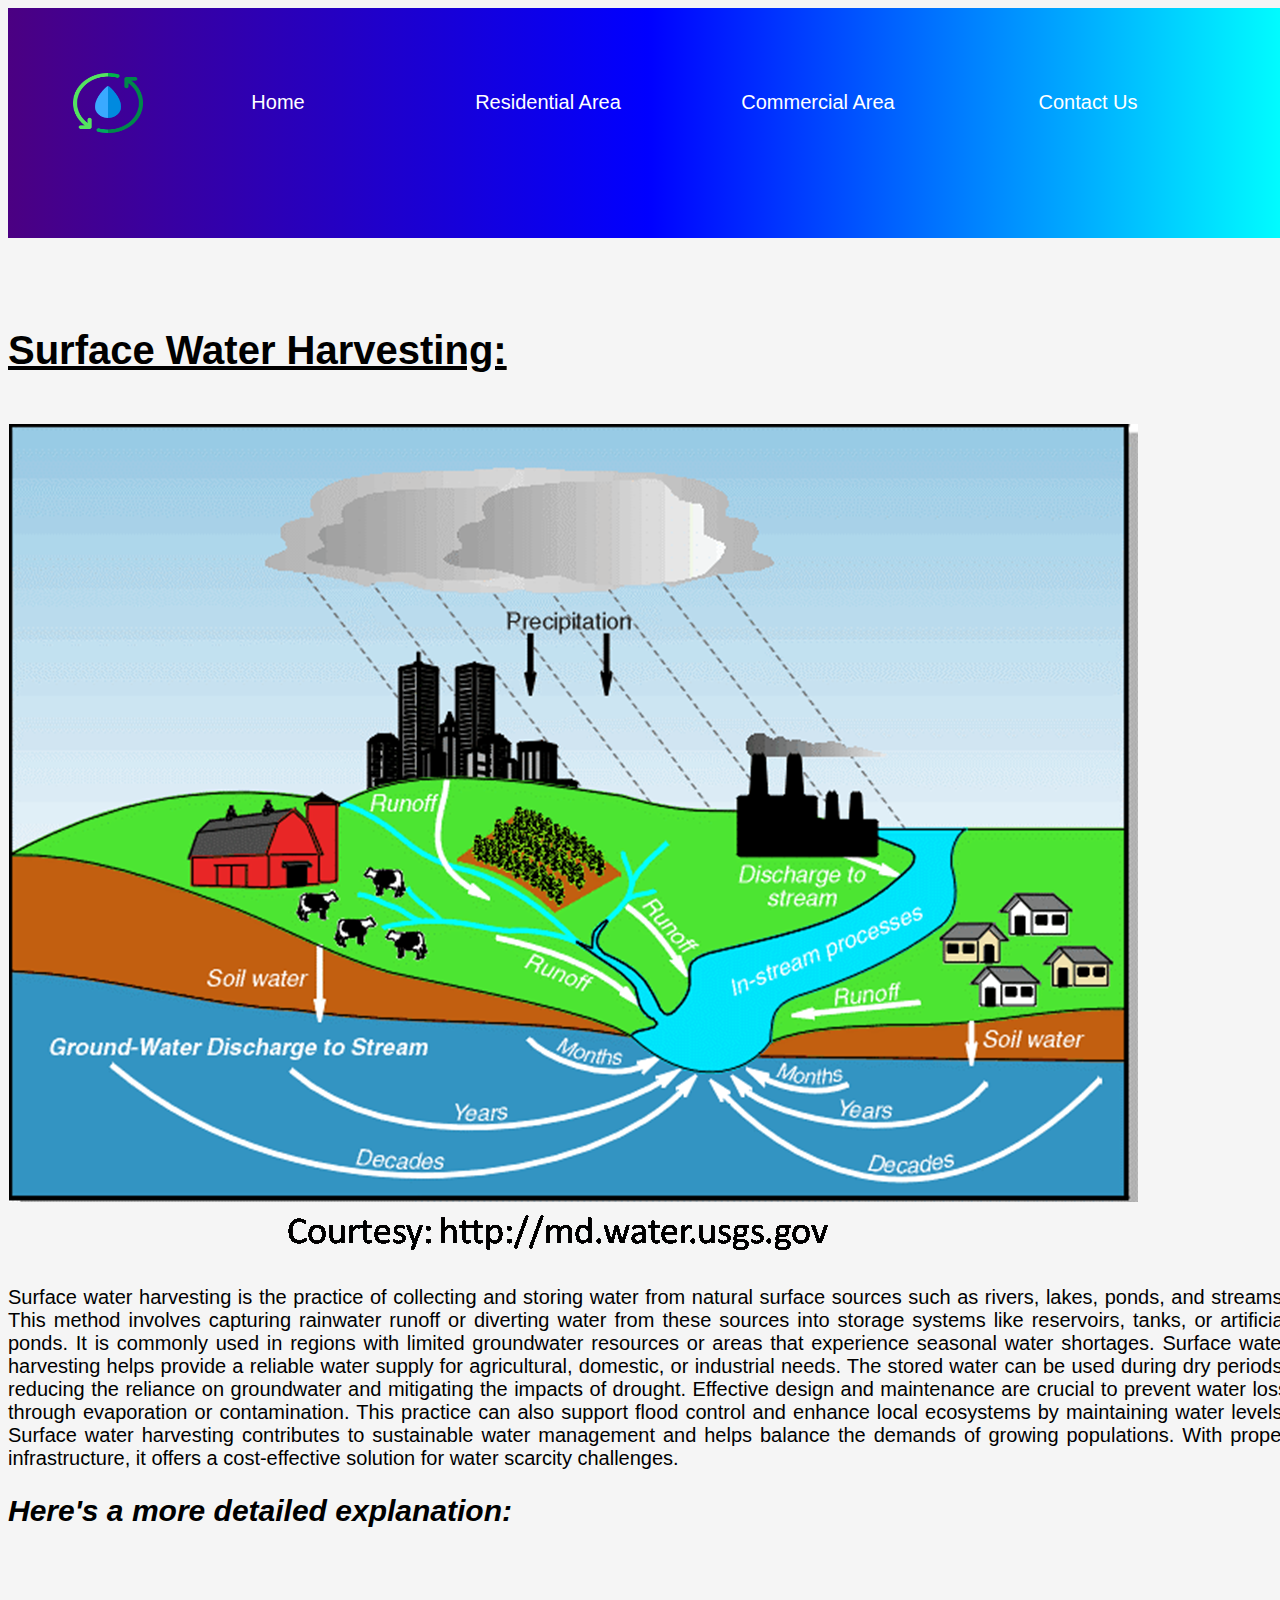
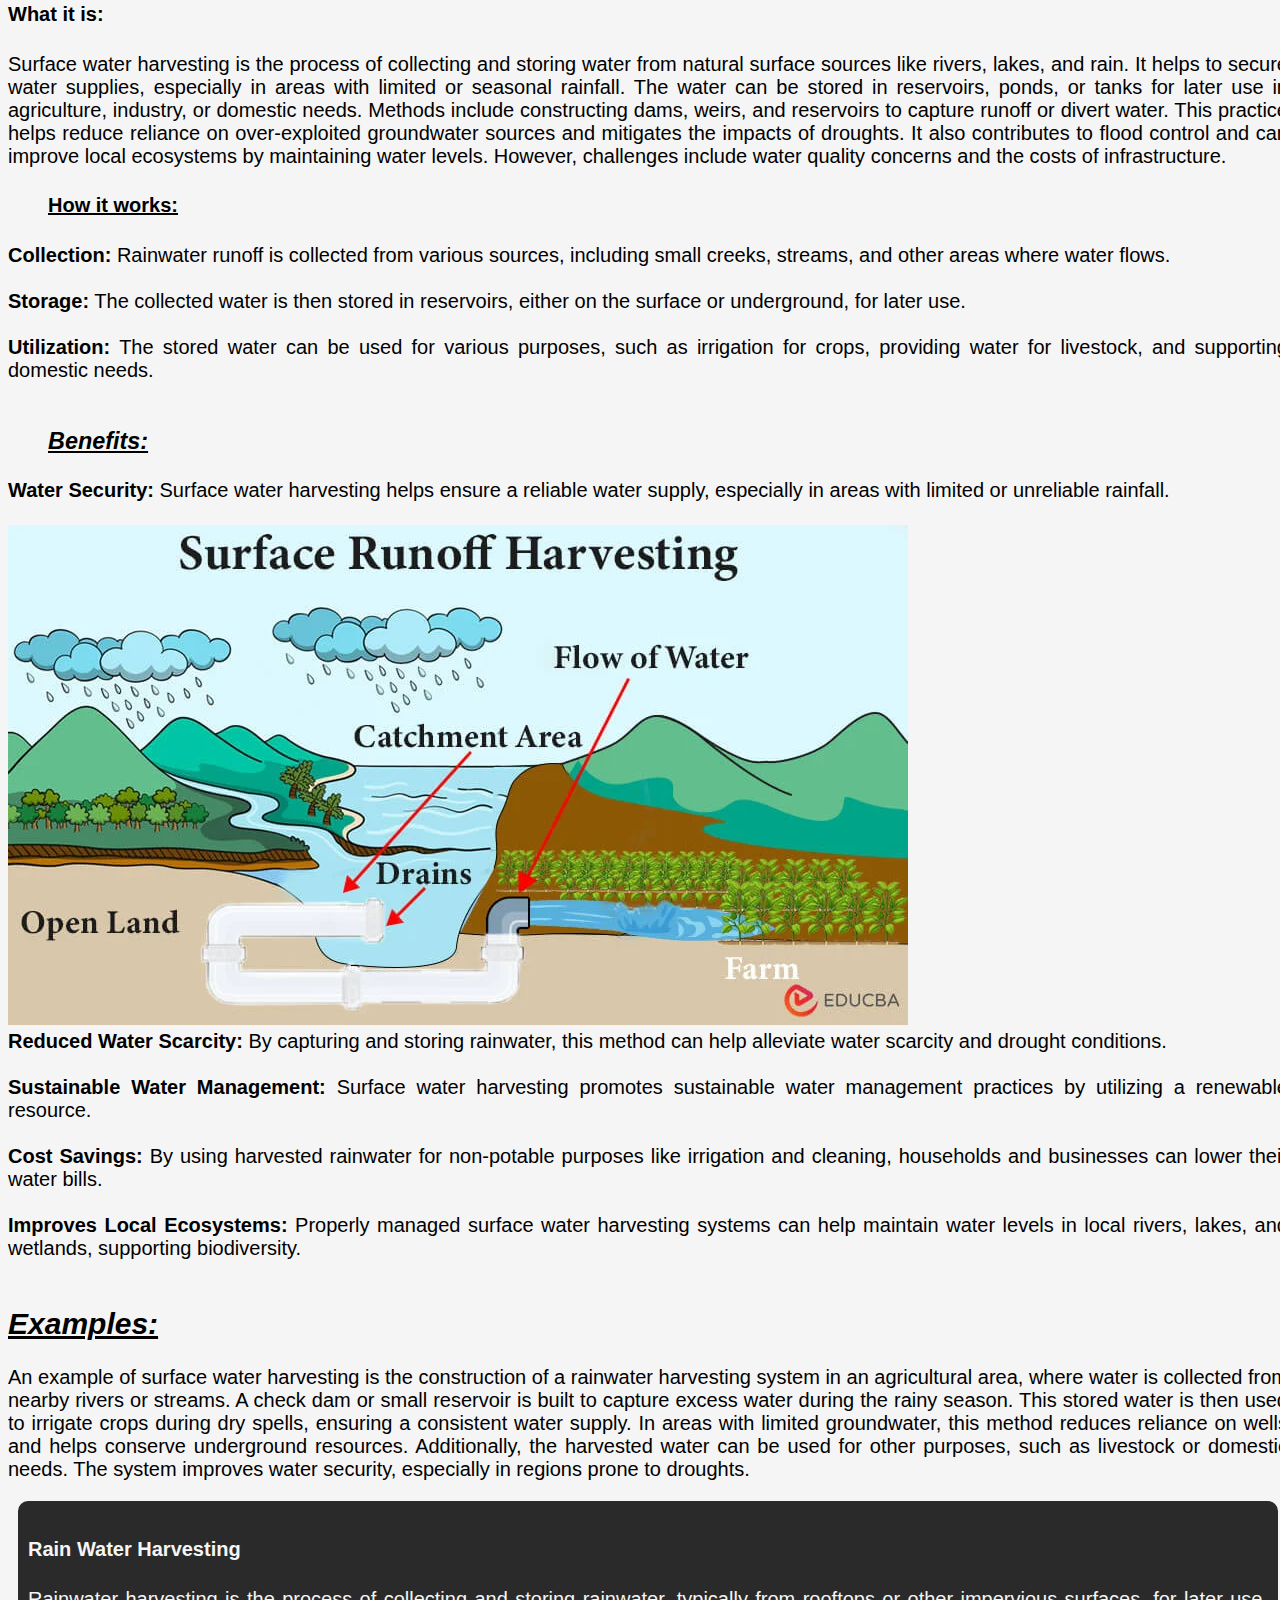
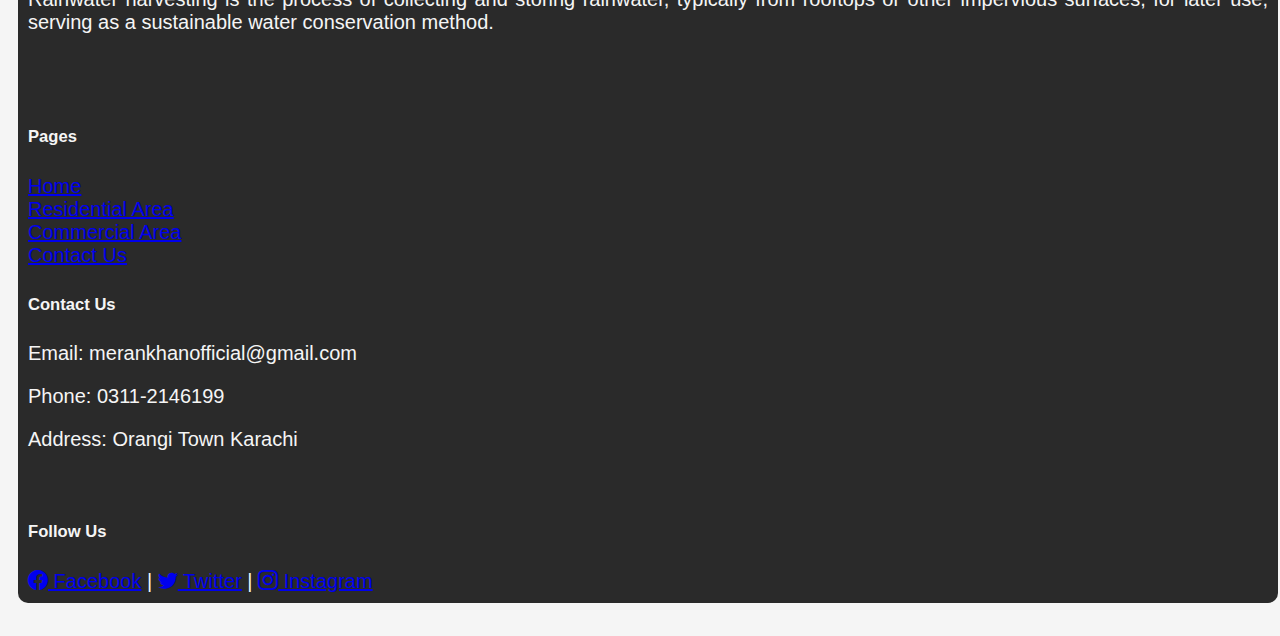
<file: surface.html>
<!DOCTYPE html>
<html lang="en">
<head>
    <meta charset="UTF-8">
    <meta name="viewport" content="width=device-width, initial-scale=1.0">
    <title>Surface</title>

    <link rel="stylesheet" href="style.css">
    <link href="https://cdn.jsdelivr.net/npm/bootstrap@5.0.2/dist/css/bootstrap.min.css" rel="stylesheet" integrity="sha384-EVSTQN3/azprG1Anm3QDgpJLIm9Nao0Yz1ztcQTwFspd3yD65VohhpuuCOmLASjC" crossorigin="anonymous">
    <link rel="icon" href="Icon/icon 1.png" type="image/x-icon">
    <link rel="stylesheet" href="https://cdn.jsdelivr.net/npm/bootstrap-icons@1.11.3/font/bootstrap-icons.min.css">

</head>
<body class="o12">

        <div class="navbar"><img src="Icon/icon 2.png" class="i1">
            <a href="index.html">Home</a>
            <a href="residential.html">Residential Area</a>
            <a href="commercial.html">Commercial Area</a>
            <a href="contact.html">Contact Us</a>
        </div>
    
        <br>

   <div class="z12"></div><h1><u>Surface Water Harvesting:</u></h1>
   <br>
    <img src="pictures/s2.webp" class="ts1">
    <br>

    <p>Surface water harvesting is the practice of collecting and storing water from natural surface sources such as rivers, lakes, ponds, and streams. This method involves capturing rainwater runoff or diverting water from these sources into storage systems like reservoirs, tanks, or artificial ponds. It is commonly used in regions with limited groundwater resources or areas that experience seasonal water shortages. Surface water harvesting helps provide a reliable water supply for agricultural, domestic, or industrial needs. The stored water can be used during dry periods, reducing the reliance on groundwater and mitigating the impacts of drought. Effective design and maintenance are crucial to prevent water loss through evaporation or contamination. This practice can also support flood control and enhance local ecosystems by maintaining water levels. Surface water harvesting contributes to sustainable water management and helps balance the demands of growing populations. With proper infrastructure, it offers a cost-effective solution for water scarcity challenges.</p>

    <h2><i>Here's a more detailed explanation:</i></h2>
    <br>
    <h4>What it is:</h4>
    <p>Surface water harvesting is the process of collecting and storing water from natural surface sources like rivers, lakes, and rain. It helps to secure water supplies, especially in areas with limited or seasonal rainfall. The water can be stored in reservoirs, ponds, or tanks for later use in agriculture, industry, or domestic needs. Methods include constructing dams, weirs, and reservoirs to capture runoff or divert water. This practice helps reduce reliance on over-exploited groundwater sources and mitigates the impacts of droughts. It also contributes to flood control and can improve local ecosystems by maintaining water levels. However, challenges include water quality concerns and the costs of infrastructure.</p>

    <h4><ol><u>How it works:</u></ol></h4>
    <li><b>Collection:</b> Rainwater runoff is collected from various sources, including small creeks, streams, and other areas where water flows.</li>
    <br>

    <li><b>Storage:</b> The collected water is then stored in reservoirs, either on the surface or underground, for later use.</li>
    <br>

    <li><b>Utilization:</b>  The stored water can be used for various purposes, such as irrigation for crops, providing water for livestock, and supporting domestic needs.</li>
    <br>

    <h3><ol><u><i>Benefits:</i></u></ol></h3>
    <li><b>Water Security:</b> Surface water harvesting helps ensure a reliable water supply, especially in areas with limited or unreliable rainfall.</li>
    <br>
    <img src="pictures/s1.webp" class="ts1">
    <br>


    <li><b>Reduced Water Scarcity:</b> By capturing and storing rainwater, this method can help alleviate water scarcity and drought conditions.</li>
    <br>

    <li><b>Sustainable Water Management:</b>  Surface water harvesting promotes sustainable water management practices by utilizing a renewable resource.</li>
    <br>

    <li><b>Cost Savings:</b>  By using harvested rainwater for non-potable purposes like irrigation and cleaning, households and businesses can lower their water bills.</li>
    <br>

    <li><b>Improves Local Ecosystems:</b> Properly managed surface water harvesting systems can help maintain water levels in local rivers, lakes, and wetlands, supporting biodiversity.</li>
    <br>
    
    <h2><u><i>Examples:</i></u></h2>
    <p>An example of surface water harvesting is the construction of a rainwater harvesting system in an agricultural area, where water is collected from nearby rivers or streams. A check dam or small reservoir is built to capture excess water during the rainy season. This stored water is then used to irrigate crops during dry spells, ensuring a consistent water supply. In areas with limited groundwater, this method reduces reliance on wells and helps conserve underground resources. Additionally, the harvested water can be used for other purposes, such as livestock or domestic needs. The system improves water security, especially in regions prone to droughts.</p>

    

    <footer>
        <div class="footer-container">
            <div class="row">
                <div class="col-md-4">
                    <h4>Rain Water Harvesting</h4>
                    <p>Rainwater harvesting is the process of collecting and storing rainwater, typically from rooftops or other impervious surfaces, for later use, serving as a sustainable water conservation method.</p>
                </div>
                <br>
                <br>
                <div class="col-md-4">
                    <h5>Pages</h5>
                    <div class="row" class="footer-row">
                        <div class="col-6">
                            <a href="index.html">Home</a><br>
                            <a href="residential.html">Residential Area</a><br>
                            <a href="commercial.html">Commercial Area</a><br>
                            <a href="contact.html">Contact Us</a><br>
                        </div>
                    </div>
                </div>
                <div class="col-md-4 text-center">
                                    <h5>Contact Us</h5>
                    <p>Email: merankhanofficial@gmail.com</p>
                    <p>Phone: 0311-2146199</p>
                    <p>Address: Orangi Town Karachi</p>
           <br>
                    <h5>Follow Us</h5>
                    <a href="https://www.facebook.com" target="_blank"><i class="bi bi-facebook"></i> Facebook</a> |
                    <a href="https://www.twitter.com" target="_blank"><i class="bi bi-twitter"></i> Twitter</a> |
                    <a href="https://www.instagram.com" target="_blank"><i class="bi bi-instagram"></i> Instagram</a>
                </div>
            </div>
        </div>
    </footer>
    <br>
    </div>

    <script src="https://cdn.jsdelivr.net/npm/bootstrap@5.0.2/dist/js/bootstrap.bundle.min.js" integrity="sha384-MrcW6ZMFYlzcLA8Nl+NtUVF0sA7MsXsP1UyJoMp4YLEuNSfAP+JcXn/tWtIaxVXM" crossorigin="anonymous"></script> 

</body>
</html>
</file>
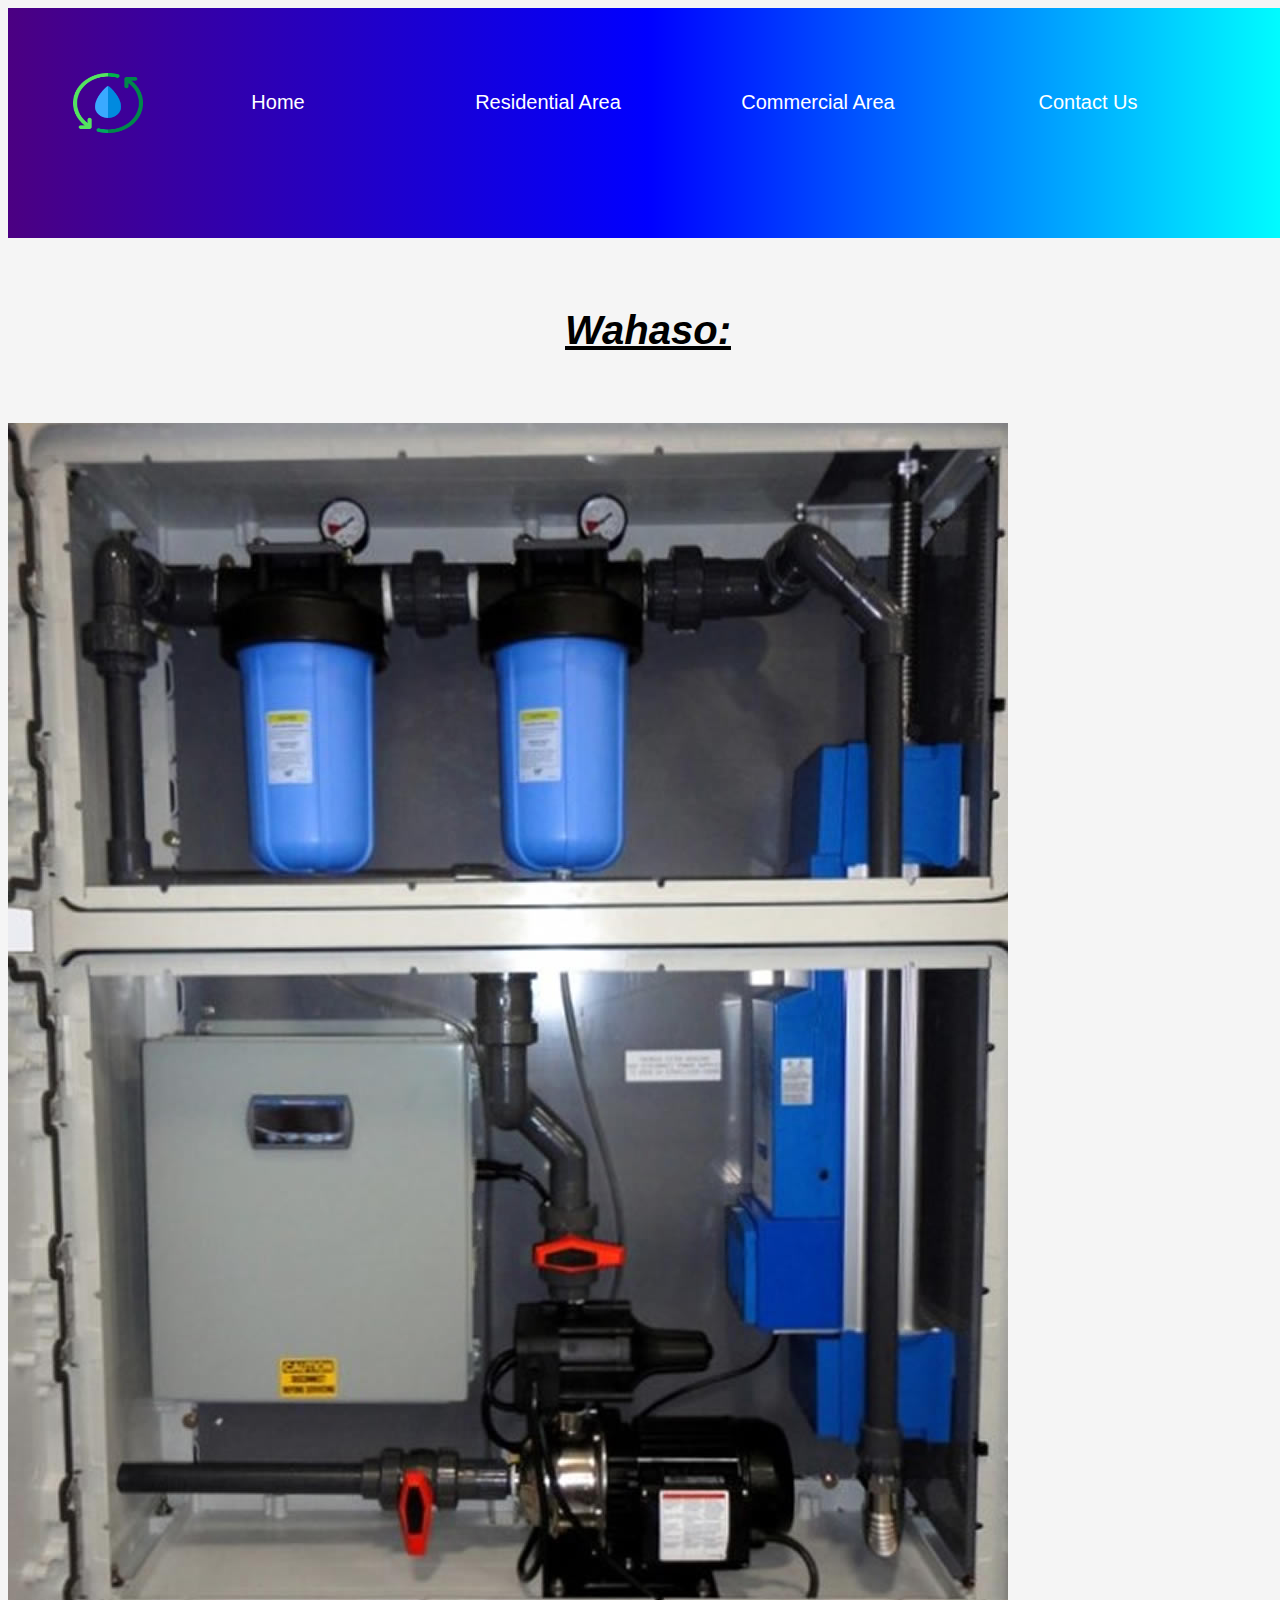
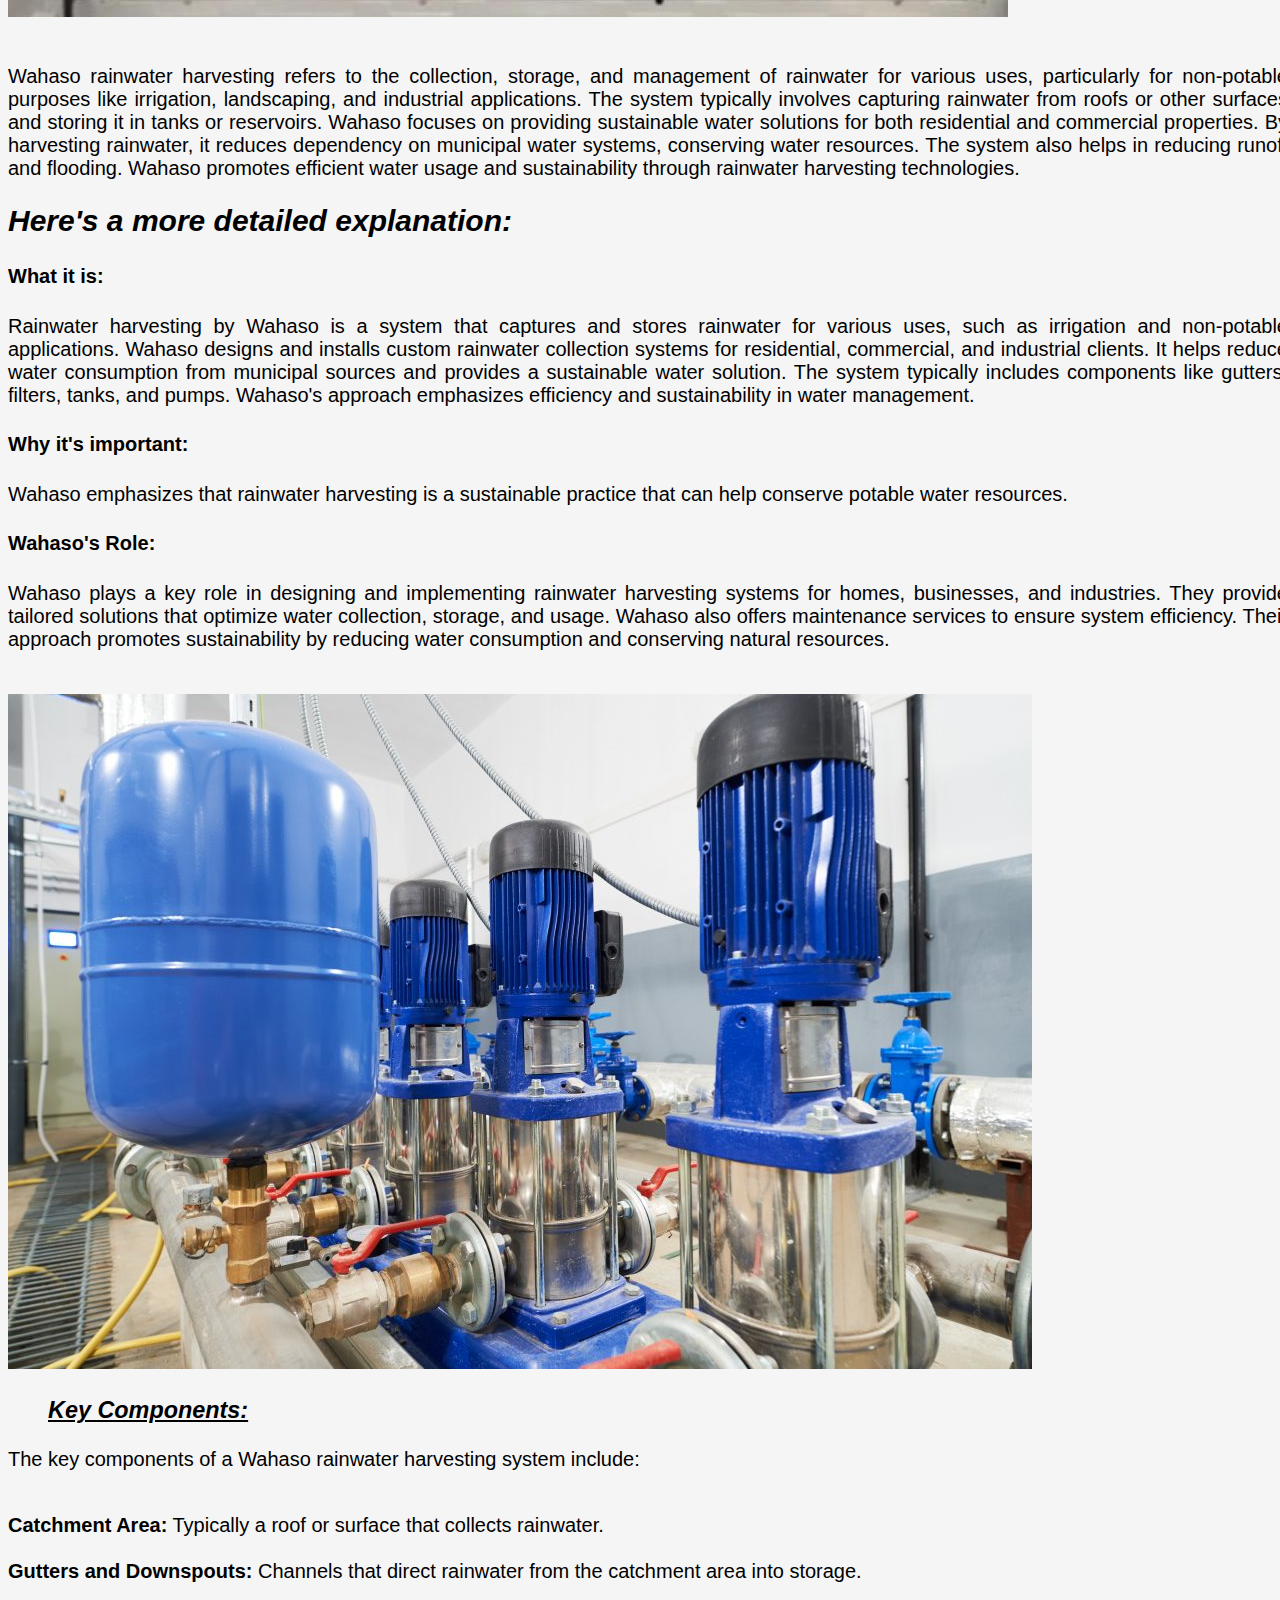
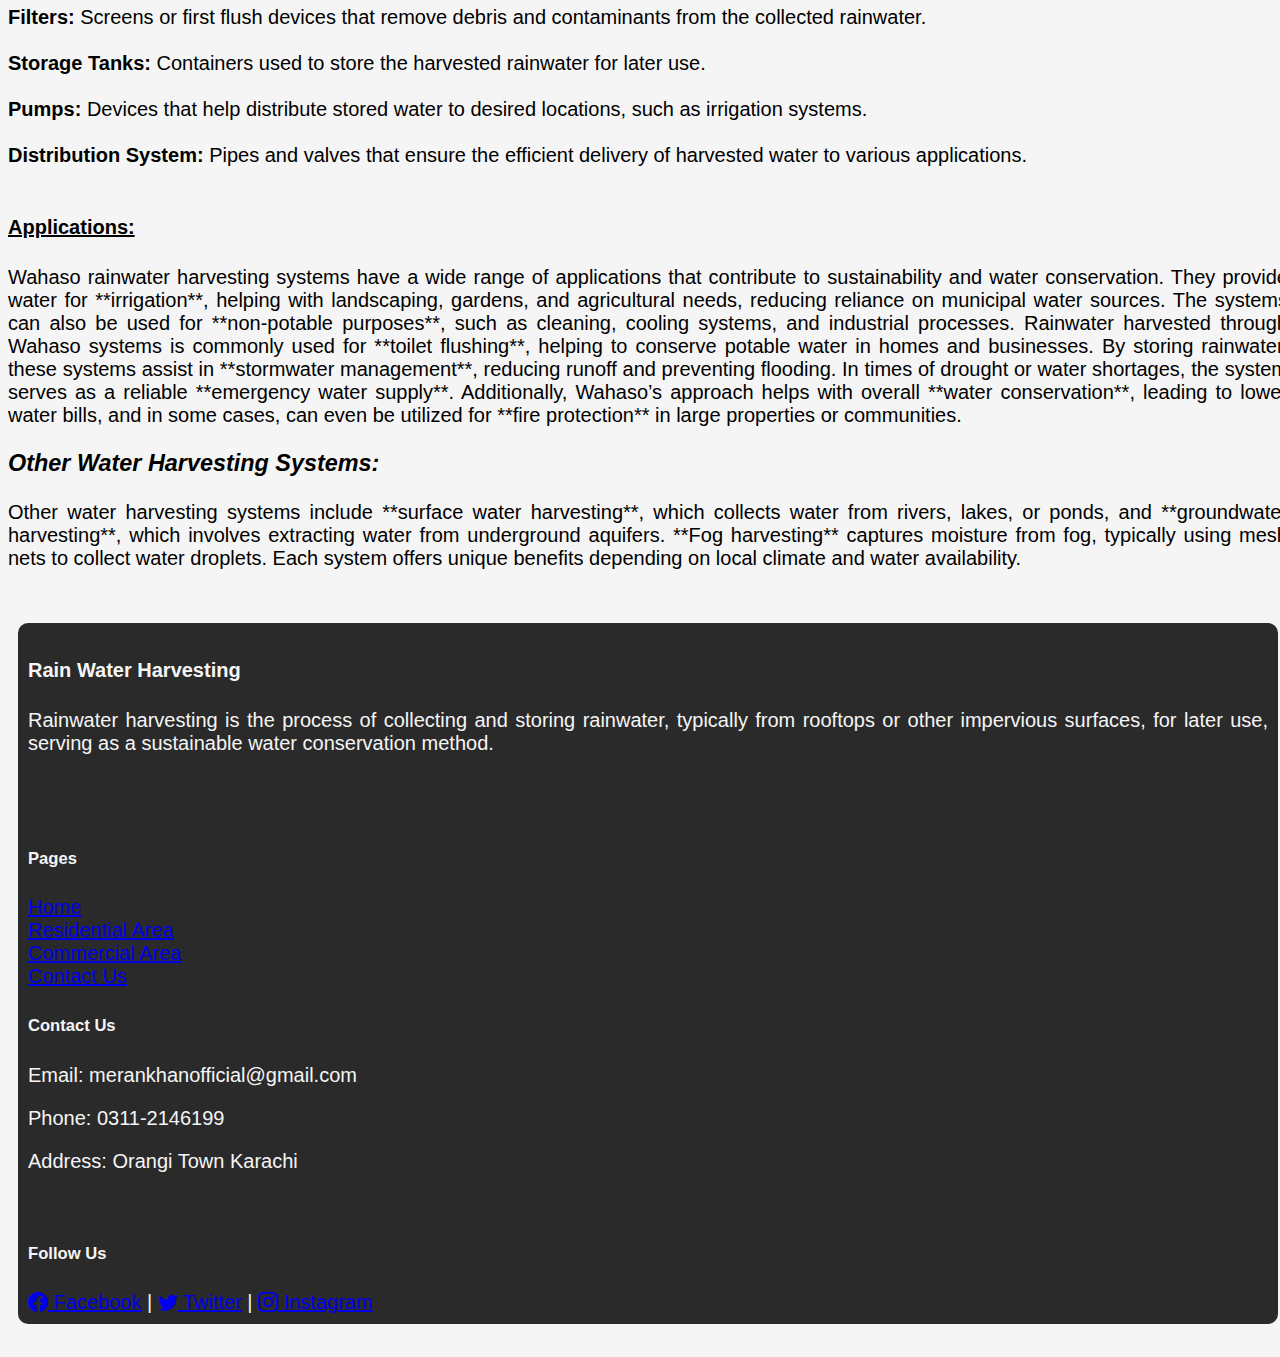
<file: wahaso.html>
<!DOCTYPE html>
<html lang="en">
<head>
    <meta charset="UTF-8">
    <meta name="viewport" content="width=device-width, initial-scale=1.0">
    <title>Wahaso</title>
    <link rel="stylesheet" href="style.css">
    <link href="https://cdn.jsdelivr.net/npm/bootstrap@5.0.2/dist/css/bootstrap.min.css" rel="stylesheet" integrity="sha384-EVSTQN3/azprG1Anm3QDgpJLIm9Nao0Yz1ztcQTwFspd3yD65VohhpuuCOmLASjC" crossorigin="anonymous">
    <link rel="icon" href="Icon/icon 1.png" type="image/x-icon">
    <link rel="stylesheet" href="https://cdn.jsdelivr.net/npm/bootstrap-icons@1.11.3/font/bootstrap-icons.min.css">
</head>
<body class="o12">
        <div class="navbar"><img src="Icon/icon 2.png" class="i1">
            <a href="index.html">Home</a>
            <a href="residential.html">Residential Area</a>
            <a href="commercial.html">Commercial Area</a>
            <a href="contact.html">Contact Us</a>
        </div>
        <br>

  <div class="z12"><h1><u><i>Wahaso:</i></u></h1></div>
  <br>
  <img src="pictures/w1.jpg" class="ts1">

  <br>
  <br>

    <p>Wahaso rainwater harvesting refers to the collection, storage, and management of rainwater for various uses, particularly for non-potable purposes like irrigation, landscaping, and industrial applications. The system typically involves capturing rainwater from roofs or other surfaces and storing it in tanks or reservoirs. Wahaso focuses on providing sustainable water solutions for both residential and commercial properties. By harvesting rainwater, it reduces dependency on municipal water systems, conserving water resources. The system also helps in reducing runoff and flooding. Wahaso promotes efficient water usage and sustainability through rainwater harvesting technologies.</p>

    <h2><i>Here's a more detailed explanation:</i></h2>

    <h4>What it is:</h4>
    <p>Rainwater harvesting by Wahaso is a system that captures and stores rainwater for various uses, such as irrigation and non-potable applications. Wahaso designs and installs custom rainwater collection systems for residential, commercial, and industrial clients. It helps reduce water consumption from municipal sources and provides a sustainable water solution. The system typically includes components like gutters, filters, tanks, and pumps. Wahaso's approach emphasizes efficiency and sustainability in water management.</p>

    <h4>Why it's important:</h4>
    <p>Wahaso emphasizes that rainwater harvesting is a sustainable practice that can help conserve potable water resources. </p>

    <h4>Wahaso's Role:</h4>
    <p>Wahaso plays a key role in designing and implementing rainwater harvesting systems for homes, businesses, and industries. They provide tailored solutions that optimize water collection, storage, and usage. Wahaso also offers maintenance services to ensure system efficiency. Their approach promotes sustainability by reducing water consumption and conserving natural resources.</p>
<br>
<img src="pictures/c2.jpg" class="ts1">
<br>
    <h3><ol><u><i>Key Components:</i></u></ol></h3>
    <p>The key components of a Wahaso rainwater harvesting system include:</p>
    <br>
    <li><b>Catchment Area:</b> Typically a roof or surface that collects rainwater.</li>
    <br>
    <li><b>Gutters and Downspouts:</b> Channels that direct rainwater from the catchment area into storage.</li>
    <br>
    <li><b>Filters: </b>  Screens or first flush devices that remove debris and contaminants from the collected rainwater.</li>
    <br>
    <li><b>Storage Tanks:</b> Containers used to store the harvested rainwater for later use.</li>
    <br>
    <li><b>Pumps:</b>  Devices that help distribute stored water to desired locations, such as irrigation systems.</li>
    <br>
    <li><b>Distribution System:</b>  Pipes and valves that ensure the efficient delivery of harvested water to various applications.</li>
    <br>

    <h4><u>Applications:</u></h4>
    <p>Wahaso rainwater harvesting systems have a wide range of applications that contribute to sustainability and water conservation. They provide water for **irrigation**, helping with landscaping, gardens, and agricultural needs, reducing reliance on municipal water sources. The systems can also be used for **non-potable purposes**, such as cleaning, cooling systems, and industrial processes. Rainwater harvested through Wahaso systems is commonly used for **toilet flushing**, helping to conserve potable water in homes and businesses. By storing rainwater, these systems assist in **stormwater management**, reducing runoff and preventing flooding. In times of drought or water shortages, the system serves as a reliable **emergency water supply**. Additionally, Wahaso’s approach helps with overall **water conservation**, leading to lower water bills, and in some cases, can even be utilized for **fire protection** in large properties or communities.</p>

    <h3><i>Other Water Harvesting Systems:</i></h3>
    <p>Other water harvesting systems include **surface water harvesting**, which collects water from rivers, lakes, or ponds, and **groundwater harvesting**, which involves extracting water from underground aquifers. **Fog harvesting** captures moisture from fog, typically using mesh nets to collect water droplets. Each system offers unique benefits depending on local climate and water availability.</p>
<br>

    <footer>
        <div class="footer-container">
            <div class="row">
                <div class="col-md-4">
                    <h4>Rain Water Harvesting</h4>
                    <p>Rainwater harvesting is the process of collecting and storing rainwater, typically from rooftops or other impervious surfaces, for later use, serving as a sustainable water conservation method.</p>
                </div>
                <br>
                <br>
                <div class="col-md-4">
                    <h5>Pages</h5>
                    <div class="row" class="footer-row">
                        <div class="col-6">
                            <a href="index.html">Home</a><br>
                            <a href="residential.html">Residential Area</a><br>
                            <a href="commercial.html">Commercial Area</a><br>
                            <a href="contact.html">Contact Us</a><br>
                        </div>
                    </div>
                </div>
                <div class="col-md-4 text-center">
                                    <h5>Contact Us</h5>
                    <p>Email: merankhanofficial@gmail.com</p>
                    <p>Phone: 0311-2146199</p>
                    <p>Address: Orangi Town Karachi</p>
           <br>
                    <h5>Follow Us</h5>
                    <a href="https://www.facebook.com" target="_blank"><i class="bi bi-facebook"></i> Facebook</a> |
                    <a href="https://www.twitter.com" target="_blank"><i class="bi bi-twitter"></i> Twitter</a> |
                    <a href="https://www.instagram.com" target="_blank"><i class="bi bi-instagram"></i> Instagram</a>
                </div>
            </div>
        </div>
    </footer>
    <br>
    </div>
    <script src="https://cdn.jsdelivr.net/npm/bootstrap@5.0.2/dist/js/bootstrap.bundle.min.js" integrity="sha384-MrcW6ZMFYlzcLA8Nl+NtUVF0sA7MsXsP1UyJoMp4YLEuNSfAP+JcXn/tWtIaxVXM" crossorigin="anonymous"></script>

</body>
</html>
</file>
<file: style.css>
/* body { */
    /* text-align: center; */
    /* font-family: Arial, sans-serif;
    transition: transform 0.3s ease;  */

    /* background-color: #121212;  */

    /* color: palegoldenrod; 

} */
#customerData{
    height: 400px;
    width: auto;
}

.navbar {
    background: linear-gradient(90deg, indigo,blue,aqua); 
    transition: background 0.5s ease;
    overflow: hidden;
    display: flex;
    justify-content: space-between; 
    padding: 65px; 
    font-size: 20px; 
    font-family: 'Franklin Gothic Medium', 'Arial Narrow', Arial, sans-serif;
    height: 100px; 
    
}
.b3{
    height: 350px;
    width: 350px;
}
.i1{
    height: 60px;
    width: 70px;
}
.c5{
    height: 450px;
    width: 100%;

}
/* footer{
    background-color: aqua;
} */

/* .ts1{
position: relative;

left: 300px;
    height: 500px;
    width: 700px;
    
    
} */




.b1{
    height: 350px;
    width: 350px;
}

.b2{
    height: 350px;
    width: 350px;

}

.navbar a {
    display: block;
    color: white; 
    text-align: center;
    padding: 18px 20px;
    text-decoration: none;
    transition: color 0.3s ease;
    flex: 1; 
    margin: 0 10px; 
}

.navbar a:hover {
    background-color: rgb(3, 3, 3); 
    color: white;
}

.font {
    font-size: large;
    font-family: 'Franklin Gothic Medium', 'Arial Narrow', Arial, sans-serif;
    color: white; 
    text-align: center;
}
.ce1{
    height: 450px;
    width: 100%;
}

.r1{
    height: 450px;
    width: 100%;
}

.borders {
   background-color: #2a2a2a; 
   color: #f5f5f5;
   padding: 20px;
   border-radius: 10px;
   text-align: center;
   max-width: 85%; 
   margin: 20px auto; 
}
.z12 {
    font-family:'Trebuchet MS', 'Lucida Sans Unicode', 'Lucida Grande', 'Lucida Sans', Arial, sans-serif;

    padding: 20px;
    border-radius: 10px;
    text-align: center;
    max-width: 100%; 
    /* margin: 20px auto;  */
}

.contact-us {
    background-color: #2a2a2a; 
    color: #f5f5f5;
    padding: 20px;
    border-radius: 10px;
    /* text-align: center; */
    max-width: 85%; 
    margin: 20px auto; 
    padding-right: 50px;

}

   
.o12{
    height: 450px;
    width: 100%;
    text-align: justify;
    font-size: 20px;
    font-family: 'Franklin Gothic Medium', 'Arial Narrow', Arial, sans-serif;
    color: black;
    background-color: whitesmoke;

}
.social-media {
    display: flex; 
    gap: 20px; 
    justify-content: center; 
    padding: 20px; 
    background-color: #2a2a2a; 
    color: #f5f5f5; 
    border-radius: 10px; 
    max-width: 100%; 
    height: auto;
}

.residential {
    background-color: white;
}



.border-text {
    border: 2px dashed gray; 
    text-align: center; 
    margin-top: 5px; 
}

.hover-image {
    transition: transform 0.3s ease; 
    display: block; 
    margin: 10px; 
    width: 100%; 
    max-width: 300px; 
}

.hover-image:hover {
    transform: translateY(-20px); 
}

.bullet {
    display: flex; 
    gap: 20px;
    align-items: center; 
}

.image-container {
    display: flex;
    gap: 100px;
    height: auto;
    flex-direction: row; 
    align-items: flex-start; 
}

.bullet-container {
    padding: 20px; 
    display: flex; 
    flex-direction: column; 
}
.h7{
    text-align: center;
height: auto;
width: auto;
float: left;
padding-left: 100px;
margin-left: 50px;
}

footer{
    display: flex;
    flex-direction: row;
    justify-content: space-between;
    padding: 10px;
    margin: 10px;
    border-radius: 10px;
    background-color: #2a2a2a;
    color: #f5f5f5;
    max-width: 100%;
    height: auto;

}


/* .footer-row{
    display: flex;
    flex-direction: row;
    justify-content: space-between;
    padding: 10px;
    margin: 10px;
    border-radius: 10px;
    background-color: #2a2a2a;
    color: #f5f5f5;
    max-width: 100%;
    height: auto;
} */
</file>
